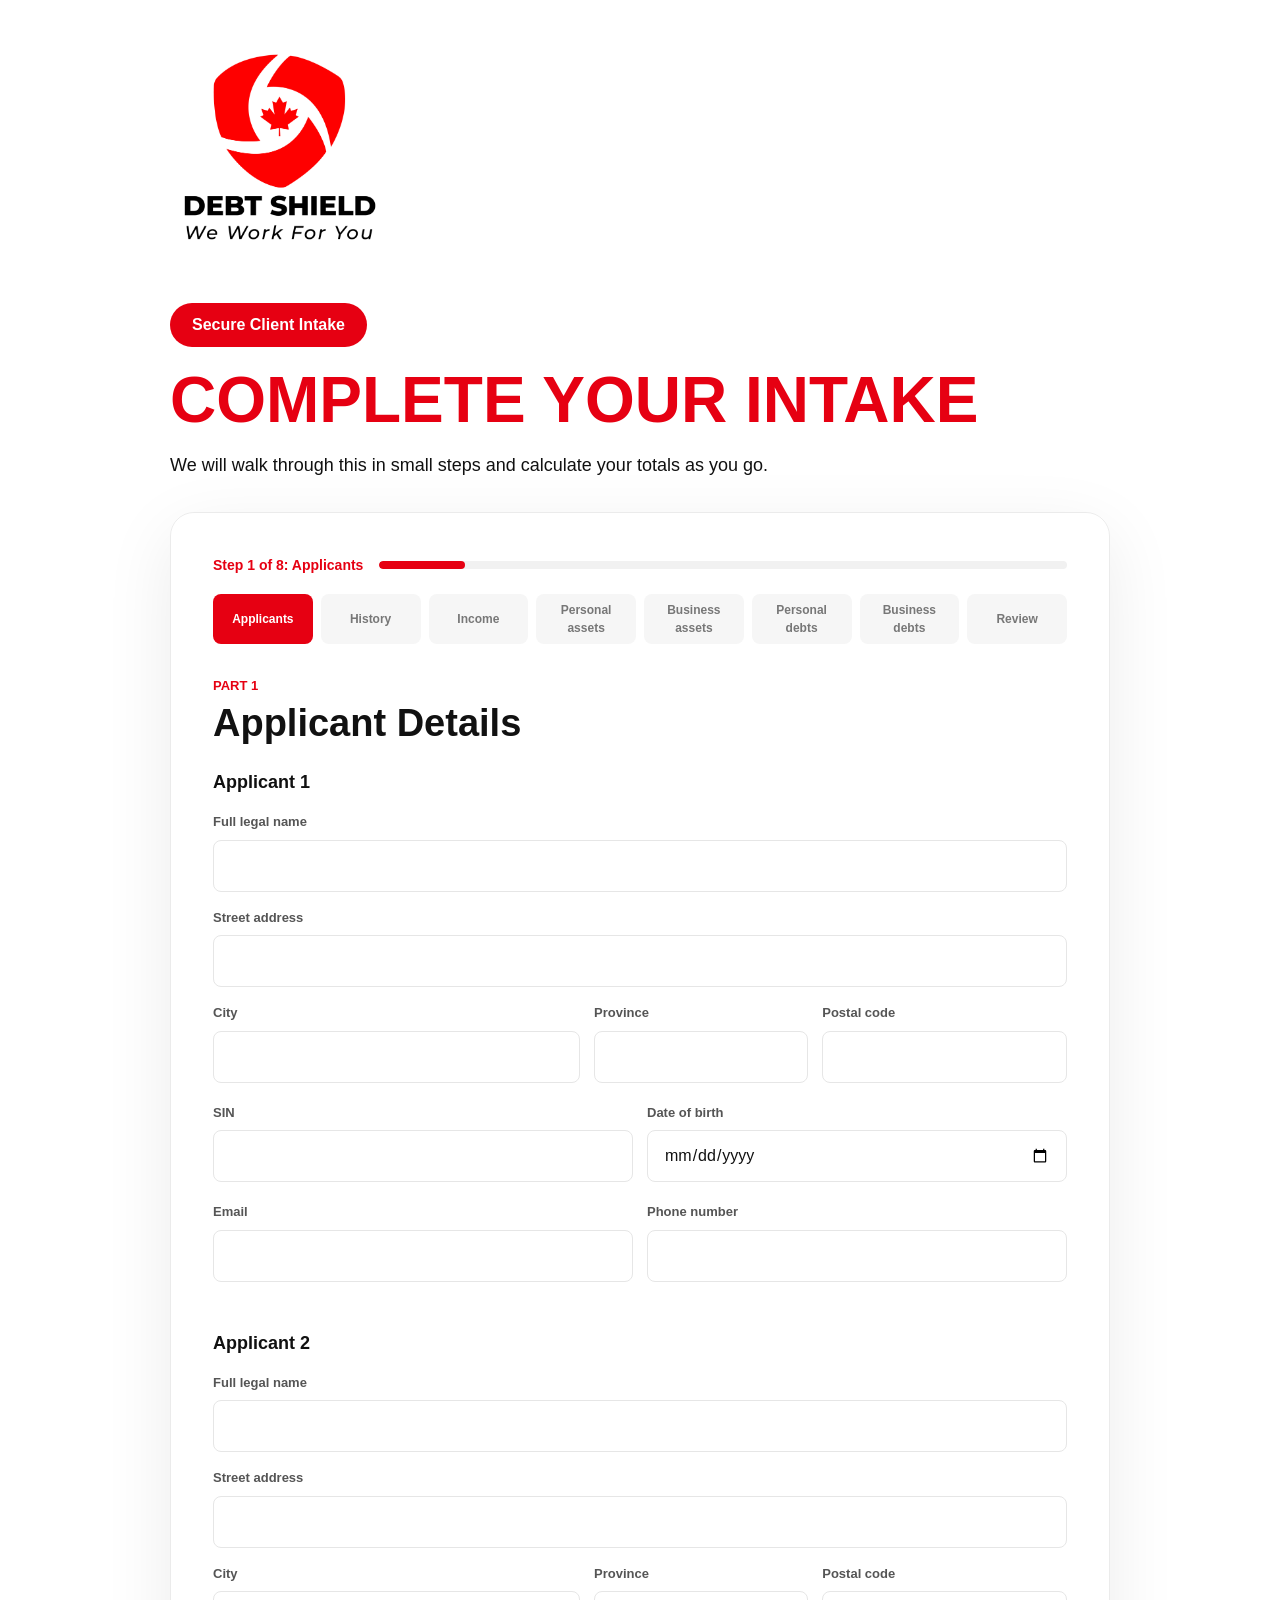
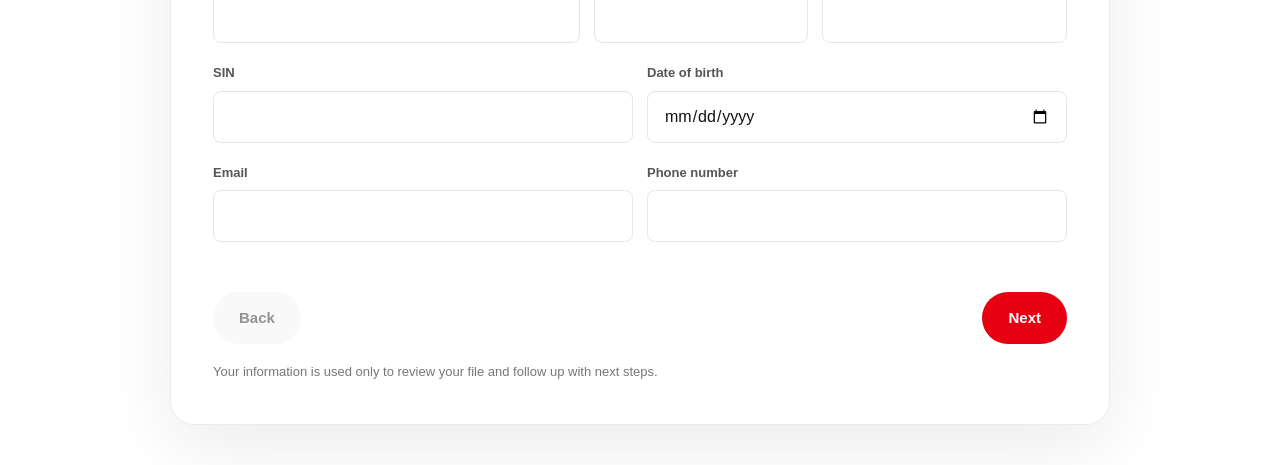
<file: index.html>
<!doctype html>
<html lang="en">
<head>
  <meta charset="utf-8" />
  <meta name="viewport" content="width=device-width, initial-scale=1" />
  <title>Debt Shield Intake</title>
  <meta http-equiv="refresh" content="0; url=./intake.html" />
  <link rel="canonical" href="./intake.html" />
  <script>
    window.location.replace(`./intake.html${window.location.search}${window.location.hash}`);
  </script>
</head>
<body>
  <p><a href="./intake.html">Continue to the Debt Shield intake form</a></p>
</body>
</html>
</file>
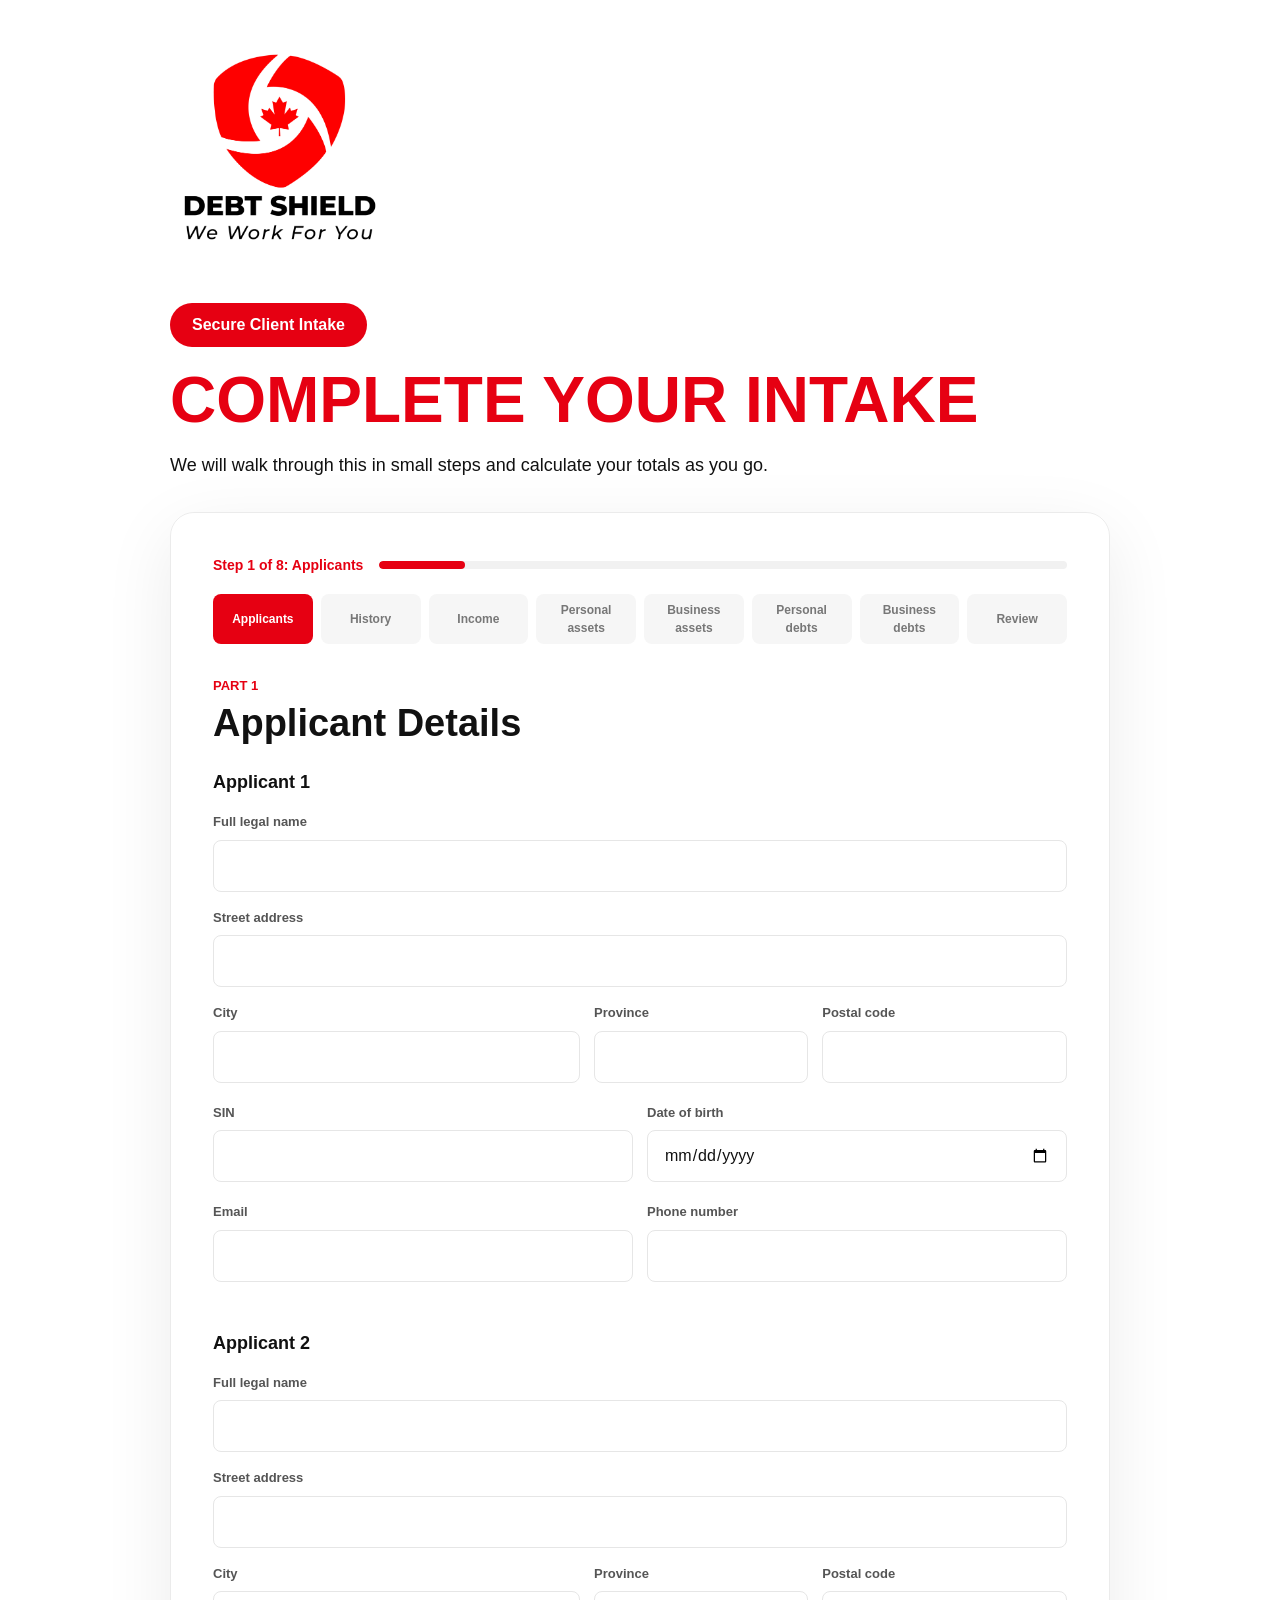
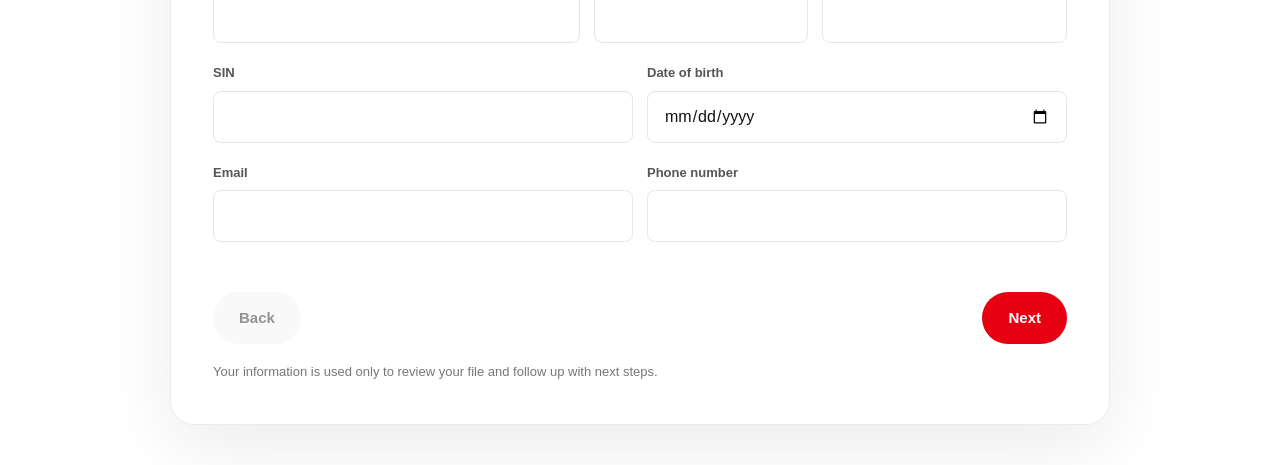
<file: intake.html>
<!doctype html>
<html lang="en">
<head>
  <meta charset="utf-8" />
  <meta name="viewport" content="width=device-width, initial-scale=1" />
  <meta name="intake-submit-endpoint" content="https://debtshield-intake-worker.debtshield-intake.workers.dev/intake" />
  <title>Debt Shield Intake</title>
  <link rel="icon" href="./images/favicon.png" type="image/png" />
  <link rel="apple-touch-icon" href="./images/webclip.svg" />

  <link rel="stylesheet" href="./css/normalize.css" />
  <link rel="stylesheet" href="./css/webflow.css" />
  <link rel="stylesheet" href="./css/debt-shield.webflow.css" />
  <link rel="stylesheet" href="./intake.css" />

  <script src="./vendor/pdf-lib.min.js" defer></script>
  <script src="./intake.js" defer></script>
</head>
<body>
  <main class="intake-page">
    <section class="intake-wrap">
      <header class="intake-brand">
        <a class="intake-logo-link" href="https://debtshieldcanada.com/" aria-label="Debt Shield Canada home">
          <img class="intake-logo" src="./images/debt-shield-logo-red.png" alt="Debt Shield" />
        </a>
      </header>

      <div class="intake-pill">Secure Client Intake</div>

      <h1 class="intake-title">Complete Your Intake</h1>

      <p class="intake-copy">
        We will walk through this in small steps and calculate your totals as you go.
      </p>

      <form class="intake-card" data-intake-form novalidate>
        <div class="journey-progress" aria-live="polite">
          <span data-step-count>Step 1 of 8</span>
          <div class="journey-progress-track" aria-hidden="true">
            <span data-progress-bar></span>
          </div>
        </div>

        <ol class="journey-step-list" aria-label="Intake progress">
          <li data-step-label>Applicants</li>
          <li data-step-label>History</li>
          <li data-step-label>Income</li>
          <li data-step-label>Personal assets</li>
          <li data-step-label>Business assets</li>
          <li data-step-label>Personal debts</li>
          <li data-step-label>Business debts</li>
          <li data-step-label>Review</li>
        </ol>

        <p class="intake-error" data-error hidden></p>
        <label class="intake-honeypot" aria-hidden="true">
          <span>Company</span>
          <input name="intake_company" autocomplete="off" tabindex="-1" />
        </label>

        <section class="journey-panel" data-step-panel data-step-title="Applicants">
          <div class="panel-heading">
            <p class="panel-kicker">Part 1</p>
            <h2>Applicant Details</h2>
          </div>

          <div class="applicant-grid">
            <fieldset class="applicant-block">
              <legend>Applicant 1</legend>

              <label class="field field-full">
                <span>Full legal name</span>
                <input class="intake-input" name="c1_full_name" autocomplete="name" required />
              </label>

              <label class="field field-full">
                <span>Street address</span>
                <input class="intake-input" name="c1_address_line1" autocomplete="street-address" />
              </label>

              <div class="field-row">
                <label class="field">
                  <span>City</span>
                  <input class="intake-input" name="c1_city" autocomplete="address-level2" />
                </label>

                <label class="field">
                  <span>Province</span>
                  <input class="intake-input" name="c1_province" autocomplete="address-level1" />
                </label>

                <label class="field">
                  <span>Postal code</span>
                  <input class="intake-input" name="c1_postal_code" autocomplete="postal-code" />
                </label>
              </div>

              <div class="field-row">
                <label class="field">
                  <span>SIN</span>
                  <input class="intake-input" name="c1_sin" inputmode="numeric" />
                </label>

                <label class="field">
                  <span>Date of birth</span>
                  <input class="intake-input" name="c1_dob" type="date" />
                </label>
              </div>

              <div class="field-row">
                <label class="field">
                  <span>Email</span>
                  <input class="intake-input" name="c1_email" type="email" autocomplete="email" required />
                </label>

                <label class="field">
                  <span>Phone number</span>
                  <input class="intake-input" name="c1_phone" autocomplete="tel" required />
                </label>
              </div>
            </fieldset>

            <fieldset class="applicant-block">
              <legend>Applicant 2</legend>

              <label class="field field-full">
                <span>Full legal name</span>
                <input class="intake-input" name="c2_full_name" autocomplete="name" />
              </label>

              <label class="field field-full">
                <span>Street address</span>
                <input class="intake-input" name="c2_address_line1" autocomplete="street-address" />
              </label>

              <div class="field-row">
                <label class="field">
                  <span>City</span>
                  <input class="intake-input" name="c2_city" autocomplete="address-level2" />
                </label>

                <label class="field">
                  <span>Province</span>
                  <input class="intake-input" name="c2_province" autocomplete="address-level1" />
                </label>

                <label class="field">
                  <span>Postal code</span>
                  <input class="intake-input" name="c2_postal_code" autocomplete="postal-code" />
                </label>
              </div>

              <div class="field-row">
                <label class="field">
                  <span>SIN</span>
                  <input class="intake-input" name="c2_sin" inputmode="numeric" />
                </label>

                <label class="field">
                  <span>Date of birth</span>
                  <input class="intake-input" name="c2_dob" type="date" />
                </label>
              </div>

              <div class="field-row">
                <label class="field">
                  <span>Email</span>
                  <input class="intake-input" name="c2_email" type="email" autocomplete="email" />
                </label>

                <label class="field">
                  <span>Phone number</span>
                  <input class="intake-input" name="c2_phone" autocomplete="tel" />
                </label>
              </div>
            </fieldset>
          </div>
        </section>

        <section class="journey-panel" data-step-panel data-step-title="Financial History" hidden>
          <div class="panel-heading">
            <p class="panel-kicker">Part 2</p>
            <h2>Financial History</h2>
          </div>

          <div class="question-list">
            <fieldset class="choice-row">
              <legend>Have you bought or sold a house in the last 5 years?</legend>
              <div class="choice-group" data-yes-no="q_house">
                <label><input type="radio" name="q_house" value="yes" required /> <span>Yes</span></label>
                <label><input type="radio" name="q_house" value="no" /> <span>No</span></label>
                <input type="hidden" name="q_house_yes" data-yes-no-hidden="q_house_yes" />
                <input type="hidden" name="q_house_no" data-yes-no-hidden="q_house_no" />
              </div>
            </fieldset>

            <fieldset class="choice-row">
              <legend>Have you disposed of any assets in the last 12 months?</legend>
              <div class="choice-group" data-yes-no="q_disposed">
                <label><input type="radio" name="q_disposed" value="yes" required /> <span>Yes</span></label>
                <label><input type="radio" name="q_disposed" value="no" /> <span>No</span></label>
                <input type="hidden" name="q_disposed_yes" data-yes-no-hidden="q_disposed_yes" />
                <input type="hidden" name="q_disposed_no" data-yes-no-hidden="q_disposed_no" />
              </div>
            </fieldset>

            <fieldset class="choice-row">
              <legend>Do you have life insurance with a cash surrender value?</legend>
              <div class="choice-group" data-yes-no="q_life_insurance">
                <label><input type="radio" name="q_life_insurance" value="yes" required /> <span>Yes</span></label>
                <label><input type="radio" name="q_life_insurance" value="no" /> <span>No</span></label>
                <input type="hidden" name="q_life_insurance_yes" data-yes-no-hidden="q_life_insurance_yes" />
                <input type="hidden" name="q_life_insurance_no" data-yes-no-hidden="q_life_insurance_no" />
              </div>
            </fieldset>

            <fieldset class="choice-row">
              <legend>Do you have an RRSP, and have you made contributions in the last 12 months?</legend>
              <div class="choice-group" data-yes-no="q_rrsp">
                <label><input type="radio" name="q_rrsp" value="yes" required /> <span>Yes</span></label>
                <label><input type="radio" name="q_rrsp" value="no" /> <span>No</span></label>
                <input type="hidden" name="q_rrsp_yes" data-yes-no-hidden="q_rrsp_yes" />
                <input type="hidden" name="q_rrsp_no" data-yes-no-hidden="q_rrsp_no" />
              </div>
            </fieldset>

            <fieldset class="choice-row">
              <legend>Do you have an RDSP, and have you made contributions in the last 12 months?</legend>
              <div class="choice-group" data-yes-no="q_rdsp">
                <label><input type="radio" name="q_rdsp" value="yes" required /> <span>Yes</span></label>
                <label><input type="radio" name="q_rdsp" value="no" /> <span>No</span></label>
                <input type="hidden" name="q_rdsp_yes" data-yes-no-hidden="q_rdsp_yes" />
                <input type="hidden" name="q_rdsp_no" data-yes-no-hidden="q_rdsp_no" />
              </div>
            </fieldset>

            <fieldset class="choice-row">
              <legend>Do you have an RESP?</legend>
              <div class="choice-group" data-yes-no="q_resp">
                <label><input type="radio" name="q_resp" value="yes" required /> <span>Yes</span></label>
                <label><input type="radio" name="q_resp" value="no" /> <span>No</span></label>
                <input type="hidden" name="q_resp_yes" data-yes-no-hidden="q_resp_yes" />
                <input type="hidden" name="q_resp_no" data-yes-no-hidden="q_resp_no" />
              </div>
            </fieldset>

            <fieldset class="choice-row">
              <legend>Do you have a TFSA?</legend>
              <div class="choice-group" data-yes-no="q_tfsa">
                <label><input type="radio" name="q_tfsa" value="yes" required /> <span>Yes</span></label>
                <label><input type="radio" name="q_tfsa" value="no" /> <span>No</span></label>
                <input type="hidden" name="q_tfsa_yes" data-yes-no-hidden="q_tfsa_yes" />
                <input type="hidden" name="q_tfsa_no" data-yes-no-hidden="q_tfsa_no" />
              </div>
            </fieldset>
          </div>
        </section>

        <section class="journey-panel" data-step-panel data-step-title="Household Income" hidden>
          <div class="panel-heading">
            <p class="panel-kicker">Part 3</p>
            <h2>Household Income</h2>
          </div>

          <div class="entry-table income-table" data-income-rows></div>

          <div class="totals-strip">
            <div>
              <span>Applicant 1 monthly income</span>
              <output data-money-output="inc_total_a1">$0.00</output>
              <input type="hidden" name="inc_total_a1" data-money-hidden="inc_total_a1" />
            </div>

            <div>
              <span>Applicant 2 monthly income</span>
              <output data-money-output="inc_total_a2">$0.00</output>
              <input type="hidden" name="inc_total_a2" data-money-hidden="inc_total_a2" />
            </div>
          </div>
        </section>

        <section class="journey-panel" data-step-panel data-step-title="Personal Assets" hidden>
          <div class="panel-heading">
            <p class="panel-kicker">Part 4</p>
            <h2>Personal Assets</h2>
            <p>Net is estimated value minus debt owing.</p>
          </div>

          <div class="entry-table asset-table" data-asset-rows="personal"></div>

          <div class="totals-strip totals-strip-three">
            <div>
              <span>Personal asset value</span>
              <output data-money-output="pa_subtotal_value">$0.00</output>
              <input type="hidden" name="pa_subtotal_value" data-money-hidden="pa_subtotal_value" />
            </div>

            <div>
              <span>Personal asset debt</span>
              <output data-money-output="pa_subtotal_debt">$0.00</output>
              <input type="hidden" name="pa_subtotal_debt" data-money-hidden="pa_subtotal_debt" />
            </div>

            <div>
              <span>Personal net assets</span>
              <output data-money-output="pa_subtotal_net">$0.00</output>
              <input type="hidden" name="pa_subtotal_net" data-money-hidden="pa_subtotal_net" />
            </div>
          </div>
        </section>

        <section class="journey-panel" data-step-panel data-step-title="Business Assets" hidden>
          <div class="panel-heading">
            <p class="panel-kicker">Part 4</p>
            <h2>Business Assets</h2>
            <p>Only complete this section if business assets apply.</p>
          </div>

          <div class="entry-table asset-table" data-asset-rows="business"></div>

          <div class="totals-strip totals-strip-three">
            <div>
              <span>Business asset value</span>
              <output data-money-output="ba_subtotal_value">$0.00</output>
              <input type="hidden" name="ba_subtotal_value" data-money-hidden="ba_subtotal_value" />
            </div>

            <div>
              <span>Business asset debt</span>
              <output data-money-output="ba_subtotal_debt">$0.00</output>
              <input type="hidden" name="ba_subtotal_debt" data-money-hidden="ba_subtotal_debt" />
            </div>

            <div>
              <span>Business net assets</span>
              <output data-money-output="ba_subtotal_net">$0.00</output>
              <input type="hidden" name="ba_subtotal_net" data-money-hidden="ba_subtotal_net" />
            </div>
          </div>
        </section>

        <section class="journey-panel" data-step-panel data-step-title="Personal Debts" hidden>
          <div class="panel-heading">
            <p class="panel-kicker">Part 5</p>
            <h2>Personal Liabilities</h2>
            <p>Examples include credit cards, tax debt, student loans, and personal loans.</p>
          </div>

          <div class="entry-table liability-table" data-liability-rows="pl"></div>

          <div class="liability-actions">
            <button class="secondary-button" type="button" data-add-liability="pl">Add another personal debt</button>
          </div>

          <div class="totals-strip">
            <div>
              <span>Total personal liabilities</span>
              <output data-money-output="pl_total">$0.00</output>
              <input type="hidden" name="pl_total" data-money-hidden="pl_total" />
            </div>
          </div>
        </section>

        <section class="journey-panel" data-step-panel data-step-title="Business Debts" hidden>
          <div class="panel-heading">
            <p class="panel-kicker">Part 6</p>
            <h2>Business Liabilities</h2>
            <p>Examples include CRA debt, business loans, credit cards, and loans from individuals.</p>
          </div>

          <div class="entry-table liability-table" data-liability-rows="bl"></div>

          <div class="liability-actions">
            <button class="secondary-button" type="button" data-add-liability="bl">Add another business debt</button>
          </div>

          <div class="totals-strip">
            <div>
              <span>Total business liabilities</span>
              <output data-money-output="bl_total">$0.00</output>
              <input type="hidden" name="bl_total" data-money-hidden="bl_total" />
            </div>
          </div>
        </section>

        <section class="journey-panel" data-step-panel data-step-title="Review" hidden>
          <div class="panel-heading">
            <p class="panel-kicker">Review</p>
            <h2>Your Intake Snapshot</h2>
          </div>

          <div class="summary-grid">
            <div>
              <span>Monthly household income</span>
              <output data-summary="householdIncome">$0.00</output>
            </div>

            <div>
              <span>Total asset value</span>
              <output data-money-output="as_total_value">$0.00</output>
              <input type="hidden" name="as_total_value" data-money-hidden="as_total_value" />
            </div>

            <div>
              <span>Total asset debt</span>
              <output data-money-output="as_total_debt">$0.00</output>
              <input type="hidden" name="as_total_debt" data-money-hidden="as_total_debt" />
            </div>

            <div>
              <span>Total net assets</span>
              <output data-money-output="as_total_net">$0.00</output>
              <input type="hidden" name="as_total_net" data-money-hidden="as_total_net" />
            </div>

            <div>
              <span>Total liabilities</span>
              <output data-summary="allLiabilities">$0.00</output>
            </div>

            <div>
              <span>Estimated position</span>
              <output data-summary="estimatedPosition">$0.00</output>
            </div>
          </div>

          <label class="field field-full">
            <span>Anything else Debt Shield should know?</span>
            <textarea class="intake-input" name="notes"></textarea>
          </label>

          <label class="consent-line">
            <input type="checkbox" name="client_confirmation" value="confirmed" required />
            <span>I confirm the information provided is accurate to the best of my knowledge.</span>
          </label>

          <a class="pdf-link" href="./Intake_Form.pdf" target="_blank" rel="noopener" data-prefill-pdf>View prefilled PDF form</a>
        </section>

        <div class="journey-actions">
          <button class="secondary-button" type="button" data-prev-step>Back</button>
          <button class="intake-button" type="button" data-next-step>Next</button>
          <button class="intake-button" type="submit" data-submit-step hidden>Submit Intake</button>
        </div>

        <p class="intake-privacy">
          Your information is used only to review your file and follow up with next steps.
        </p>
      </form>

      <div class="intake-success" data-success hidden>
        <h2>Thank you</h2>
        <p>
          Your intake has been received. Debt Shield will review your information and follow up with next steps.
        </p>
      </div>
    </section>
  </main>
</body>
</html>
</file>
<file: css/webflow.css>
@font-face {
  font-family: 'webflow-icons';
  src: url("[data-uri]") format('truetype');
  font-weight: normal;
  font-style: normal;
}
[class^="w-icon-"],
[class*=" w-icon-"] {
  /* use !important to prevent issues with browser extensions that change fonts */
  font-family: 'webflow-icons' !important;
  speak: none;
  font-style: normal;
  font-weight: normal;
  font-variant: normal;
  text-transform: none;
  line-height: 1;
  /* Better Font Rendering =========== */
  -webkit-font-smoothing: antialiased;
  -moz-osx-font-smoothing: grayscale;
}
.w-icon-slider-right:before {
  content: "\e600";
}
.w-icon-slider-left:before {
  content: "\e601";
}
.w-icon-nav-menu:before {
  content: "\e602";
}
.w-icon-arrow-down:before,
.w-icon-dropdown-toggle:before {
  content: "\e603";
}
.w-icon-file-upload-remove:before {
  content: "\e900";
}
.w-icon-file-upload-icon:before {
  content: "\e903";
}
* {
  -webkit-box-sizing: border-box;
  -moz-box-sizing: border-box;
  box-sizing: border-box;
}
html {
  height: 100%;
}
body {
  margin: 0;
  min-height: 100%;
  background-color: #fff;
  font-family: Arial, sans-serif;
  font-size: 14px;
  line-height: 20px;
  color: #333;
}
img {
  max-width: 100%;
  vertical-align: middle;
  display: inline-block;
}
html.w-mod-touch * {
  background-attachment: scroll !important;
}
.w-block {
  display: block;
}
.w-inline-block {
  max-width: 100%;
  display: inline-block;
}
.w-clearfix:before,
.w-clearfix:after {
  content: " ";
  display: table;
  grid-column-start: 1;
  grid-row-start: 1;
  grid-column-end: 2;
  grid-row-end: 2;
}
.w-clearfix:after {
  clear: both;
}
.w-hidden {
  display: none;
}
.w-button {
  display: inline-block;
  padding: 9px 15px;
  background-color: #3898EC;
  color: white;
  border: 0;
  line-height: inherit;
  text-decoration: none;
  cursor: pointer;
  border-radius: 0;
}
input.w-button {
  -webkit-appearance: button;
}
html[data-w-dynpage] [data-w-cloak] {
  color: transparent !important;
}
.w-code-block {
  margin: unset;
}
pre.w-code-block code {
  all: inherit;
}
.w-optimization {
  display: contents;
}
.w-webflow-badge,
.w-webflow-badge > img {
  box-sizing: unset;
  width: unset;
  height: unset;
  max-height: unset;
  max-width: unset;
  min-height: unset;
  min-width: unset;
  margin: unset;
  padding: unset;
  float: unset;
  clear: unset;
  border: unset;
  border-radius: unset;
  background: unset;
  background-image: unset;
  background-position: unset;
  background-size: unset;
  background-repeat: unset;
  background-origin: unset;
  background-clip: unset;
  background-attachment: unset;
  background-color: unset;
  box-shadow: unset;
  transform: unset;
  transition: unset;
  direction: unset;
  font-family: unset;
  font-weight: unset;
  color: unset;
  font-size: unset;
  line-height: unset;
  font-style: unset;
  font-variant: unset;
  text-align: unset;
  letter-spacing: unset;
  text-decoration: unset;
  text-indent: unset;
  text-transform: unset;
  list-style-type: unset;
  text-shadow: unset;
  vertical-align: unset;
  cursor: unset;
  white-space: unset;
  word-break: unset;
  word-spacing: unset;
  word-wrap: unset;
}
.w-webflow-badge {
  position: fixed !important;
  display: inline-block !important;
  visibility: visible !important;
  opacity: 1 !important;
  z-index: 2147483647 !important;
  top: auto !important;
  right: 12px !important;
  bottom: 12px !important;
  left: auto !important;
  color: #aaadb0 !important;
  background-color: #fff !important;
  border-radius: 3px !important;
  padding: 6px !important;
  font-size: 12px !important;
  line-height: 14px !important;
  text-decoration: none !important;
  transform: none !important;
  margin: 0 !important;
  width: auto !important;
  height: auto !important;
  overflow: unset !important;
  white-space: nowrap;
  box-shadow: 0 0 0 1px rgba(0, 0, 0, 0.1), 0px 1px 3px rgba(0, 0, 0, 0.1);
  cursor: pointer;
}
.w-webflow-badge > img {
  position: unset;
  display: inline-block !important;
  visibility: unset !important;
  opacity: 1 !important;
  vertical-align: middle !important;
}
h1,
h2,
h3,
h4,
h5,
h6 {
  font-weight: bold;
  margin-bottom: 10px;
}
h1 {
  font-size: 38px;
  line-height: 44px;
  margin-top: 20px;
}
h2 {
  font-size: 32px;
  line-height: 36px;
  margin-top: 20px;
}
h3 {
  font-size: 24px;
  line-height: 30px;
  margin-top: 20px;
}
h4 {
  font-size: 18px;
  line-height: 24px;
  margin-top: 10px;
}
h5 {
  font-size: 14px;
  line-height: 20px;
  margin-top: 10px;
}
h6 {
  font-size: 12px;
  line-height: 18px;
  margin-top: 10px;
}
p {
  margin-top: 0;
  margin-bottom: 10px;
}
blockquote {
  margin: 0 0 10px 0;
  padding: 10px 20px;
  border-left: 5px solid #E2E2E2;
  font-size: 18px;
  line-height: 22px;
}
figure {
  margin: 0;
  margin-bottom: 10px;
}
figcaption {
  margin-top: 5px;
  text-align: center;
}
ul,
ol {
  margin-top: 0px;
  margin-bottom: 10px;
  padding-left: 40px;
}
.w-list-unstyled {
  padding-left: 0;
  list-style: none;
}
.w-embed:before,
.w-embed:after {
  content: " ";
  display: table;
  grid-column-start: 1;
  grid-row-start: 1;
  grid-column-end: 2;
  grid-row-end: 2;
}
.w-embed:after {
  clear: both;
}
.w-video {
  width: 100%;
  position: relative;
  padding: 0;
}
.w-video iframe,
.w-video object,
.w-video embed {
  position: absolute;
  top: 0;
  left: 0;
  width: 100%;
  height: 100%;
  border: none;
}
fieldset {
  padding: 0;
  margin: 0;
  border: 0;
}
button,
[type='button'],
[type='reset'] {
  border: 0;
  cursor: pointer;
  -webkit-appearance: button;
}
.w-form {
  margin: 0 0 15px;
}
.w-form-done {
  display: none;
  padding: 20px;
  text-align: center;
  background-color: #dddddd;
}
.w-form-fail {
  display: none;
  margin-top: 10px;
  padding: 10px;
  background-color: #ffdede;
}
label {
  display: block;
  margin-bottom: 5px;
  font-weight: bold;
}
.w-input,
.w-select {
  display: block;
  width: 100%;
  height: 38px;
  padding: 8px 12px;
  margin-bottom: 10px;
  font-size: 14px;
  line-height: 1.42857143;
  color: #333333;
  vertical-align: middle;
  background-color: #ffffff;
  border: 1px solid #cccccc;
}
.w-input::placeholder,
.w-select::placeholder {
  color: #999;
}
.w-input:focus,
.w-select:focus {
  border-color: #3898EC;
  outline: 0;
}
.w-input[disabled],
.w-select[disabled],
.w-input[readonly],
.w-select[readonly],
fieldset[disabled] .w-input,
fieldset[disabled] .w-select {
  cursor: not-allowed;
}
.w-input[disabled]:not(.w-input-disabled),
.w-select[disabled]:not(.w-input-disabled),
.w-input[readonly],
.w-select[readonly],
fieldset[disabled]:not(.w-input-disabled) .w-input,
fieldset[disabled]:not(.w-input-disabled) .w-select {
  background-color: #eeeeee;
}
textarea.w-input,
textarea.w-select {
  height: auto;
}
.w-select {
  background-color: #f3f3f3;
}
.w-select[multiple] {
  height: auto;
}
.w-form-label {
  display: inline-block;
  cursor: pointer;
  font-weight: normal;
  margin-bottom: 0px;
}
.w-radio {
  display: block;
  margin-bottom: 5px;
  padding-left: 20px;
}
.w-radio:before,
.w-radio:after {
  content: " ";
  display: table;
  grid-column-start: 1;
  grid-row-start: 1;
  grid-column-end: 2;
  grid-row-end: 2;
}
.w-radio:after {
  clear: both;
}
.w-radio-input {
  margin: 4px 0 0;
  line-height: normal;
  float: left;
  margin-left: -20px;
}
.w-radio-input {
  margin-top: 3px;
}
.w-file-upload {
  display: block;
  margin-bottom: 10px;
}
.w-file-upload-input {
  width: 0.1px;
  height: 0.1px;
  opacity: 0;
  overflow: hidden;
  position: absolute;
  z-index: -100;
}
.w-file-upload-default,
.w-file-upload-uploading,
.w-file-upload-success {
  display: inline-block;
  color: #333333;
}
.w-file-upload-error {
  display: block;
  margin-top: 10px;
}
.w-file-upload-default.w-hidden,
.w-file-upload-uploading.w-hidden,
.w-file-upload-error.w-hidden,
.w-file-upload-success.w-hidden {
  display: none;
}
.w-file-upload-uploading-btn {
  display: flex;
  font-size: 14px;
  font-weight: normal;
  cursor: pointer;
  margin: 0;
  padding: 8px 12px;
  border: 1px solid #cccccc;
  background-color: #fafafa;
}
.w-file-upload-file {
  display: flex;
  flex-grow: 1;
  justify-content: space-between;
  margin: 0;
  padding: 8px 9px 8px 11px;
  border: 1px solid #cccccc;
  background-color: #fafafa;
}
.w-file-upload-file-name {
  font-size: 14px;
  font-weight: normal;
  display: block;
}
.w-file-remove-link {
  margin-top: 3px;
  margin-left: 10px;
  width: auto;
  height: auto;
  padding: 3px;
  display: block;
  cursor: pointer;
}
.w-icon-file-upload-remove {
  margin: auto;
  font-size: 10px;
}
.w-file-upload-error-msg {
  display: inline-block;
  color: #ea384c;
  padding: 2px 0;
}
.w-file-upload-info {
  display: inline-block;
  line-height: 38px;
  padding: 0 12px;
}
.w-file-upload-label {
  display: inline-block;
  font-size: 14px;
  font-weight: normal;
  cursor: pointer;
  margin: 0;
  padding: 8px 12px;
  border: 1px solid #cccccc;
  background-color: #fafafa;
}
.w-icon-file-upload-icon,
.w-icon-file-upload-uploading {
  display: inline-block;
  margin-right: 8px;
  width: 20px;
}
.w-icon-file-upload-uploading {
  height: 20px;
}
.w-container {
  margin-left: auto;
  margin-right: auto;
  max-width: 940px;
}
.w-container:before,
.w-container:after {
  content: " ";
  display: table;
  grid-column-start: 1;
  grid-row-start: 1;
  grid-column-end: 2;
  grid-row-end: 2;
}
.w-container:after {
  clear: both;
}
.w-container .w-row {
  margin-left: -10px;
  margin-right: -10px;
}
.w-row:before,
.w-row:after {
  content: " ";
  display: table;
  grid-column-start: 1;
  grid-row-start: 1;
  grid-column-end: 2;
  grid-row-end: 2;
}
.w-row:after {
  clear: both;
}
.w-row .w-row {
  margin-left: 0;
  margin-right: 0;
}
.w-col {
  position: relative;
  float: left;
  width: 100%;
  min-height: 1px;
  padding-left: 10px;
  padding-right: 10px;
}
.w-col .w-col {
  padding-left: 0;
  padding-right: 0;
}
.w-col-1 {
  width: 8.33333333%;
}
.w-col-2 {
  width: 16.66666667%;
}
.w-col-3 {
  width: 25%;
}
.w-col-4 {
  width: 33.33333333%;
}
.w-col-5 {
  width: 41.66666667%;
}
.w-col-6 {
  width: 50%;
}
.w-col-7 {
  width: 58.33333333%;
}
.w-col-8 {
  width: 66.66666667%;
}
.w-col-9 {
  width: 75%;
}
.w-col-10 {
  width: 83.33333333%;
}
.w-col-11 {
  width: 91.66666667%;
}
.w-col-12 {
  width: 100%;
}
.w-hidden-main {
  display: none !important;
}
@media screen and (max-width: 991px) {
  .w-container {
    max-width: 728px;
  }
  .w-hidden-main {
    display: inherit !important;
  }
  .w-hidden-medium {
    display: none !important;
  }
  .w-col-medium-1 {
    width: 8.33333333%;
  }
  .w-col-medium-2 {
    width: 16.66666667%;
  }
  .w-col-medium-3 {
    width: 25%;
  }
  .w-col-medium-4 {
    width: 33.33333333%;
  }
  .w-col-medium-5 {
    width: 41.66666667%;
  }
  .w-col-medium-6 {
    width: 50%;
  }
  .w-col-medium-7 {
    width: 58.33333333%;
  }
  .w-col-medium-8 {
    width: 66.66666667%;
  }
  .w-col-medium-9 {
    width: 75%;
  }
  .w-col-medium-10 {
    width: 83.33333333%;
  }
  .w-col-medium-11 {
    width: 91.66666667%;
  }
  .w-col-medium-12 {
    width: 100%;
  }
  .w-col-stack {
    width: 100%;
    left: auto;
    right: auto;
  }
}
@media screen and (max-width: 767px) {
  .w-hidden-main {
    display: inherit !important;
  }
  .w-hidden-medium {
    display: inherit !important;
  }
  .w-hidden-small {
    display: none !important;
  }
  .w-row,
  .w-container .w-row {
    margin-left: 0;
    margin-right: 0;
  }
  .w-col {
    width: 100%;
    left: auto;
    right: auto;
  }
  .w-col-small-1 {
    width: 8.33333333%;
  }
  .w-col-small-2 {
    width: 16.66666667%;
  }
  .w-col-small-3 {
    width: 25%;
  }
  .w-col-small-4 {
    width: 33.33333333%;
  }
  .w-col-small-5 {
    width: 41.66666667%;
  }
  .w-col-small-6 {
    width: 50%;
  }
  .w-col-small-7 {
    width: 58.33333333%;
  }
  .w-col-small-8 {
    width: 66.66666667%;
  }
  .w-col-small-9 {
    width: 75%;
  }
  .w-col-small-10 {
    width: 83.33333333%;
  }
  .w-col-small-11 {
    width: 91.66666667%;
  }
  .w-col-small-12 {
    width: 100%;
  }
}
@media screen and (max-width: 479px) {
  .w-container {
    max-width: none;
  }
  .w-hidden-main {
    display: inherit !important;
  }
  .w-hidden-medium {
    display: inherit !important;
  }
  .w-hidden-small {
    display: inherit !important;
  }
  .w-hidden-tiny {
    display: none !important;
  }
  .w-col {
    width: 100%;
  }
  .w-col-tiny-1 {
    width: 8.33333333%;
  }
  .w-col-tiny-2 {
    width: 16.66666667%;
  }
  .w-col-tiny-3 {
    width: 25%;
  }
  .w-col-tiny-4 {
    width: 33.33333333%;
  }
  .w-col-tiny-5 {
    width: 41.66666667%;
  }
  .w-col-tiny-6 {
    width: 50%;
  }
  .w-col-tiny-7 {
    width: 58.33333333%;
  }
  .w-col-tiny-8 {
    width: 66.66666667%;
  }
  .w-col-tiny-9 {
    width: 75%;
  }
  .w-col-tiny-10 {
    width: 83.33333333%;
  }
  .w-col-tiny-11 {
    width: 91.66666667%;
  }
  .w-col-tiny-12 {
    width: 100%;
  }
}
.w-widget {
  position: relative;
}
.w-widget-map {
  width: 100%;
  height: 400px;
}
.w-widget-map label {
  width: auto;
  display: inline;
}
.w-widget-map img {
  max-width: inherit;
}
.w-widget-map .gm-style-iw {
  text-align: center;
}
.w-widget-map .gm-style-iw > button {
  display: none !important;
}
.w-widget-twitter {
  overflow: hidden;
}
.w-widget-twitter-count-shim {
  display: inline-block;
  vertical-align: top;
  position: relative;
  width: 28px;
  height: 20px;
  text-align: center;
  background: white;
  border: #758696 solid 1px;
  border-radius: 3px;
}
.w-widget-twitter-count-shim * {
  pointer-events: none;
  user-select: none;
}
.w-widget-twitter-count-shim .w-widget-twitter-count-inner {
  position: relative;
  font-size: 15px;
  line-height: 12px;
  text-align: center;
  color: #999;
  font-family: serif;
}
.w-widget-twitter-count-shim .w-widget-twitter-count-clear {
  position: relative;
  display: block;
}
.w-widget-twitter-count-shim.w--large {
  width: 36px;
  height: 28px;
}
.w-widget-twitter-count-shim.w--large .w-widget-twitter-count-inner {
  font-size: 18px;
  line-height: 18px;
}
.w-widget-twitter-count-shim:not(.w--vertical) {
  margin-left: 5px;
  margin-right: 8px;
}
.w-widget-twitter-count-shim:not(.w--vertical).w--large {
  margin-left: 6px;
}
.w-widget-twitter-count-shim:not(.w--vertical):before,
.w-widget-twitter-count-shim:not(.w--vertical):after {
  top: 50%;
  left: 0;
  border: solid transparent;
  content: ' ';
  height: 0;
  width: 0;
  position: absolute;
  pointer-events: none;
}
.w-widget-twitter-count-shim:not(.w--vertical):before {
  border-color: rgba(117, 134, 150, 0);
  border-right-color: #5d6c7b;
  border-width: 4px;
  margin-left: -9px;
  margin-top: -4px;
}
.w-widget-twitter-count-shim:not(.w--vertical).w--large:before {
  border-width: 5px;
  margin-left: -10px;
  margin-top: -5px;
}
.w-widget-twitter-count-shim:not(.w--vertical):after {
  border-color: rgba(255, 255, 255, 0);
  border-right-color: white;
  border-width: 4px;
  margin-left: -8px;
  margin-top: -4px;
}
.w-widget-twitter-count-shim:not(.w--vertical).w--large:after {
  border-width: 5px;
  margin-left: -9px;
  margin-top: -5px;
}
.w-widget-twitter-count-shim.w--vertical {
  width: 61px;
  height: 33px;
  margin-bottom: 8px;
}
.w-widget-twitter-count-shim.w--vertical:before,
.w-widget-twitter-count-shim.w--vertical:after {
  top: 100%;
  left: 50%;
  border: solid transparent;
  content: ' ';
  height: 0;
  width: 0;
  position: absolute;
  pointer-events: none;
}
.w-widget-twitter-count-shim.w--vertical:before {
  border-color: rgba(117, 134, 150, 0);
  border-top-color: #5d6c7b;
  border-width: 5px;
  margin-left: -5px;
}
.w-widget-twitter-count-shim.w--vertical:after {
  border-color: rgba(255, 255, 255, 0);
  border-top-color: white;
  border-width: 4px;
  margin-left: -4px;
}
.w-widget-twitter-count-shim.w--vertical .w-widget-twitter-count-inner {
  font-size: 18px;
  line-height: 22px;
}
.w-widget-twitter-count-shim.w--vertical.w--large {
  width: 76px;
}
.w-background-video {
  position: relative;
  overflow: hidden;
  height: 500px;
  color: white;
}
.w-background-video > video {
  background-size: cover;
  background-position: 50% 50%;
  position: absolute;
  margin: auto;
  width: 100%;
  height: 100%;
  right: -100%;
  bottom: -100%;
  top: -100%;
  left: -100%;
  object-fit: cover;
  z-index: -100;
}
.w-background-video > video::-webkit-media-controls-start-playback-button {
  display: none !important;
  -webkit-appearance: none;
}
.w-background-video--control {
  position: absolute;
  bottom: 1em;
  right: 1em;
  background-color: transparent;
  padding: 0;
}
.w-background-video--control > [hidden] {
  display: none !important;
}
.w-slider {
  position: relative;
  height: 300px;
  text-align: center;
  background: #dddddd;
  clear: both;
  -webkit-tap-highlight-color: rgba(0, 0, 0, 0);
  tap-highlight-color: rgba(0, 0, 0, 0);
}
.w-slider-mask {
  position: relative;
  display: block;
  overflow: hidden;
  z-index: 1;
  left: 0;
  right: 0;
  height: 100%;
  white-space: nowrap;
}
.w-slide {
  position: relative;
  display: inline-block;
  vertical-align: top;
  width: 100%;
  height: 100%;
  white-space: normal;
  text-align: left;
}
.w-slider-nav {
  position: absolute;
  z-index: 2;
  top: auto;
  right: 0;
  bottom: 0;
  left: 0;
  margin: auto;
  padding-top: 10px;
  height: 40px;
  text-align: center;
  -webkit-tap-highlight-color: rgba(0, 0, 0, 0);
  tap-highlight-color: rgba(0, 0, 0, 0);
}
.w-slider-nav.w-round > div {
  border-radius: 100%;
}
.w-slider-nav.w-num > div {
  width: auto;
  height: auto;
  padding: 0.2em 0.5em;
  font-size: inherit;
  line-height: inherit;
}
.w-slider-nav.w-shadow > div {
  box-shadow: 0 0 3px rgba(51, 51, 51, 0.4);
}
.w-slider-nav-invert {
  color: #fff;
}
.w-slider-nav-invert > div {
  background-color: rgba(34, 34, 34, 0.4);
}
.w-slider-nav-invert > div.w-active {
  background-color: #222;
}
.w-slider-dot {
  position: relative;
  display: inline-block;
  width: 1em;
  height: 1em;
  background-color: rgba(255, 255, 255, 0.4);
  cursor: pointer;
  margin: 0 3px 0.5em;
  transition: background-color 100ms, color 100ms;
}
.w-slider-dot.w-active {
  background-color: #fff;
}
.w-slider-dot:focus {
  outline: none;
  box-shadow: 0px 0px 0px 2px #fff;
}
.w-slider-dot:focus.w-active {
  box-shadow: none;
}
.w-slider-arrow-left,
.w-slider-arrow-right {
  position: absolute;
  width: 80px;
  top: 0;
  right: 0;
  bottom: 0;
  left: 0;
  margin: auto;
  cursor: pointer;
  overflow: hidden;
  color: white;
  font-size: 40px;
  -webkit-tap-highlight-color: rgba(0, 0, 0, 0);
  tap-highlight-color: rgba(0, 0, 0, 0);
  user-select: none;
}
.w-slider-arrow-left [class^='w-icon-'],
.w-slider-arrow-right [class^='w-icon-'],
.w-slider-arrow-left [class*=' w-icon-'],
.w-slider-arrow-right [class*=' w-icon-'] {
  position: absolute;
}
.w-slider-arrow-left:focus,
.w-slider-arrow-right:focus {
  outline: 0;
}
.w-slider-arrow-left {
  z-index: 3;
  right: auto;
}
.w-slider-arrow-right {
  z-index: 4;
  left: auto;
}
.w-icon-slider-left,
.w-icon-slider-right {
  top: 0;
  right: 0;
  bottom: 0;
  left: 0;
  margin: auto;
  width: 1em;
  height: 1em;
}
.w-slider-aria-label {
  border: 0;
  clip: rect(0 0 0 0);
  height: 1px;
  margin: -1px;
  overflow: hidden;
  padding: 0;
  position: absolute;
  width: 1px;
}
.w-slider-force-show {
  display: block !important;
}
.w-dropdown {
  display: inline-block;
  position: relative;
  text-align: left;
  margin-left: auto;
  margin-right: auto;
  z-index: 900;
}
.w-dropdown-btn,
.w-dropdown-toggle,
.w-dropdown-link {
  position: relative;
  vertical-align: top;
  text-decoration: none;
  color: #222222;
  padding: 20px;
  text-align: left;
  margin-left: auto;
  margin-right: auto;
  white-space: nowrap;
}
.w-dropdown-toggle {
  user-select: none;
  display: inline-block;
  cursor: pointer;
  padding-right: 40px;
}
.w-dropdown-toggle:focus {
  outline: 0;
}
.w-icon-dropdown-toggle {
  position: absolute;
  top: 0;
  right: 0;
  bottom: 0;
  margin: auto;
  margin-right: 20px;
  width: 1em;
  height: 1em;
}
.w-dropdown-list {
  position: absolute;
  background: #dddddd;
  display: none;
  min-width: 100%;
}
.w-dropdown-list.w--open {
  display: block;
}
.w-dropdown-link {
  padding: 10px 20px;
  display: block;
  color: #222222;
}
.w-dropdown-link.w--current {
  color: #0082f3;
}
.w-dropdown-link:focus {
  outline: 0;
}
@media screen and (max-width: 767px) {
  .w-nav-brand {
    padding-left: 10px;
  }
}
/**
 * ## Note
 * Safari (on both iOS and OS X) does not handle viewport units (vh, vw) well.
 * For example percentage units do not work on descendants of elements that
 * have any dimensions expressed in viewport units. It also doesn’t handle them at
 * all in `calc()`.
 */
/**
 * Wrapper around all lightbox elements
 *
 * 1. Since the lightbox can receive focus, IE also gives it an outline.
 * 2. Fixes flickering on Chrome when a transition is in progress
 *    underneath the lightbox.
 */
.w-lightbox-backdrop {
  cursor: auto;
  font-style: normal;
  letter-spacing: normal;
  list-style: disc;
  text-indent: 0;
  text-shadow: none;
  text-transform: none;
  visibility: visible;
  white-space: normal;
  word-break: normal;
  word-spacing: normal;
  word-wrap: normal;
  position: fixed;
  top: 0;
  right: 0;
  bottom: 0;
  left: 0;
  color: #fff;
  font-family: "Helvetica Neue", Helvetica, Ubuntu, "Segoe UI", Verdana, sans-serif;
  font-size: 17px;
  line-height: 1.2;
  font-weight: 300;
  text-align: center;
  background: rgba(0, 0, 0, 0.9);
  z-index: 2000;
  outline: 0;
  /* 1 */
  opacity: 0;
  -webkit-user-select: none;
  -moz-user-select: none;
  -webkit-tap-highlight-color: transparent;
  -webkit-transform: translate(0, 0);
  /* 2 */
}
/**
 * Neat trick to bind the rubberband effect to our canvas instead of the whole
 * document on iOS. It also prevents a bug that causes the document underneath to scroll.
 */
.w-lightbox-backdrop,
.w-lightbox-container {
  height: 100%;
  overflow: auto;
  -webkit-overflow-scrolling: touch;
}
.w-lightbox-content {
  position: relative;
  height: 100vh;
  overflow: hidden;
}
.w-lightbox-view {
  position: absolute;
  width: 100vw;
  height: 100vh;
  opacity: 0;
}
.w-lightbox-view:before {
  content: "";
  height: 100vh;
}
/* .w-lightbox-content */
.w-lightbox-group,
.w-lightbox-group .w-lightbox-view,
.w-lightbox-group .w-lightbox-view:before {
  height: 86vh;
}
.w-lightbox-frame,
.w-lightbox-view:before {
  display: inline-block;
  vertical-align: middle;
}
/*
 * 1. Remove default margin set by user-agent on the <figure> element.
 */
.w-lightbox-figure {
  position: relative;
  margin: 0;
  /* 1 */
}
.w-lightbox-group .w-lightbox-figure {
  cursor: pointer;
}
/**
 * IE adds image dimensions as width and height attributes on the IMG tag,
 * but we need both width and height to be set to auto to enable scaling.
 */
.w-lightbox-img {
  width: auto;
  height: auto;
  max-width: none;
}
/**
 * 1. Reset if style is set by user on "All Images"
 */
.w-lightbox-image {
  display: block;
  float: none;
  /* 1 */
  max-width: 100vw;
  max-height: 100vh;
}
.w-lightbox-group .w-lightbox-image {
  max-height: 86vh;
}
.w-lightbox-caption {
  position: absolute;
  right: 0;
  bottom: 0;
  left: 0;
  padding: 0.5em 1em;
  background: rgba(0, 0, 0, 0.4);
  text-align: left;
  text-overflow: ellipsis;
  white-space: nowrap;
  overflow: hidden;
}
.w-lightbox-embed {
  position: absolute;
  top: 0;
  right: 0;
  bottom: 0;
  left: 0;
  width: 100%;
  height: 100%;
}
.w-lightbox-control {
  position: absolute;
  top: 0;
  width: 4em;
  background-size: 24px;
  background-repeat: no-repeat;
  background-position: center;
  cursor: pointer;
  -webkit-transition: all 0.3s;
  transition: all 0.3s;
}
.w-lightbox-left {
  display: none;
  bottom: 0;
  left: 0;
  /* <svg xmlns="http://www.w3.org/2000/svg" viewBox="-20 0 24 40" width="24" height="40"><g transform="rotate(45)"><path d="m0 0h5v23h23v5h-28z" opacity=".4"/><path d="m1 1h3v23h23v3h-26z" fill="#fff"/></g></svg> */
  background-image: url("[data-uri]");
}
.w-lightbox-right {
  display: none;
  right: 0;
  bottom: 0;
  /* <svg xmlns="http://www.w3.org/2000/svg" viewBox="-4 0 24 40" width="24" height="40"><g transform="rotate(45)"><path d="m0-0h28v28h-5v-23h-23z" opacity=".4"/><path d="m1 1h26v26h-3v-23h-23z" fill="#fff"/></g></svg> */
  background-image: url("[data-uri]");
}
/*
 * Without specifying the with and height inside the SVG, all versions of IE render the icon too small.
 * The bug does not seem to manifest itself if the elements are tall enough such as the above arrows.
 * (http://stackoverflow.com/questions/16092114/background-size-differs-in-internet-explorer)
 */
.w-lightbox-close {
  right: 0;
  height: 2.6em;
  /* <svg xmlns="http://www.w3.org/2000/svg" viewBox="-4 0 18 17" width="18" height="17"><g transform="rotate(45)"><path d="m0 0h7v-7h5v7h7v5h-7v7h-5v-7h-7z" opacity=".4"/><path d="m1 1h7v-7h3v7h7v3h-7v7h-3v-7h-7z" fill="#fff"/></g></svg> */
  background-image: url("[data-uri]");
  background-size: 18px;
}
/**
 * 1. All IE versions add extra space at the bottom without this.
 */
.w-lightbox-strip {
  position: absolute;
  bottom: 0;
  left: 0;
  right: 0;
  padding: 0 1vh;
  line-height: 0;
  /* 1 */
  white-space: nowrap;
  overflow-x: auto;
  overflow-y: hidden;
}
/*
 * 1. We use content-box to avoid having to do `width: calc(10vh + 2vw)`
 *    which doesn’t work in Safari anyway.
 * 2. Chrome renders images pixelated when switching to GPU. Making sure
 *    the parent is also rendered on the GPU (by setting translate3d for
 *    example) fixes this behavior.
 */
.w-lightbox-item {
  display: inline-block;
  width: 10vh;
  padding: 2vh 1vh;
  box-sizing: content-box;
  /* 1 */
  cursor: pointer;
  -webkit-transform: translate3d(0, 0, 0);
  /* 2 */
}
.w-lightbox-active {
  opacity: 0.3;
}
.w-lightbox-thumbnail {
  position: relative;
  height: 10vh;
  background: #222;
  overflow: hidden;
}
.w-lightbox-thumbnail-image {
  position: absolute;
  top: 0;
  left: 0;
}
.w-lightbox-thumbnail .w-lightbox-tall {
  top: 50%;
  width: 100%;
  -webkit-transform: translate(0, -50%);
  transform: translate(0, -50%);
}
.w-lightbox-thumbnail .w-lightbox-wide {
  left: 50%;
  height: 100%;
  -webkit-transform: translate(-50%, 0);
  transform: translate(-50%, 0);
}
/*
 * Spinner
 *
 * Absolute pixel values are used to avoid rounding errors that would cause
 * the white spinning element to be misaligned with the track.
 */
.w-lightbox-spinner {
  position: absolute;
  top: 50%;
  left: 50%;
  box-sizing: border-box;
  width: 40px;
  height: 40px;
  margin-top: -20px;
  margin-left: -20px;
  border: 5px solid rgba(0, 0, 0, 0.4);
  border-radius: 50%;
  -webkit-animation: spin 0.8s infinite linear;
  animation: spin 0.8s infinite linear;
}
.w-lightbox-spinner:after {
  content: "";
  position: absolute;
  top: -4px;
  right: -4px;
  bottom: -4px;
  left: -4px;
  border: 3px solid transparent;
  border-bottom-color: #fff;
  border-radius: 50%;
}
/*
 * Utility classes
 */
.w-lightbox-hide {
  display: none;
}
.w-lightbox-noscroll {
  overflow: hidden;
}
@media (min-width: 768px) {
  .w-lightbox-content {
    height: 96vh;
    margin-top: 2vh;
  }
  .w-lightbox-view,
  .w-lightbox-view:before {
    height: 96vh;
  }
  /* .w-lightbox-content */
  .w-lightbox-group,
  .w-lightbox-group .w-lightbox-view,
  .w-lightbox-group .w-lightbox-view:before {
    height: 84vh;
  }
  .w-lightbox-image {
    max-width: 96vw;
    max-height: 96vh;
  }
  .w-lightbox-group .w-lightbox-image {
    max-width: 82.3vw;
    max-height: 84vh;
  }
  .w-lightbox-left,
  .w-lightbox-right {
    display: block;
    opacity: 0.5;
  }
  .w-lightbox-close {
    opacity: 0.8;
  }
  .w-lightbox-control:hover {
    opacity: 1;
  }
}
.w-lightbox-inactive,
.w-lightbox-inactive:hover {
  opacity: 0;
}
.w-richtext:before,
.w-richtext:after {
  content: " ";
  display: table;
  grid-column-start: 1;
  grid-row-start: 1;
  grid-column-end: 2;
  grid-row-end: 2;
}
.w-richtext:after {
  clear: both;
}
.w-richtext[contenteditable="true"]:before,
.w-richtext[contenteditable="true"]:after {
  white-space: initial;
}
.w-richtext ol,
.w-richtext ul {
  overflow: hidden;
}
.w-richtext .w-richtext-figure-selected.w-richtext-figure-type-video div:after,
.w-richtext .w-richtext-figure-selected[data-rt-type="video"] div:after {
  outline: 2px solid #2895f7;
}
.w-richtext .w-richtext-figure-selected.w-richtext-figure-type-image div,
.w-richtext .w-richtext-figure-selected[data-rt-type="image"] div {
  outline: 2px solid #2895f7;
}
.w-richtext figure.w-richtext-figure-type-video > div:after,
.w-richtext figure[data-rt-type="video"] > div:after {
  content: '';
  position: absolute;
  display: none;
  left: 0;
  top: 0;
  right: 0;
  bottom: 0;
}
.w-richtext figure {
  position: relative;
  max-width: 60%;
}
.w-richtext figure > div:before {
  cursor: default!important;
}
.w-richtext figure img {
  width: 100%;
}
.w-richtext figure figcaption.w-richtext-figcaption-placeholder {
  opacity: 0.6;
}
.w-richtext figure div {
  /* fix incorrectly sized selection border in the data manager */
  font-size: 0px;
  color: transparent;
}
.w-richtext figure.w-richtext-figure-type-image,
.w-richtext figure[data-rt-type="image"] {
  display: table;
}
.w-richtext figure.w-richtext-figure-type-image > div,
.w-richtext figure[data-rt-type="image"] > div {
  display: inline-block;
}
.w-richtext figure.w-richtext-figure-type-image > figcaption,
.w-richtext figure[data-rt-type="image"] > figcaption {
  display: table-caption;
  caption-side: bottom;
}
.w-richtext figure.w-richtext-figure-type-video,
.w-richtext figure[data-rt-type="video"] {
  width: 60%;
  height: 0;
}
.w-richtext figure.w-richtext-figure-type-video iframe,
.w-richtext figure[data-rt-type="video"] iframe {
  position: absolute;
  top: 0;
  left: 0;
  width: 100%;
  height: 100%;
}
.w-richtext figure.w-richtext-figure-type-video > div,
.w-richtext figure[data-rt-type="video"] > div {
  width: 100%;
}
.w-richtext figure.w-richtext-align-center {
  margin-right: auto;
  margin-left: auto;
  clear: both;
}
.w-richtext figure.w-richtext-align-center.w-richtext-figure-type-image > div,
.w-richtext figure.w-richtext-align-center[data-rt-type="image"] > div {
  max-width: 100%;
}
.w-richtext figure.w-richtext-align-normal {
  clear: both;
}
.w-richtext figure.w-richtext-align-fullwidth {
  width: 100%;
  max-width: 100%;
  text-align: center;
  clear: both;
  display: block;
  margin-right: auto;
  margin-left: auto;
}
.w-richtext figure.w-richtext-align-fullwidth > div {
  display: inline-block;
  /* padding-bottom is used for aspect ratios in video figures
      we want the div to inherit that so hover/selection borders in the designer-canvas
      fit right*/
  padding-bottom: inherit;
}
.w-richtext figure.w-richtext-align-fullwidth > figcaption {
  display: block;
}
.w-richtext figure.w-richtext-align-floatleft {
  float: left;
  margin-right: 15px;
  clear: none;
}
.w-richtext figure.w-richtext-align-floatright {
  float: right;
  margin-left: 15px;
  clear: none;
}
.w-nav {
  position: relative;
  background: #dddddd;
  z-index: 1000;
}
.w-nav:before,
.w-nav:after {
  content: " ";
  display: table;
  grid-column-start: 1;
  grid-row-start: 1;
  grid-column-end: 2;
  grid-row-end: 2;
}
.w-nav:after {
  clear: both;
}
.w-nav-brand {
  position: relative;
  float: left;
  text-decoration: none;
  color: #333333;
}
.w-nav-link {
  position: relative;
  display: inline-block;
  vertical-align: top;
  text-decoration: none;
  color: #222222;
  padding: 20px;
  text-align: left;
  margin-left: auto;
  margin-right: auto;
}
.w-nav-link.w--current {
  color: #0082f3;
}
.w-nav-menu {
  position: relative;
  float: right;
}
[data-nav-menu-open] {
  display: block !important;
  position: absolute;
  top: 100%;
  left: 0;
  right: 0;
  background: #C8C8C8;
  text-align: center;
  overflow: visible;
  min-width: 200px;
}
.w--nav-link-open {
  display: block;
  position: relative;
}
.w-nav-overlay {
  position: absolute;
  overflow: hidden;
  display: none;
  top: 100%;
  left: 0;
  right: 0;
  width: 100%;
}
.w-nav-overlay [data-nav-menu-open] {
  top: 0;
}
.w-nav[data-animation='over-left'] .w-nav-overlay {
  width: auto;
}
.w-nav[data-animation='over-left'] .w-nav-overlay,
.w-nav[data-animation='over-left'] [data-nav-menu-open] {
  right: auto;
  z-index: 1;
  top: 0;
}
.w-nav[data-animation='over-right'] .w-nav-overlay {
  width: auto;
}
.w-nav[data-animation='over-right'] .w-nav-overlay,
.w-nav[data-animation='over-right'] [data-nav-menu-open] {
  left: auto;
  z-index: 1;
  top: 0;
}
.w-nav-button {
  position: relative;
  float: right;
  padding: 18px;
  font-size: 24px;
  display: none;
  cursor: pointer;
  -webkit-tap-highlight-color: rgba(0, 0, 0, 0);
  tap-highlight-color: rgba(0, 0, 0, 0);
  user-select: none;
}
.w-nav-button:focus {
  outline: 0;
}
.w-nav-button.w--open {
  background-color: #C8C8C8;
  color: white;
}
.w-nav[data-collapse='all'] .w-nav-menu {
  display: none;
}
.w-nav[data-collapse='all'] .w-nav-button {
  display: block;
}
.w--nav-dropdown-open {
  display: block;
}
.w--nav-dropdown-toggle-open {
  display: block;
}
.w--nav-dropdown-list-open {
  position: static;
}
@media screen and (max-width: 991px) {
  .w-nav[data-collapse='medium'] .w-nav-menu {
    display: none;
  }
  .w-nav[data-collapse='medium'] .w-nav-button {
    display: block;
  }
}
@media screen and (max-width: 767px) {
  .w-nav[data-collapse='small'] .w-nav-menu {
    display: none;
  }
  .w-nav[data-collapse='small'] .w-nav-button {
    display: block;
  }
  .w-nav-brand {
    padding-left: 10px;
  }
}
@media screen and (max-width: 479px) {
  .w-nav[data-collapse='tiny'] .w-nav-menu {
    display: none;
  }
  .w-nav[data-collapse='tiny'] .w-nav-button {
    display: block;
  }
}
.w-tabs {
  position: relative;
}
.w-tabs:before,
.w-tabs:after {
  content: " ";
  display: table;
  grid-column-start: 1;
  grid-row-start: 1;
  grid-column-end: 2;
  grid-row-end: 2;
}
.w-tabs:after {
  clear: both;
}
.w-tab-menu {
  position: relative;
}
.w-tab-link {
  position: relative;
  display: inline-block;
  vertical-align: top;
  text-decoration: none;
  padding: 9px 30px;
  text-align: left;
  cursor: pointer;
  color: #222222;
  background-color: #dddddd;
}
.w-tab-link.w--current {
  background-color: #C8C8C8;
}
.w-tab-link:focus {
  outline: 0;
}
.w-tab-content {
  position: relative;
  display: block;
  overflow: hidden;
}
.w-tab-pane {
  position: relative;
  display: none;
}
.w--tab-active {
  display: block;
}
@media screen and (max-width: 479px) {
  .w-tab-link {
    display: block;
  }
}
.w-ix-emptyfix:after {
  content: "";
}
@keyframes spin {
  0% {
    transform: rotate(0deg);
  }
  100% {
    transform: rotate(360deg);
  }
}
.w-dyn-empty {
  padding: 10px;
  background-color: #dddddd;
}
.w-dyn-hide {
  display: none !important;
}
.w-dyn-bind-empty {
  display: none !important;
}
.w-condition-invisible {
  display: none !important;
}
.wf-layout-layout {
  display: grid;
}
</file>
<file: css/debt-shield.webflow.css>
:root {
  --link-color--link-primary: var(--base-color-brand--blue);
  --background-color--background-primary: var(--base-color-neutral--black);
  --text-color--text-alternate: var(--base-color-neutral--white);
  --text-color--text-primary: var(--base-color-neutral--black);
  --text-color--text-secondary: #dc000a;
  --background-color--background-success: var(--base-color-system--success-green);
  --text-color--text-success: var(--base-color-system--success-green-dark);
  --border-color--border-primary: var(--base-color-neutral--neutral-lightest);
  --background-color--background-alternate: var(--base-color-neutral--white);
  --background-color--background-secondary: var(--base-color-brand--blue);
  --background-color--background-tertiary: var(--base-color-brand--pink);
  --background-color--background-error: var(--base-color-system--error-red);
  --text-color--text-error: var(--base-color-system--error-red-dark);
  --link-color--link-alternate: var(--base-color-neutral--white);
  --background-color--background-warning: var(--base-color-system--warning-yellow);
  --text-color--text-warning: var(--base-color-system--warning-yellow-dark);
  --base-color-neutral--white: #fff;
  --relume-library-lite--rl-black: black;
  --relume-library-lite--rl-white: white;
  --link-color--link-secondary: var(--base-color-neutral--black);
  --base-color-neutral--black: #000;
  --base-color-brand--blue-light: #d9e5ff;
  --base-color-brand--blue: #2d62ff;
  --base-color-brand--blue-dark: #080331;
  --base-color-brand--pink-light: #ffaefe;
  --base-color-brand--pink: #dd23bb;
  --base-color-brand--pink-dark: #3c043b;
  --base-color-neutral--neutral-lightest: #eee;
  --base-color-neutral--neutral-lighter: #ccc;
  --base-color-neutral--neutral-light: #aaa;
  --base-color-neutral--neutral: #666;
  --base-color-neutral--neutral-dark: #444;
  --base-color-neutral--neutral-darker: #222;
  --base-color-neutral--neutral-darkest: #111;
  --base-color-system--success-green: #cef5ca;
  --base-color-system--success-green-dark: #114e0b;
  --base-color-system--warning-yellow: #fcf8d8;
  --base-color-system--warning-yellow-dark: #5e5515;
  --base-color-system--error-red: #f8e4e4;
  --base-color-system--error-red-dark: #3b0b0b;
  --base-color-system--focus-state: #2d62ff;
  --border-color--border-secondary: var(--base-color-brand--blue);
  --border-color--border-alternate: var(--base-color-neutral--neutral-darker);
}

.w-layout-blockcontainer {
  max-width: 940px;
  margin-left: auto;
  margin-right: auto;
  display: block;
}

.w-layout-grid {
  grid-row-gap: 16px;
  grid-column-gap: 16px;
  grid-template-rows: auto auto;
  grid-template-columns: 1fr 1fr;
  grid-auto-columns: 1fr;
  display: grid;
}

.w-checkbox {
  margin-bottom: 5px;
  padding-left: 20px;
  display: block;
}

.w-checkbox:before {
  content: " ";
  grid-area: 1 / 1 / 2 / 2;
  display: table;
}

.w-checkbox:after {
  content: " ";
  clear: both;
  grid-area: 1 / 1 / 2 / 2;
  display: table;
}

.w-checkbox-input {
  float: left;
  margin: 4px 0 0 -20px;
  line-height: normal;
}

.w-checkbox-input--inputType-custom {
  border: 1px solid #ccc;
  border-radius: 2px;
  width: 12px;
  height: 12px;
}

.w-checkbox-input--inputType-custom.w--redirected-checked {
  background-color: #3898ec;
  background-image: url('https://d3e54v103j8qbb.cloudfront.net/static/custom-checkbox-checkmark.589d534424.svg');
  background-position: 50%;
  background-repeat: no-repeat;
  background-size: cover;
  border-color: #3898ec;
}

.w-checkbox-input--inputType-custom.w--redirected-focus {
  box-shadow: 0 0 3px 1px #3898ec;
}

.w-form-formradioinput--inputType-custom {
  border: 1px solid #ccc;
  border-radius: 50%;
  width: 12px;
  height: 12px;
}

.w-form-formradioinput--inputType-custom.w--redirected-focus {
  box-shadow: 0 0 3px 1px #3898ec;
}

.w-form-formradioinput--inputType-custom.w--redirected-checked {
  border-width: 4px;
  border-color: #3898ec;
}

@media screen and (max-width: 991px) {
  .w-layout-blockcontainer {
    max-width: 728px;
  }
}

@media screen and (max-width: 767px) {
  .w-layout-blockcontainer {
    max-width: none;
  }
}

body {
  color: #000;
  font-family: Poppins, sans-serif;
  font-size: 1rem;
  line-height: 1.5;
}

h1 {
  margin-top: 0;
  margin-bottom: 0;
  font-size: 4rem;
  font-weight: 700;
  line-height: 1.1;
}

h2 {
  margin-top: 0;
  margin-bottom: 0;
  font-size: 2.5rem;
  font-weight: 700;
  line-height: 1.2;
}

h3 {
  margin-top: 0;
  margin-bottom: 0;
  font-size: 2rem;
  font-weight: 700;
  line-height: 1.2;
}

h4 {
  margin-top: 0;
  margin-bottom: 0;
  font-size: 1.5rem;
  font-weight: 700;
  line-height: 1.4;
}

h5 {
  margin-top: 0;
  margin-bottom: 0;
  font-size: 1.25rem;
  font-weight: 700;
  line-height: 1.5;
}

h6 {
  margin-top: 0;
  margin-bottom: 0;
  font-size: 1rem;
  font-weight: 700;
  line-height: 1.5;
}

p {
  margin-bottom: 0;
}

a {
  color: var(--link-color--link-primary);
}

ul, ol {
  margin-top: 0;
  margin-bottom: 0;
  padding-left: 1.5rem;
}

li {
  margin-bottom: .25rem;
}

img {
  max-width: 100%;
  display: inline-block;
}

label {
  margin-bottom: .25rem;
  font-weight: 500;
}

blockquote {
  border-left: .25rem solid #e2e2e2;
  margin-bottom: 0;
  padding: 0 1.25rem;
  font-size: 1.25rem;
  line-height: 1.5;
}

figure {
  margin-top: 2rem;
  margin-bottom: 2rem;
}

figcaption {
  text-align: center;
  margin-top: .25rem;
}

.utility-page_component {
  justify-content: center;
  align-items: center;
  width: 100vw;
  max-width: 100%;
  height: 100vh;
  max-height: 100%;
  padding-left: 1.25rem;
  padding-right: 1.25rem;
  display: flex;
}

.utility-page_wrapper {
  grid-column-gap: 1rem;
  grid-row-gap: 1rem;
  text-align: center;
  flex-direction: column;
  justify-content: flex-start;
  align-items: stretch;
  max-width: 20rem;
  display: flex;
}

.utility-page_form {
  grid-column-gap: 1rem;
  grid-row-gap: 1rem;
  flex-direction: column;
  justify-content: flex-start;
  align-items: stretch;
  display: flex;
}

.utility-page_image {
  margin-left: auto;
  margin-right: auto;
}

.global-styles {
  display: block;
  position: fixed;
  inset: 0% auto auto 0%;
}

.margin-custom2 {
  margin: 2.5rem;
}

.padding-xlarge {
  padding: 4rem;
}

.margin-xlarge {
  margin: 4rem;
}

.margin-xsmall {
  margin: .5rem;
}

.padding-xhuge {
  padding: 8rem;
}

.margin-custom1 {
  margin: 1.5rem;
}

.padding-0 {
  padding: 0;
}

.padding-xxhuge {
  padding: 12rem;
}

.padding-huge {
  padding: 6rem;
}

.margin-large {
  margin: 3rem;
}

.padding-xxlarge {
  padding: 5rem;
}

.margin-xxsmall {
  margin: .25rem;
}

.padding-custom3 {
  padding: 3.5rem;
}

.padding-large {
  padding: 3rem;
}

.margin-tiny {
  margin: .125rem;
}

.padding-small {
  padding: 1rem;
}

.padding-custom2 {
  padding: 2.5rem;
}

.margin-custom3 {
  margin: 3.5rem;
}

.padding-custom1 {
  padding: 1.5rem;
}

.margin-huge {
  margin: 6rem;
}

.padding-medium {
  padding: 2rem;
}

.padding-xsmall {
  padding: .5rem;
}

.margin-xxlarge {
  margin: 5rem;
}

.padding-xxsmall {
  padding: .25rem;
}

.margin-xhuge {
  margin: 8rem;
}

.padding-tiny {
  padding: .125rem;
}

.margin-small {
  margin: 1rem;
}

.margin-medium {
  margin: 2rem;
}

.margin-xxhuge {
  margin: 12rem;
}

.margin-0 {
  margin: 0;
}

.margin-horizontal {
  margin-top: 0;
  margin-bottom: 0;
}

.padding-top {
  padding-bottom: 0;
  padding-left: 0;
  padding-right: 0;
}

.margin-vertical {
  margin-left: 0;
  margin-right: 0;
}

.margin-bottom {
  margin-top: 0;
  margin-left: 0;
  margin-right: 0;
}

.padding-left {
  padding-top: 0;
  padding-bottom: 0;
  padding-right: 0;
}

.padding-vertical {
  padding-left: 0;
  padding-right: 0;
}

.padding-horizontal {
  padding-top: 0;
  padding-bottom: 0;
}

.margin-right {
  margin-top: 0;
  margin-bottom: 0;
  margin-left: 0;
}

.margin-top {
  margin-bottom: 0;
  margin-left: 0;
  margin-right: 0;
}

.margin-left {
  margin-top: 0;
  margin-bottom: 0;
  margin-right: 0;
}

.padding-right {
  padding-top: 0;
  padding-bottom: 0;
  padding-left: 0;
}

.padding-bottom {
  padding-top: 0;
  padding-left: 0;
  padding-right: 0;
}

.form_checkbox {
  flex-direction: row;
  align-items: center;
  margin-bottom: .5rem;
  padding-left: 0;
  display: flex;
}

.form_checkbox-icon {
  border-radius: .125rem;
  width: .875rem;
  height: .875rem;
  margin: 0 .5rem 0 0;
}

.form_checkbox-icon.w--redirected-checked {
  background-size: 90%;
  border-radius: .125rem;
  width: .875rem;
  height: .875rem;
  margin: 0 .5rem 0 0;
}

.form_checkbox-icon.w--redirected-focus {
  border-radius: .125rem;
  width: .875rem;
  height: .875rem;
  margin: 0 .5rem 0 0;
  box-shadow: 0 0 .25rem 0 #3898ec;
}

.fs-styleguide_background {
  border: .0625rem solid #0000001a;
  flex-direction: column;
  justify-content: center;
  align-items: stretch;
  width: 100%;
  display: flex;
}

.fs-styleguide_spacing {
  grid-column-gap: .5rem;
  grid-row-gap: .5rem;
  background-image: linear-gradient(to top, #2d40ea1a, #fff0);
  grid-template-rows: auto auto;
  grid-template-columns: 1fr;
  grid-auto-columns: 1fr;
  place-content: start;
  place-items: start stretch;
  display: grid;
  position: relative;
}

.icon-1x1-small {
  flex: none;
  width: 1rem;
  height: 1rem;
}

.overflow-auto {
  overflow: auto;
}

.spacing-clean {
  margin: 0;
  padding: 0;
}

.icon-1x1-large {
  width: 2.5rem;
  height: 2.5rem;
}

.z-index-2 {
  z-index: 2;
  position: relative;
}

.fs-styleguide_background-space {
  width: .0625rem;
  height: .0625rem;
  margin: 5rem;
}

.text-weight-semibold {
  font-weight: 600;
}

.text-style-strikethrough {
  text-decoration: line-through;
}

.fs-styleguide_item {
  grid-column-gap: 1.125rem;
  grid-row-gap: 1.125rem;
  border-bottom: .0625rem solid #0000001a;
  grid-template-rows: auto;
  grid-template-columns: 1fr;
  grid-auto-columns: 1fr;
  place-content: start;
  place-items: start;
  padding-bottom: 3rem;
  display: grid;
  position: relative;
}

.fs-styleguide_item.is-stretch {
  justify-items: stretch;
}

.max-width-full {
  width: 100%;
  max-width: none;
}

.fs-styleguide_item-header {
  border-bottom: .0625rem solid #0000001a;
  width: 100%;
  padding-bottom: 2rem;
}

.background-color-primary {
  background-color: var(--background-color--background-primary);
  color: var(--text-color--text-alternate);
}

.z-index-1 {
  z-index: 1;
  position: relative;
}

.text-color-primary {
  color: var(--text-color--text-primary);
}

.text-color-secondary {
  color: var(--text-color--text-secondary);
}

.fs-styleguide_2-col {
  grid-column-gap: 4rem;
  grid-row-gap: 4rem;
  grid-template-rows: auto;
  grid-template-columns: 1fr 1fr;
  grid-auto-columns: 1fr;
  width: 100%;
  display: grid;
}

.fs-styleguide_2-col.is-align-start {
  align-items: start;
}

.form_message-success {
  background-color: var(--background-color--background-success);
  color: var(--text-color--text-success);
  padding: 1.25rem;
}

.fs-styleguide_row {
  grid-column-gap: .75rem;
  grid-row-gap: .75rem;
  flex-direction: row;
  grid-template-rows: auto;
  grid-template-columns: auto;
  grid-auto-columns: auto;
  grid-auto-flow: column;
  justify-content: flex-start;
  align-items: center;
  display: flex;
}

.heading-style-h3 {
  font-size: 2rem;
  font-weight: 700;
  line-height: 1.2;
}

.heading-style-h3.list-of {
  font-weight: 500;
}

.text-rich-text h1, .text-rich-text h2, .text-rich-text h3, .text-rich-text h4 {
  margin-top: 1.5rem;
  margin-bottom: 1rem;
}

.text-rich-text h5, .text-rich-text h6 {
  margin-top: 1.25rem;
  margin-bottom: 1rem;
}

.text-rich-text p {
  margin-bottom: 1rem;
}

.text-rich-text ul, .text-rich-text ol {
  margin-bottom: 1.5rem;
}

.text-rich-text blockquote {
  margin-top: 2rem;
  margin-bottom: 2rem;
}

.pointer-events-auto {
  pointer-events: auto;
}

.container-small {
  width: 100%;
  max-width: 48rem;
  margin-left: auto;
  margin-right: auto;
}

.icon-height-small {
  height: 1rem;
}

.icon-1x1-medium {
  width: 2rem;
  height: 2rem;
}

.heading-style-h1 {
  font-size: 4rem;
  font-weight: 700;
  line-height: 1.1;
}

.padding-global {
  padding-left: 5%;
  padding-right: 5%;
}

.text-weight-normal {
  font-weight: 400;
}

.padding-section-small {
  padding-top: 3rem;
  padding-bottom: 3rem;
}

.max-width-small {
  width: 100%;
  max-width: 20rem;
}

.text-color-alternate {
  color: var(--text-color--text-alternate);
}

.text-style-italic {
  font-style: italic;
}

.pointer-events-none {
  pointer-events: none;
}

.text-weight-medium {
  font-weight: 500;
}

.overflow-hidden {
  overflow: hidden;
}

.fs-styleguide_section-header {
  grid-column-gap: 1rem;
  grid-row-gap: 1rem;
  border-bottom: .0625rem solid var(--border-color--border-primary);
  grid-template-rows: auto;
  grid-template-columns: 1fr;
  grid-auto-columns: 1fr;
  width: 100%;
  padding-bottom: 3rem;
  line-height: 1.4;
  display: grid;
}

.text-size-tiny {
  font-size: .75rem;
}

.max-width-xxlarge {
  width: 100%;
  max-width: 80rem;
}

.fs-styleguide_1-col {
  grid-column-gap: 3rem;
  grid-row-gap: 3rem;
  grid-template-rows: auto;
  grid-template-columns: 1fr;
  grid-auto-columns: 1fr;
  width: 100%;
  display: grid;
}

.overflow-visible {
  overflow: visible;
}

.fs-styleguide_empty-box {
  z-index: -1;
  background-color: #2d40ea0d;
  border: .0625rem dashed #2d40ea;
  min-width: 3rem;
  height: 3rem;
  position: relative;
}

.text-weight-light {
  font-weight: 300;
}

.fs-styleguide_heading-medium {
  font-size: 4rem;
}

.max-width-xsmall {
  width: 100%;
  max-width: 16rem;
}

.fs-styleguide_4-col {
  grid-column-gap: 4rem;
  grid-row-gap: 4rem;
  grid-template-rows: auto;
  grid-template-columns: 1fr 1fr 1fr 1fr;
  grid-auto-columns: 1fr;
  width: 100%;
  display: grid;
}

.text-size-regular {
  font-size: 1rem;
}

.text-weight-xbold {
  font-weight: 800;
}

.text-align-right {
  text-align: right;
}

.text-weight-bold {
  font-weight: 700;
}

.max-width-medium {
  width: 100%;
  max-width: 32rem;
}

.fs-styleguide_item-wrapper {
  grid-column-gap: 3rem;
  grid-row-gap: 3rem;
  flex-direction: column;
  justify-content: flex-start;
  align-items: flex-start;
  width: 100%;
  display: flex;
}

.max-width-large {
  width: 100%;
  max-width: 48rem;
}

.fs-styleguide_header-block {
  grid-column-gap: 2rem;
  grid-row-gap: 2rem;
  grid-template-rows: auto;
  grid-template-columns: 1fr;
  grid-auto-columns: 1fr;
  place-items: center start;
  display: grid;
}

.background-color-alternate {
  background-color: var(--background-color--background-alternate);
}

.text-style-muted {
  opacity: .6;
}

.text-size-small {
  font-size: .875rem;
}

.heading-style-h4 {
  font-size: 1.5rem;
  font-weight: 700;
  line-height: 1.4;
}

.heading-style-h4.text-weight-medium {
  font-weight: 500;
}

.heading-style-h4.text-weight-normal {
  font-weight: 400;
}

.heading-style-h4.text-weight-semibold {
  font-weight: 600;
}

.max-width-xlarge {
  width: 100%;
  max-width: 64rem;
}

.form_radio-icon {
  width: .875rem;
  height: .875rem;
  margin-top: 0;
  margin-left: 0;
  margin-right: .5rem;
}

.form_radio-icon.w--redirected-checked {
  border-width: .25rem;
  width: .875rem;
  height: .875rem;
}

.form_radio-icon.w--redirected-focus {
  width: .875rem;
  height: .875rem;
  box-shadow: 0 0 .25rem 0 #3898ec;
}

.text-style-nowrap {
  white-space: nowrap;
}

.text-align-left {
  text-align: left;
}

.background-color-secondary {
  background-color: var(--background-color--background-secondary);
}

.form_input {
  border: .0625rem solid var(--border-color--border-primary);
  background-color: #0000;
  min-height: 3rem;
  margin-bottom: .75rem;
  padding: .5rem 1rem;
  font-size: 1rem;
}

.form_input::placeholder, .form_input.is-select-input {
  color: var(--text-color--text-secondary);
}

.form_input.is-text-area {
  min-height: 8rem;
  padding-top: .75rem;
  font-size: 1rem;
}

.heading-style-h6 {
  font-size: 1rem;
  font-weight: 700;
  line-height: 1.5;
}

.padding-section-large {
  padding-top: 10.3125rem;
  padding-bottom: 14rem;
}

.fs-styleguide_3-col {
  grid-column-gap: 4rem;
  grid-row-gap: 4rem;
  grid-template-rows: auto;
  grid-template-columns: 1fr 1fr 1fr;
  grid-auto-columns: 1fr;
  align-items: stretch;
  width: 100%;
  display: grid;
}

.fs-styleguide_3-col.is-align-start {
  align-items: start;
}

.text-style-link {
  color: var(--link-color--link-primary);
  text-decoration: underline;
}

.text-size-large {
  font-size: 1.5rem;
}

.fs-styleguide_header {
  background-color: var(--background-color--background-primary);
  color: var(--text-color--text-alternate);
  background-image: radial-gradient(circle at 100% 100%, #dd23bb40, #0000 40%), radial-gradient(circle at 0 100%, #2d62ff4d, #0000 60%);
}

.heading-style-h2 {
  font-size: 3rem;
  font-weight: 700;
  line-height: 1.2;
}

.fs-styleguide_label {
  background-color: var(--background-color--background-secondary);
  color: var(--text-color--text-alternate);
  border-radius: .25rem;
  flex-direction: row;
  justify-content: flex-start;
  align-items: center;
  padding: .25rem .75rem .3rem;
  font-weight: 600;
  display: flex;
}

.fs-styleguide_label.is-tag {
  background-color: var(--background-color--background-tertiary);
}

.heading-style-h5 {
  font-size: 1.25rem;
  font-weight: 700;
  line-height: 1.5;
}

.container-large {
  flex-flow: column;
  justify-content: center;
  align-items: center;
  width: 100%;
  max-width: 107.5rem;
  margin-left: auto;
  margin-right: auto;
}

.container-large.flex-container-c {
  display: flex;
}

.icon-height-medium {
  height: 2rem;
}

.text-style-allcaps {
  text-transform: uppercase;
}

.overflow-scroll {
  overflow: scroll;
}

.form_message-error {
  background-color: var(--background-color--background-error);
  color: var(--text-color--text-error);
  margin-top: .75rem;
  padding: .75rem;
}

.icon-height-large {
  height: 3rem;
}

.text-align-center {
  text-align: center;
}

.form_component {
  margin-bottom: 0;
}

.max-width-xxsmall {
  width: 100%;
  max-width: 12rem;
}

.layer {
  justify-content: center;
  align-items: center;
  position: absolute;
  inset: 0%;
}

.text-style-quote {
  border-left: .25rem solid #e2e2e2;
  margin-bottom: 0;
  padding: 0 1.25rem;
  font-size: 1.25rem;
  line-height: 1.5;
}

.align-center {
  margin-left: auto;
  margin-right: auto;
}

.button {
  background-color: var(--background-color--background-primary);
  color: var(--text-color--text-secondary);
  text-align: center;
  white-space: nowrap;
  border-radius: 3.125rem;
  padding: 1.25rem 2.5rem;
  font-size: 1.5rem;
  font-weight: 600;
  line-height: 2.25rem;
}

.button.is-text {
  color: #000;
  background-color: #0000;
  border: .125rem solid #0000;
}

.button.is-small {
  padding: 1.25rem 1.5rem;
}

.button.is-small:hover {
  border-color: #fff;
}

.button.is-small._50 {
  width: 50%;
}

.button.is-large {
  padding: 1rem 2rem;
}

.button.is-secondary {
  border: .125rem solid var(--text-color--text-secondary);
  color: var(--text-color--text-secondary);
  background-color: #0000;
  padding-left: 2.125rem;
  padding-right: 2.125rem;
  transition: color .3s, background-color .3s;
}

.button.is-secondary:hover {
  background-color: var(--text-color--text-secondary);
  color: var(--text-color--text-alternate);
}

.button.is-icon {
  grid-column-gap: 1rem;
  grid-row-gap: 1rem;
  flex-direction: row;
  justify-content: center;
  align-items: center;
  text-decoration: none;
  display: flex;
}

.button.is-brand {
  background-color: var(--background-color--background-secondary);
}

.button.is-red {
  background-color: var(--text-color--text-secondary);
  color: var(--text-color--text-alternate);
  border: .125rem solid #dc000a;
  padding: 1.25rem 2.5rem;
  transition: border .3s, color .3s, background-color .3s;
}

.button.is-red:hover {
  background-color: var(--text-color--text-alternate);
  color: var(--text-color--text-secondary);
}

.button.is-red.is-button-white {
  background-color: var(--text-color--text-alternate);
  color: var(--text-color--text-secondary);
  border-color: #fff;
}

.button.is-red.is-button-white:hover {
  background-color: var(--text-color--text-secondary);
  color: var(--text-color--text-alternate);
  border-color: #fff;
}

.button.is-red-copy {
  background-color: var(--text-color--text-secondary);
  color: var(--text-color--text-alternate);
  border: .125rem solid #dc000a;
  padding: 1.5625rem 2.3125rem;
  transition: border .3s, color .3s, background-color .3s;
}

.button.is-red-copy:hover {
  background-color: var(--text-color--text-alternate);
  color: var(--text-color--text-secondary);
}

.button.is-small {
  background-color: var(--text-color--text-secondary);
  color: var(--text-color--text-alternate);
  border: .125rem solid #dc000a;
  padding: 1.125rem 1.375rem;
  font-size: 1.625rem;
  line-height: 2.4375rem;
  transition: border .3s, color .3s, background-color .3s;
}

.button.is-small:hover {
  background-color: var(--text-color--text-alternate);
  color: var(--text-color--text-secondary);
}

.button.is-text--tiny {
  color: var(--text-color--text-secondary);
  background-color: #0000;
  border: .125rem solid #0000;
  padding: 1.1875rem;
  font-size: 1.25rem;
  line-height: 1.875rem;
}

.button.is-red-with-large-btn {
  border: .125rem solid var(--text-color--text-secondary);
  background-color: var(--text-color--text-secondary);
  color: var(--text-color--text-alternate);
  width: 65%;
  padding-top: 1.875rem;
  padding-bottom: 1.875rem;
  font-size: 1.875rem;
  transition: color .3s, background-color .3s;
}

.button.is-red-with-large-btn:hover {
  background-color: var(--link-color--link-alternate);
  color: var(--text-color--text-secondary);
}

.fs-styleguide_classes {
  grid-column-gap: .0625rem;
  grid-row-gap: .0625rem;
  grid-template-rows: auto;
  grid-template-columns: 1fr;
  grid-auto-columns: 1fr;
  display: grid;
}

.text-size-medium {
  font-size: 1.25rem;
}

.fs-styleguide_section {
  grid-column-gap: 6rem;
  grid-row-gap: 6rem;
  grid-template-rows: auto;
  grid-template-columns: 1fr;
  grid-auto-columns: 1fr;
  place-items: start;
  display: grid;
}

.fs-styleguide_section.is-vertical {
  grid-column-gap: 4rem;
  grid-row-gap: 4rem;
  grid-template-columns: 1fr;
}

.button-group {
  grid-column-gap: 1rem;
  grid-row-gap: 1rem;
  flex-flow: wrap;
  justify-content: flex-start;
  align-items: center;
  display: flex;
}

.hide {
  display: none;
}

.padding-section-medium {
  padding-top: 6.8125rem;
  padding-bottom: 6.8125rem;
}

.container-medium {
  width: 100%;
  max-width: 64rem;
  margin-left: auto;
  margin-right: auto;
}

.form_radio {
  flex-direction: row;
  align-items: center;
  margin-bottom: .5rem;
  padding-left: 0;
  display: flex;
}

.fs-styleguide_spacing-all {
  display: none;
}

.spacer-huge {
  width: 100%;
  padding-top: 6rem;
}

.spacer-medium {
  width: 100%;
  padding-top: 2rem;
}

.spacer-medium.hide-destop {
  display: none;
}

.fs-styleguide_spacer-box {
  background-color: #2d40ea1a;
  border: .0625rem dashed #2d40ea;
  width: 100%;
  position: relative;
}

.spacer-xsmall {
  width: 100%;
  padding-top: .5rem;
}

.spacer-xsmall.hide-destop {
  display: none;
}

.spacer-small {
  width: 100%;
  padding-top: 1rem;
}

.spacer-small.hide-destop {
  display: none;
}

.spacer-xhuge {
  width: 100%;
  padding-top: 8rem;
}

.spacer-tiny {
  width: 100%;
  padding-top: .125rem;
}

.spacer-xxsmall {
  width: 100%;
  padding-top: .25rem;
}

.spacer-xxhuge {
  width: 100%;
  padding-top: 12rem;
}

.spacer-xlarge {
  width: 100%;
  padding-top: 4rem;
}

.spacer-xlarge.hide-des-tab {
  display: none;
}

.spacer-large {
  width: 100%;
  padding-top: 3rem;
}

.spacer-xxlarge {
  width: 100%;
  padding-top: 5rem;
}

.fs-styleguide_message {
  background-color: var(--background-color--background-warning);
  color: var(--text-color--text-warning);
  border-radius: .25rem;
  padding: .25rem .5rem;
  font-size: .875rem;
}

.nav_component {
  background-color: #000;
  width: 100%;
  padding-top: 1rem;
  padding-bottom: 1rem;
  position: relative;
  inset: 0% 0% auto;
}

.nav_container {
  flex-direction: row;
  justify-content: space-between;
  align-items: center;
  width: 100%;
  max-width: 80rem;
  margin-left: auto;
  margin-right: auto;
  display: flex;
}

.nav_logo {
  width: 10rem;
}

.nav_menu_link {
  color: #fff;
  padding: 1rem;
}

.nav_button {
  padding: 1rem;
}

.aspect-ratio-square {
  aspect-ratio: 1;
  object-fit: cover;
}

.aspect-ratio-portrait {
  aspect-ratio: 2 / 3;
  object-fit: cover;
}

.aspect-ratio-landscape {
  aspect-ratio: 3 / 2;
  object-fit: cover;
}

.aspect-ratio-widescreen {
  aspect-ratio: 16 / 9;
  object-fit: cover;
}

.background-color-tertiary {
  background-color: var(--background-color--background-tertiary);
}

.fs-styleguide_hero-label {
  color: var(--text-color--text-primary);
  text-transform: uppercase;
  background-color: #eee;
  border-radius: .25rem;
  padding: .25rem .375rem;
  font-size: .75rem;
  font-weight: 500;
  text-decoration: none;
}

.hero_content {
  grid-column-gap: 0rem;
  grid-row-gap: 0rem;
  cursor: auto;
  flex-flow: column;
  grid-template-rows: auto auto auto;
  grid-template-columns: 1fr;
  grid-auto-columns: 1fr;
  place-content: start center;
  place-items: flex-start start;
  max-width: 70rem;
  display: flex;
  position: relative;
}

.hero_image {
  border-radius: 1rem;
  margin-top: 0;
}

.hero_heading {
  font-size: 4rem;
}

.section_hero {
  color: #fff;
  flex-direction: column;
  justify-content: center;
  display: flex;
}

.hero_grid {
  grid-column-gap: .8rem;
  grid-row-gap: .8rem;
  grid-template-rows: auto;
  grid-template-columns: 1.25fr 1fr;
  grid-auto-columns: 1fr;
  align-items: stretch;
  display: grid;
}

.nav_fixed {
  position: absolute;
  inset: 0% 0% auto;
}

.fs-styleguide_heading-header {
  font-size: 6rem;
}

.main_heading-60px {
  color: var(--text-color--text-secondary);
  font-family: Poppins, sans-serif;
  font-size: 3.75rem;
  font-weight: 700;
  line-height: 1.2;
}

.main-heading-span-46px {
  color: var(--text-color--text-secondary);
  font-family: Poppins, sans-serif;
  font-size: 2.875rem;
  font-weight: 600;
  line-height: 150%;
}

.body {
  font-family: Poppins, sans-serif;
}

.heading-80px {
  font-size: 5rem;
  font-weight: 700;
  line-height: 130%;
}

.heading-60px {
  font-size: 3.75rem;
  line-height: 1.3;
}

.text-20px {
  color: var(--text-color--text-primary);
  font-size: 1.6rem;
}

.text-20px.text-color-alternate {
  color: var(--text-color--text-alternate);
}

.text-20px.medium-white {
  color: var(--text-color--text-alternate);
  font-weight: 500;
  text-decoration: none;
}

.div-block {
  max-width: 95%;
}

.body-2 {
  font-family: Poppins, sans-serif;
}

.text-16px {
  background-color: var(--text-color--text-secondary);
  border-radius: 2.5rem;
  padding: .5625rem 1.0625rem;
  font-weight: 500;
}

.div-block-14 {
  grid-column-gap: .625rem;
  grid-row-gap: .625rem;
  flex-direction: column;
  justify-content: center;
  align-items: center;
  width: 100%;
  height: 100%;
  display: flex;
}

.nav-menu {
  grid-column-gap: .75rem;
  grid-row-gap: .75rem;
  justify-content: space-between;
  align-items: center;
  margin-bottom: .625rem;
  display: flex;
}

.icon-embed-custom-33 {
  color: #000;
  flex-direction: column;
  justify-content: center;
  align-items: center;
  width: 13.4375rem;
  height: 2.1875rem;
  display: flex;
}

.div-block-11 {
  display: flex;
}

.brand--logo-wrap {
  grid-column-gap: .5rem;
  grid-row-gap: .5rem;
  display: flex;
}

.icon-embed-custom-3 {
  flex-direction: column;
  justify-content: center;
  align-items: center;
  width: .625rem;
  height: .625rem;
  display: flex;
}

.navbar {
  background-color: #ddd0;
  justify-content: space-between;
  align-items: center;
  padding: 3.1875rem 5%;
}

.nav-link {
  grid-column-gap: 0rem;
  grid-row-gap: 0rem;
  color: #dc000acc;
  text-transform: capitalize;
  white-space: nowrap;
  flex-flow: column;
  align-items: center;
  padding-top: 0;
  padding-bottom: 0;
  font-size: 1.5rem;
  font-weight: 500;
  line-height: 2rem;
  text-decoration: none;
  transition: all .3s;
  display: flex;
  position: relative;
  overflow: hidden;
}

.nav-link:hover {
  text-decoration: none;
}

.nav-link.w--current {
  color: #dc000a;
  border-bottom: .125rem #dc000a;
  font-weight: 700;
  text-decoration: none;
  position: relative;
}

.nav-link.black {
  color: #0009;
}

.nav-link.black.w--current {
  color: #000;
  border-bottom-color: #000;
}

.nav-link.dropdown {
  padding-left: 0;
  padding-right: 20px;
}

.nav-link.dropdown:hover {
  text-decoration: underline;
}

.hero-button-wrapper-1 {
  padding-left: 1.5rem;
}

.button-2 {
  color: #fff;
  text-align: center;
  background-color: #000;
  border-radius: 1.5rem;
  padding: .625rem 1rem;
  font-weight: 400;
  line-height: 1.5rem;
}

.button-2.is-secondary {
  color: #000;
  background-color: #fff;
  border: .0625rem solid #000;
  transition: color .35s, background-color .35s;
}

.button-2.is-secondary:hover {
  color: #fff;
  background-color: #000;
}

.nav-circle-wrap {
  background-color: #d80006;
  border-radius: .15rem;
  width: .3rem;
  height: .3rem;
  box-shadow: 0 0 .25rem #d80006;
}

.icon-embed-custom-34 {
  color: #d80006;
  flex-direction: column;
  justify-content: center;
  align-items: center;
  width: 3.25rem;
  height: 2.375rem;
  display: flex;
}

.nav-container {
  grid-column-gap: 3.4375rem;
  grid-row-gap: 3.4375rem;
  grid-template-rows: auto;
  grid-template-columns: auto 1fr .75fr;
  grid-auto-columns: 1fr;
  justify-content: space-between;
  place-items: end stretch;
  width: 100%;
  display: grid;
}

.nav-ham {
  background-color: #fff;
  width: 1.5625rem;
  min-width: 1.5625rem;
  max-width: 1.5625rem;
  height: .125rem;
  min-height: .125rem;
  max-height: .125rem;
}

.div-block-12 {
  grid-column-gap: 3rem;
  grid-row-gap: 3rem;
  background-color: #fff;
  border: .1875rem solid #dc000a;
  border-radius: 12.5rem;
  justify-content: center;
  align-items: center;
  margin-bottom: 0;
  padding: 1rem 2.5rem;
  display: flex;
}

.text-16px-f {
  color: #0006;
  cursor: none;
  font-weight: 400;
}

.text-16px-field {
  color: #000;
  text-transform: capitalize;
  cursor: auto;
  border-radius: 3.125rem;
  margin-bottom: 1.25rem;
  padding: 1.5625rem;
  font-size: 1rem;
  font-weight: 400;
}

.text-16px-field:focus {
  background-color: #fff;
  border: .0625rem solid #7da9df;
}

.text-16px-field::placeholder {
  color: #0006;
  font-style: italic;
  font-weight: 300;
}

.text-16px-field.text-removeitly-margin {
  margin-bottom: 0;
  font-style: normal;
}

.text-16px-field.calc {
  height: auto;
  margin-bottom: 0;
  padding-top: 1.1rem;
  padding-bottom: 1.1rem;
  font-size: 1.2rem;
  font-style: normal;
}

.text-16px-field.calc::placeholder {
  font-weight: 500;
}

.textarea {
  color: #000;
  border-radius: 1.5rem;
  height: auto;
  min-height: 8.75rem;
  padding: .9375rem 1.5625rem;
  font-style: italic;
  font-weight: 300;
  overflow: clip;
}

.button-form {
  color: var(--text-color--text-secondary);
  text-transform: capitalize;
  background-color: #fff;
  border: .125rem solid #fff;
  border-radius: 3.75rem;
  padding-top: .5625rem;
  padding-bottom: .5625rem;
  font-size: 1.125rem;
  font-weight: 700;
  line-height: 1.6875rem;
  transition: border-width .3s, color .3s, background-color .3s;
}

.button-form:hover {
  border: .125rem solid var(--text-color--text-alternate);
  background-color: var(--text-color--text-secondary);
  -webkit-backdrop-filter: blur(1.0625rem);
  backdrop-filter: blur(1.0625rem);
  color: var(--text-color--text-alternate);
  padding: .5625rem .9375rem;
}

.div-block-15 {
  grid-column-gap: .9375rem;
  grid-row-gap: 0rem;
  display: flex;
}

.form {
  flex-flow: column;
  display: flex;
}

.form-wrap {
  z-index: 1;
  background-color: var(--text-color--text-secondary);
  border-radius: 2.5rem;
  width: 30rem;
  padding: 2.1875rem 2.75rem;
  position: relative;
}

.text-24px {
  font-size: 1.5rem;
  font-weight: 700;
}

.div-block-16, .line-white {
  background-color: #fff;
  width: 31%;
  height: .125rem;
}

.hero-relative-wrap {
  z-index: 1;
  width: 70%;
  margin-left: auto;
  position: relative;
}

.image {
  width: 1.5625rem;
  height: 1.5625rem;
  position: absolute;
  inset: 14% auto auto -23%;
}

.image-2 {
  width: 1.25rem;
  height: 1.25rem;
  position: absolute;
  top: auto;
  bottom: 10%;
  left: -33%;
}

.image-3 {
  width: 1.875rem;
  height: 1.875rem;
  position: absolute;
  inset: auto -20% 23% auto;
}

.image-4 {
  width: auto;
  height: .875rem;
  position: absolute;
  inset: auto -24% -8% auto;
}

.icon-embed-custom {
  flex-direction: column;
  justify-content: center;
  align-items: center;
  width: 8.75rem;
  height: 8.5625rem;
  display: flex;
}

.icon-embed-custom.is-img-hide {
  display: none;
}

.nav-content-buttons {
  grid-column-gap: 1.6875rem;
  grid-row-gap: 1.6875rem;
  justify-content: flex-end;
  align-items: center;
  width: 100%;
  display: flex;
}

.nav-content-buttons.hide-tablet {
  margin-bottom: .625rem;
}

.nav-content-buttons.hide-destop {
  display: none;
}

.icon-embed-custom-35 {
  flex-direction: column;
  justify-content: center;
  align-items: center;
  width: 1.875rem;
  height: 1.875rem;
  display: flex;
}

.link-block {
  grid-column-gap: .625rem;
  grid-row-gap: .625rem;
  color: var(--text-color--text-secondary);
  white-space: nowrap;
  justify-content: center;
  align-items: center;
  text-decoration: none;
  display: flex;
}

.link-block.text-color-alternate {
  color: var(--text-color--text-alternate);
}

.link-block.text-color-alternate:hover {
  text-decoration: underline;
}

.image-5 {
  width: 22.9375rem;
  height: 22.9375rem;
  position: absolute;
  top: auto;
  bottom: -26%;
  right: 58%;
  overflow: visible;
}

.grid-full-height {
  grid-column-gap: 0rem;
  grid-row-gap: 0rem;
  grid-template-rows: min-content auto min-content;
  grid-template-columns: 1fr;
  grid-auto-columns: 1fr;
  min-height: 100svh;
  display: grid;
}

.grid-full-height.is-hero-liner-red {
  background-image: linear-gradient(115deg, #ff461e, #dc000a);
  border-bottom-right-radius: 3.125rem;
  border-bottom-left-radius: 3.125rem;
  grid-template-rows: min-content auto;
  min-height: auto;
  position: relative;
  box-shadow: 0 8px 1.25rem #0000003d;
}

.grid-full-height.is-why-us-remove-height {
  grid-template-rows: min-content auto;
  min-height: auto;
}

.grid-full-height.is-hero-height-cms-blog {
  min-height: auto;
}

.nav-link-phone {
  grid-column-gap: .5rem;
  grid-row-gap: .5rem;
  letter-spacing: .06rem;
  text-transform: uppercase;
  align-items: center;
  padding: .375rem 0;
  font-size: 1.5rem;
  font-weight: 500;
  line-height: 2.25rem;
  text-decoration: none;
}

.nav-link-phone:hover {
  text-decoration: none;
}

.section.is-grey-bg {
  background-color: #d9d9d966;
}

.section.is-grey-bg.is-padding-221 {
  margin-top: 13.8125rem;
}

.section.is-gradient-red {
  background-image: linear-gradient(#ff461e, #dc000a);
  border-radius: 3.125rem;
}

.section.is-red-fill-red {
  background-color: #dc000a;
  border-radius: 3.125rem;
  margin-bottom: 8.75rem;
}

.section.red {
  background-color: #ff461e;
}

.section.f0f0f0 {
  background-color: #f0f0f0;
}

.abourt-grid {
  grid-column-gap: 6.875rem;
  grid-row-gap: 6.875rem;
  grid-template-rows: auto;
  grid-template-columns: auto 1fr;
}

.about-content-wrap {
  grid-column-gap: 2.5rem;
  grid-row-gap: 2.5rem;
  flex-flow: row;
  justify-content: flex-start;
  align-items: center;
  display: flex;
}

.image-6 {
  display: block;
}

.image-7 {
  border-radius: 1.875rem;
  width: 21.9375rem;
  height: auto;
}

.image-8 {
  border-radius: 1.875rem;
  width: 28.4375rem;
  height: auto;
}

.div-block-17 {
  grid-column-gap: 2.5rem;
  grid-row-gap: 2.5rem;
  flex-flow: column;
  flex: none;
  display: flex;
}

.text-30px {
  text-align: center;
  font-size: 1.875rem;
  font-weight: 500;
}

.text-30px.is-white-bold {
  color: var(--text-color--text-alternate);
  font-weight: 700;
}

.text-30px.is-white-bold--center-a {
  color: var(--text-color--text-alternate);
  text-align: center;
  font-weight: 700;
}

.text-30px.text-weight-normal {
  font-weight: 400;
}

.text-30px.text-weight-normal.text-align-right {
  text-align: left;
}

.text-30px.is-normal-height {
  font-weight: 400;
  line-height: 1.4;
}

.text-30px.is-normal-height.text-align-left {
  text-align: left;
}

.text-30px.text-weight-bold {
  font-weight: 700;
}

.text-30px.text-weight-normal--s {
  white-space: normal;
  font-weight: 400;
}

.text-30px.text-weight-bold--size-tb-large {
  font-weight: 700;
}

.div-block-18 {
  grid-column-gap: 1.25rem;
  grid-row-gap: 1.25rem;
  justify-content: flex-start;
  align-items: center;
  display: flex;
}

.line-about-red {
  background-color: #dc000a;
  width: 9.375rem;
  height: .1875rem;
}

.line-about-red.white {
  background-color: var(--text-color--text-alternate);
}

.about-sub-wrap {
  grid-column-gap: 1.25rem;
  grid-row-gap: 1.25rem;
  justify-content: flex-start;
  align-items: center;
  display: flex;
}

.text-26px {
  color: #000;
  max-width: none;
  font-size: 1.625rem;
}

.text-26px.white-semibold {
  color: var(--text-color--text-alternate);
  font-weight: 600;
}

.text-26px.white-semibold.text-nowrap {
  white-space: nowrap;
}

.text-26px.is-red-medium {
  color: #dc000a;
  font-weight: 500;
}

.text-26px.text-weight-medium--white {
  color: #fff;
}

.text-26px-span {
  font-size: 1.625rem;
  font-weight: 500;
}

.image-9 {
  border-radius: 1.875rem;
  width: 21.9375rem;
  height: auto;
}

.grid {
  grid-column-gap: 3.0625rem;
  grid-row-gap: 5.125rem;
  grid-template-columns: 1fr 1fr 1fr 1fr 1fr;
}

.logo-grid {
  grid-column-gap: 2.625rem;
  grid-row-gap: 5.125rem;
  grid-template-columns: 1fr 1fr 1fr 1fr 1fr;
}

.logo-wrap {
  grid-column-gap: 1rem;
  grid-row-gap: 1rem;
  text-align: center;
  flex-flow: column;
  align-items: center;
  display: flex;
}

.image-10 {
  width: 10rem;
  height: 10rem;
}

.text-16-px {
  color: var(--text-color--text-alternate);
  font-weight: 500;
}

.text-16-px.text-light-black-60 {
  color: #0009;
}

.text-16-px.is-regular-black {
  color: #000;
  font-weight: 400;
}

.text-16-px.relular-white {
  color: #fffc;
  text-transform: capitalize;
  font-weight: 400;
}

.div-block-19 {
  max-width: 69%;
}

.div-block-20 {
  max-width: 91%;
}

.div-block-21 {
  max-width: 90%;
}

.div-block-22 {
  max-width: 94%;
}

.padding-section-160px {
  padding-top: 10rem;
  padding-bottom: 10rem;
}

.testimonial-top-content {
  justify-content: center;
  align-items: center;
  display: flex;
}

.text-40px {
  font-size: 2.5rem;
}

.text-40px.text-weight-bold--line-h {
  line-height: 1.4;
}

.slider {
  background-color: #ddd0;
  width: 100%;
}

.icon, .icon-2 {
  color: #aeaeae;
  font-size: 2.9rem;
}

.review-box--component {
  grid-column-gap: 2rem;
  grid-row-gap: 2rem;
  grid-template-rows: auto;
  grid-template-columns: 1fr 1fr 1fr;
  grid-auto-columns: 1fr;
  display: grid;
}

.review-content {
  justify-content: space-between;
  align-items: center;
  display: flex;
}

.image-11 {
  width: 2.56063rem;
  height: 2.61188rem;
}

.right-arrow {
  display: block;
  bottom: 4%;
  right: -5%;
}

.left-arrow {
  display: block;
  bottom: 4%;
  left: -5%;
}

.image-12 {
  width: 4.375rem;
  height: 4.375rem;
}

.div-block-24 {
  grid-column-gap: .75rem;
  grid-row-gap: .75rem;
  display: flex;
}

.div-block-25 {
  grid-column-gap: .125rem;
  grid-row-gap: .125rem;
  flex-flow: column;
  justify-content: center;
  display: flex;
}

.div-block-26, .top-cliewnt-img {
  grid-column-gap: 1.25rem;
  grid-row-gap: 1.25rem;
  display: flex;
}

.main-review-component {
  grid-column-gap: 1.25rem;
  grid-row-gap: 1.25rem;
  background-color: #f8f8f8;
  border: .025rem solid #0003;
  border-radius: 1.875rem;
  flex-flow: column;
  align-items: stretch;
  margin-left: 0;
  padding: 1.875rem 1.875rem 2rem;
  display: flex;
  box-shadow: 0 5px .625rem #00000024;
}

.image-13 {
  height: 1.625rem;
}

.slide-nav {
  font-size: 1.3rem;
}

.slide {
  width: 32%;
  height: auto;
  margin-right: 2%;
}

.mask {
  height: auto;
  margin-right: 0;
  padding: .625rem .9375rem 1.5625rem;
}

.padding-section-107px {
  padding-top: 6.6875rem;
  padding-bottom: 8.75rem;
}

.top-content-wrap {
  flex-flow: column;
  justify-content: flex-start;
  align-items: center;
  display: flex;
}

.grid-2 {
  grid-template-rows: auto;
}

.image-14 {
  z-index: 1;
  width: 45.375rem;
  height: auto;
  position: relative;
}

.process-step {
  grid-column-gap: 6.25rem;
  grid-row-gap: 6.25rem;
  grid-template-rows: auto;
  grid-template-columns: 1fr 1fr;
  position: relative;
}

.text-200px {
  color: #6b6b6b0f;
  letter-spacing: 1.25rem;
  white-space: nowrap;
  font-size: 12.5rem;
  font-weight: 800;
}

.text-60px {
  color: var(--text-color--text-secondary);
  font-size: 3.75rem;
}

.text-60px.text-color-alternate {
  color: var(--text-color--text-alternate);
}

.text-60px.white-bold {
  color: var(--text-color--text-alternate);
  font-weight: 700;
}

.div-block-27 {
  max-width: 96%;
}

.image-15 {
  z-index: 0;
  height: 8.375rem;
  position: absolute;
  inset: auto auto -5% -6%;
}

.process-step-relative {
  position: relative;
}

.flex-process-step-gap {
  grid-column-gap: 6.25rem;
  grid-row-gap: 6.25rem;
  flex-flow: column;
  display: flex;
}

.image-16 {
  height: 8.375rem;
  position: absolute;
  inset: auto 3% -4.5% auto;
}

.image-15-copy {
  height: 8.375rem;
  position: absolute;
  inset: auto auto -5% -6%;
}

.padding-section-171 {
  padding-top: 10.6875rem;
  padding-bottom: 8.25rem;
}

.discreibe-content-wrap {
  flex-flow: column;
  justify-content: flex-start;
  align-items: center;
  display: flex;
}

.div-block-28 {
  text-align: center;
  max-width: 86%;
}

.discrebe-bottom-wrap {
  z-index: 5;
  flex-flow: column;
  justify-content: flex-start;
  align-items: center;
  display: flex;
  position: relative;
}

.image-17 {
  width: 71rem;
}

.lightbox-link {
  z-index: 2;
  position: relative;
}

.div-block-29 {
  justify-content: center;
  align-items: center;
  display: flex;
  position: absolute;
  inset: 0%;
}

.div-block-30 {
  padding: 1.25rem;
}

.image-18 {
  width: 6.25rem;
  height: 6.25rem;
}

.light-box-circle {
  padding: 1.25rem;
}

.circle-absolute {
  z-index: 0;
  justify-content: center;
  align-items: center;
  display: flex;
  position: absolute;
  inset: 0%;
}

.light-box-wrap {
  z-index: 2147483647;
  transition: transform .3s;
  position: relative;
}

.light-box-wrap:hover {
  transform: scale(1.02);
}

.div-block-31 {
  z-index: 0;
  background-color: var(--text-color--text-secondary);
  border-radius: 2.5rem 2.5rem 0 0;
  width: 100%;
  height: 18.75rem;
  position: absolute;
  bottom: .1rem;
}

.div-block-32 {
  width: 100%;
  position: relative;
}

.red-wrap-relative {
  z-index: 0;
  width: 100%;
  position: relative;
}

.debt-relief-calculator-grid {
  grid-template-rows: auto;
}

.image-19 {
  width: 51.4375rem;
  height: auto;
}

.debt-relief-calculator-relative {
  justify-content: center;
  align-items: center;
  display: flex;
  position: relative;
}

.image-20 {
  width: 54rem;
  height: auto;
}

.image-21 {
  height: .7375rem;
  position: absolute;
  inset: auto 0% 10% auto;
}

.main-debt-relief-calculator-wrap {
  justify-content: flex-end;
  align-items: center;
  display: flex;
}

.text-34px {
  color: #fff;
  font-size: 2.125rem;
  font-weight: 700;
}

.text-22px {
  color: #fff;
  font-size: 1.375rem;
  font-weight: 500;
}

.text-22px.capital-text {
  text-transform: uppercase;
}

.text-22px.capital-text-90-op {
  color: #ffffffe6;
  text-transform: uppercase;
}

.div-block-33 {
  background-image: linear-gradient(325deg, #0000001a, #ffffff1a), linear-gradient(184deg, #ff461e, #dc000a);
  border-radius: 2.5rem;
  padding: 3rem 3.6875rem;
}

.text-14px {
  color: var(--text-color--text-alternate);
  font-size: .875rem;
  font-weight: 500;
}

.text-14px.king {
  font-size: 1rem;
}

.icon-embed-custom-36 {
  color: #fff;
  flex-direction: column;
  justify-content: center;
  align-items: center;
  width: .875rem;
  height: .875rem;
  margin-bottom: .5rem;
  display: flex;
}

.div-block-34 {
  grid-column-gap: .25rem;
  grid-row-gap: .25rem;
  justify-content: center;
  align-items: center;
  display: flex;
}

.div-block-35 {
  text-align: center;
  flex-flow: column;
  align-items: center;
  display: flex;
}

.div-block-36 {
  justify-content: center;
  align-items: flex-start;
  max-width: none;
  display: flex;
}

.text-field {
  margin-bottom: 0;
  padding: 1.5625rem;
}

.div-block-37 {
  flex-flow: column;
  width: auto;
}

.div-block-38 {
  grid-column-gap: 0rem;
  grid-row-gap: 0rem;
  border: .125rem #fff;
  border-radius: 0;
  grid-template-rows: auto;
  grid-template-columns: 1fr 1fr;
  grid-auto-columns: 1fr;
  justify-content: center;
  align-items: center;
  padding-left: 1.25rem;
  padding-right: 1.25rem;
  display: grid;
}

.text-18px {
  color: #fff;
  text-transform: capitalize;
  font-weight: 600;
}

.div-block-39 {
  justify-content: center;
  align-items: flex-start;
  display: flex;
}

.calculator {
  color: #fff;
  background-image: linear-gradient(184deg, #ff461e, #dc000a);
  border: .0625rem solid #fff3;
  border-radius: 2.5rem;
  flex-flow: column;
  justify-content: flex-start;
  align-items: stretch;
  width: 43rem;
  max-width: 100%;
  height: auto;
  padding: 3.6875rem 3.0625rem;
  display: flex;
  box-shadow: 0 0 1.25rem #dc000a29;
}

.padding-section-191 {
  padding-top: 11.9375rem;
  padding-bottom: 6.875rem;
}

.div-block-40 {
  text-align: center;
}

.hero-relative-wrap-copy {
  justify-content: center;
  align-items: center;
  display: flex;
  position: relative;
}

.hero-relative-wrap-copy:hover {
  justify-content: center;
  align-items: flex-start;
}

.form-wrap-grey {
  z-index: 4;
  color: var(--text-color--text-secondary);
  background-color: #dc000a;
  border: .0625rem solid #0000001a;
  border-radius: 3.125rem;
  width: auto;
  padding: 3.4375rem 2.05rem 3.4375rem 2.5125rem;
  position: relative;
}

.textarea--gray {
  color: #0006;
  border-radius: 1.25rem;
  height: auto;
  min-height: 6.25rem;
  padding: .9375rem 1.5625rem;
  font-size: 1.375rem;
  font-style: italic;
  font-weight: 300;
  overflow: clip;
}

.textarea--gray.text-16px-field {
  color: #000;
  font-style: normal;
}

.textarea--gray.text-16px-field::placeholder {
  font-style: italic;
}

.field-label {
  margin-bottom: 0;
}

.text-18--px {
  color: var(--text-color--text-primary);
  margin-bottom: 0;
  font-size: 1.125rem;
}

.text-18--px.text-color-alternate {
  color: var(--text-color--text-alternate);
}

.div-block-41 {
  margin-top: .375rem;
  margin-bottom: 1.1rem;
}

.padding-section-33px {
  padding-top: 2.0625rem;
  padding-bottom: 5.8875rem;
}

.section-footer {
  background-image: linear-gradient(359deg, #dc000a, #ff461e);
  border-radius: 3.125rem 3.125rem 0 0;
}

.grid-footer {
  grid-template-rows: auto;
  grid-template-columns: 1.25fr 1fr 1fr;
}

.footer-content {
  grid-column-gap: 1.875rem;
  grid-row-gap: 1.875rem;
  flex-flow: column;
  display: flex;
}

.icon-embed-custom-37 {
  flex-direction: column;
  justify-content: center;
  align-items: center;
  width: 8.75rem;
  height: 8.5625rem;
  display: block;
}

.button-multi-wrap {
  grid-column-gap: 1.25rem;
  grid-row-gap: 1.25rem;
  display: flex;
}

.button-multi-wrap.hide-destop {
  display: none;
}

.button-multi-wrap.hide-destop-copy {
  display: block;
}

.div-block-42 {
  max-width: 88%;
}

.button--term-wrap {
  color: var(--text-color--text-secondary);
  text-align: center;
  white-space: nowrap;
  background-color: #fff;
  border: .0625rem solid #fff;
  border-radius: 3.125rem;
  padding: .5rem 1.25rem;
  font-size: 1.25rem;
  font-weight: 600;
  line-height: 2.25rem;
  transition: border-width .3s, color .3s, background-color .399s;
}

.button--term-wrap:hover {
  background-color: var(--text-color--text-secondary);
  color: var(--text-color--text-alternate);
  border: .0625rem solid #fff;
  padding: .5rem 1.25rem;
}

.button--term-wrap.is-text {
  color: #000;
  background-color: #0000;
  border: .125rem solid #0000;
}

.button--term-wrap.is-small {
  padding: 1.25rem 1.5rem;
}

.button--term-wrap.is-large {
  padding: 1rem 2rem;
}

.button--term-wrap.is-secondary {
  border: .125rem solid var(--text-color--text-secondary);
  color: var(--text-color--text-secondary);
  background-color: #0000;
  padding-left: 2.1875rem;
  padding-right: 2.1875rem;
  transition: color .3s, background-color .3s;
}

.button--term-wrap.is-secondary:hover {
  background-color: var(--text-color--text-secondary);
  color: var(--text-color--text-alternate);
}

.button--term-wrap.is-icon {
  grid-column-gap: 1rem;
  grid-row-gap: 1rem;
  flex-direction: row;
  justify-content: center;
  align-items: center;
  text-decoration: none;
  display: flex;
}

.button--term-wrap.is-brand {
  background-color: var(--background-color--background-secondary);
}

.button--term-wrap.is-red {
  background-color: var(--text-color--text-secondary);
  color: var(--text-color--text-alternate);
  border: .125rem solid #dc000a;
  padding: 1.5625rem 2.3125rem;
  transition: border .3s, color .3s, background-color .3s;
}

.button--term-wrap.is-red:hover {
  background-color: var(--text-color--text-alternate);
  color: var(--text-color--text-secondary);
}

.button--term-wrap.is-red-copy {
  background-color: var(--text-color--text-secondary);
  color: var(--text-color--text-alternate);
  border: .125rem solid #dc000a;
  padding: 1.5625rem 2.3125rem;
  transition: border .3s, color .3s, background-color .3s;
}

.button--term-wrap.is-red-copy:hover {
  background-color: var(--text-color--text-alternate);
  color: var(--text-color--text-secondary);
}

.button--term-wrap.is-small {
  background-color: var(--text-color--text-secondary);
  color: var(--text-color--text-alternate);
  border: .125rem solid #dc000a;
  padding: 1.125rem 1.375rem;
  font-size: 1.625rem;
  line-height: 2.4375rem;
  transition: border .3s, color .3s, background-color .3s;
}

.button--term-wrap.is-small:hover {
  background-color: var(--text-color--text-alternate);
  color: var(--text-color--text-secondary);
}

.button--term-wrap.is-text--tiny {
  color: var(--text-color--text-secondary);
  background-color: #0000;
  border: .125rem solid #0000;
  padding: 1.1875rem;
  font-size: 1.25rem;
  line-height: 1.875rem;
}

.footer-nav-links {
  padding-top: 10%;
}

.footer-links {
  grid-column-gap: .75rem;
  grid-row-gap: .75rem;
  flex-flow: column;
  align-items: flex-start;
  display: flex;
}

.text-20-span-bold {
  font-weight: 700;
}

.span-semibold {
  font-weight: 600;
}

.padding-section-99 {
  padding-top: 6.1875rem;
  padding-bottom: 7rem;
}

.faq-component-wra {
  color: var(--text-color--text-alternate);
}

.image-2-copy {
  width: 1.875rem;
  height: 1.875rem;
  position: absolute;
  top: auto;
  bottom: 10%;
  left: -33%;
}

.rl-button-secondary {
  border: .0625rem solid var(--relume-library-lite--rl-black);
  background-color: var(--relume-library-lite--rl-white);
  color: var(--relume-library-lite--rl-black);
  text-align: center;
  padding: .75rem 1.5rem;
  font-family: system-ui, -apple-system, BlinkMacSystemFont, Segoe UI, Roboto, Oxygen, Ubuntu, Cantarell, Fira Sans, Droid Sans, Helvetica Neue, sans-serif;
  font-size: 1rem;
}

.rl_faq1_spacing-block-5 {
  width: 100%;
  padding-bottom: 2rem;
}

.rl-text-style-medium {
  color: var(--relume-library-lite--rl-black);
  margin-top: 0;
  margin-bottom: 0;
  font-family: system-ui, -apple-system, BlinkMacSystemFont, Segoe UI, Roboto, Oxygen, Ubuntu, Cantarell, Fira Sans, Droid Sans, Helvetica Neue, sans-serif;
  font-size: 1.125rem;
  font-weight: 400;
  line-height: 1.5;
}

.rl_faq1_spacing-block-4 {
  width: 100%;
  padding-bottom: 1rem;
}

.rl-heading-style-h4 {
  color: var(--relume-library-lite--rl-black);
  margin-top: 0;
  margin-bottom: 0;
  font-family: system-ui, -apple-system, BlinkMacSystemFont, Segoe UI, Roboto, Oxygen, Ubuntu, Cantarell, Fira Sans, Droid Sans, Helvetica Neue, sans-serif;
  font-size: 2rem;
  font-weight: 700;
  line-height: 1.3;
}

.rl_faq1_cta-wrapper {
  text-align: center;
  width: 100%;
  max-width: 35rem;
}

.rl_faq1_spacing-block-3 {
  width: 100%;
  padding-bottom: 5rem;
}

.rl-text-style-regular {
  color: var(--relume-library-lite--rl-black);
  margin-top: 0;
  margin-bottom: 0;
  font-family: system-ui, -apple-system, BlinkMacSystemFont, Segoe UI, Roboto, Oxygen, Ubuntu, Cantarell, Fira Sans, Droid Sans, Helvetica Neue, sans-serif;
  font-size: 1rem;
  font-weight: 400;
  line-height: 1.5;
}

.rl_faq1_answer-wrapper {
  margin-bottom: 1.5rem;
}

.rl_faq1_answer {
  overflow: hidden;
}

.rl_faq1_icon {
  flex-direction: column;
  justify-content: center;
  align-items: center;
  width: 2rem;
  height: 2rem;
  display: flex;
}

.rl_faq1_icon-wrapper {
  align-self: flex-start;
  position: relative;
}

.rl_faq1_question-text {
  color: var(--relume-library-lite--rl-black);
  margin-top: 0;
  margin-bottom: 0;
  font-family: system-ui, -apple-system, BlinkMacSystemFont, Segoe UI, Roboto, Oxygen, Ubuntu, Cantarell, Fira Sans, Droid Sans, Helvetica Neue, sans-serif;
  font-size: 1.125rem;
  font-weight: 700;
  line-height: 1.5;
}

.rl_faq1_question {
  grid-column-gap: 1.5rem;
  grid-row-gap: 1.5rem;
  border-top: .0625rem none var(--relume-library-lite--rl-black);
  cursor: pointer;
  justify-content: space-between;
  align-items: center;
  margin-bottom: 0;
  padding-top: 0;
  padding-bottom: 1.875rem;
  display: flex;
}

.rl_faq1_accordion {
  flex-direction: column;
  justify-content: flex-start;
  align-items: stretch;
}

.rl_faq1_list {
  border-bottom-style: solid;
  border-bottom-width: .125rem;
}

.rl_faq1_spacing-block-2 {
  width: 100%;
  padding-bottom: 5rem;
}

.rl_faq1_spacing-block-1 {
  width: 100%;
  padding-bottom: 1.5rem;
}

.rl-heading-style-h2 {
  color: var(--relume-library-lite--rl-black);
  margin-top: 0;
  margin-bottom: 0;
  font-family: system-ui, -apple-system, BlinkMacSystemFont, Segoe UI, Roboto, Oxygen, Ubuntu, Cantarell, Fira Sans, Droid Sans, Helvetica Neue, sans-serif;
  font-size: 3rem;
  font-weight: 700;
  line-height: 1.2;
}

.rl_faq1_heading-wrapper {
  text-align: center;
  width: 100%;
  max-width: 48rem;
}

.rl_faq1_component {
  flex-direction: column;
  align-items: center;
  max-width: 70.625rem;
  display: flex;
}

.rl-container-small {
  width: 100%;
  max-width: 48rem;
  margin-left: auto;
  margin-right: auto;
}

.rl-padding-global {
  padding-left: 5%;
  padding-right: 5%;
}

.rl_section_faq1 {
  background-color: var(--relume-library-lite--rl-white);
}

.div-block-43 {
  grid-column-gap: 3.8125rem;
  grid-row-gap: 3.8125rem;
  flex-flow: column;
  justify-content: flex-start;
  align-items: center;
  display: flex;
}

.icon-embsed-xsmall {
  flex-direction: column;
  justify-content: center;
  align-items: center;
  width: 1.5rem;
  height: 1.5rem;
  display: none;
}

.icon-embsed-xsmall.is-sep {
  display: none;
}

.icon-embed-xsmall-copy {
  flex-direction: column;
  justify-content: center;
  align-items: center;
  width: 1.5rem;
  height: 1.5rem;
  display: flex;
}

.icon-embed-xsmall-copy.is-sep {
  display: none;
}

.icon-embsed-xsmall--plus {
  flex-direction: column;
  justify-content: center;
  align-items: center;
  width: 1.5rem;
  height: 1.5rem;
  display: flex;
}

.icon-embsed-xsmall--plus.is-sep {
  display: none;
}

.padding-section-109 {
  padding-top: 6.8125rem;
  padding-bottom: 6.1875rem;
}

.testimonial-top-content-copy {
  grid-column-gap: .4375rem;
  grid-row-gap: .4375rem;
  flex-flow: column;
  justify-content: center;
  align-items: center;
  display: flex;
}

.button-form--2 {
  color: var(--base-color-neutral--white);
  text-align: center;
  text-transform: capitalize;
  background-color: #fff0;
  border: 1px solid #fff;
  border-radius: 0 3.75rem 3.75rem 0;
  padding: .9rem 0;
  font-size: 1rem;
  font-weight: 700;
  line-height: 1.6875rem;
  transition: color .3s, background-color .3s;
}

.button-form--2:hover {
  color: var(--text-color--text-alternate);
  background-color: #fff0;
  border: .125rem solid #fff;
  padding-top: .84375rem;
  padding-bottom: .84375rem;
}

.button-form--2.checked {
  color: var(--text-color--text-secondary);
  background-color: #fff;
}

.radio-parent {
  border: .125rem solid var(--text-color--text-alternate);
  color: var(--text-color--text-alternate);
  text-align: center;
  text-transform: capitalize;
  cursor: pointer;
  background-color: #fff0;
  border-radius: 3.75rem 0 0 3.75rem;
  padding: 1.1rem;
  font-size: 1.2rem;
  font-weight: 700;
  line-height: 1.6875rem;
}

.radio-parent.checked {
  color: var(--text-color--text-secondary);
  background-color: #fff;
}

.radio-parent.right {
  border-radius: 0 3.75rem 3.75rem 0;
}

.div-block-44 {
  background-color: var(--text-color--text-secondary);
  width: 100%;
  height: .125rem;
  position: absolute;
  inset: auto auto 0% 0%;
}

.div-block-44.black-bg {
  background-color: #0009;
}

.footer-link {
  grid-column-gap: 0rem;
  grid-row-gap: 0rem;
  color: var(--text-color--text-alternate);
  text-transform: capitalize;
  flex-flow: column;
  justify-content: flex-start;
  align-items: flex-start;
  padding-top: 0;
  padding-bottom: 0;
  font-size: 1.25rem;
  font-weight: 500;
  line-height: 1.6rem;
  text-decoration: none;
  transition: all .3s;
  display: block;
  overflow: visible;
}

.footer-link:hover, .footer-link.w--current {
  text-decoration: underline;
}

.div-block-4g {
  background-color: var(--text-color--text-alternate);
  width: 100%;
  height: .0625rem;
}

.footer-dash {
  background-color: var(--text-color--text-alternate);
  width: 100%;
  height: .0625rem;
  display: none;
}

.div-block-45 {
  z-index: -1;
  background-color: #e1e1e14d;
  border-radius: 100%;
  width: 22.9375rem;
  max-width: 100%;
  height: 22.9375rem;
  position: absolute;
  bottom: -26%;
  right: 58%;
}

.div-block-53, .div-block-54 {
  flex-flow: column;
  justify-content: flex-start;
  align-items: center;
  display: flex;
}

.slide-2 {
  margin-left: 2.5rem;
}

.icon-embed-custom-37--home {
  flex-direction: column;
  justify-content: center;
  align-items: center;
  width: 8.75rem;
  height: 8.5625rem;
  display: none;
}

.padding-global-2 {
  padding-left: 5%;
  padding-right: 5%;
}

.debt-edu-hero-2 {
  justify-content: center;
  align-items: stretch;
  max-width: 107.5rem;
  margin-left: auto;
  margin-right: auto;
  padding: 8.4375rem 5% 12.625rem;
  display: flex;
}

.her-debt-content-2 {
  grid-column-gap: 0rem;
  grid-row-gap: 0rem;
  color: #fff;
  flex-flow: column;
  justify-content: center;
  align-items: center;
  display: flex;
}

.hero-section-why-us.is-grey-bg {
  background-color: #d9d9d966;
}

.hero-section-why-us.is-grey-bg.is-padding-221 {
  margin-top: 13.8125rem;
}

.hero-section-why-us.is-gradient-red {
  background-image: linear-gradient(#ff461e, #dc000a);
  border-radius: 3.125rem;
}

.hero-section-why-us.is-red-fill-red {
  background-color: #dc000a;
  border-radius: 3.125rem;
  margin-bottom: 8.75rem;
}

.hero-section-why-us.red {
  background-color: #ff461e;
}

.icon-embed-custom-37-copy {
  flex-direction: column;
  justify-content: center;
  align-items: center;
  width: 8.75rem;
  height: 8.5625rem;
  display: block;
}

.icon-embed-custom-38 {
  flex-direction: column;
  justify-content: center;
  align-items: center;
  width: 8.75rem;
  height: 8.5625rem;
  display: flex;
}

.debt-box-xms2 {
  border-radius: 0 0 3.125rem 3.125rem;
  padding: 2.5rem 3.75rem 4.125rem;
}

.search {
  margin-bottom: 0;
  position: relative;
}

.search-button {
  display: none;
}

.padding-global-3 {
  padding-left: 5%;
  padding-right: 5%;
}

.container-large-2 {
  width: 100%;
  max-width: 107.5rem;
  margin-left: auto;
  margin-right: auto;
}

.tabs-menu {
  grid-column-gap: 1.875rem;
  grid-row-gap: 1.875rem;
  background-color: #fff;
  flex-flow: row;
  justify-content: center;
  align-items: flex-start;
  margin-bottom: 10rem;
  padding-top: 2.5rem;
  padding-bottom: 3.25rem;
  display: flex;
}

.tab-link-tab-1 {
  color: #fff;
  white-space: nowrap;
  background-color: #dc000a;
  border-radius: 3.125rem;
  padding: 1.3125rem 2.875rem;
  font-size: 1.25rem;
  font-weight: 500;
}

.tab-link-tab-1.w--current {
  color: #fff;
  background-color: #dc000a;
  border-radius: 3.125rem;
  padding: 1.25rem 2.875rem;
}

.icon-embed-small {
  color: #0009;
  flex-direction: column;
  justify-content: center;
  align-items: center;
  width: 1.875rem;
  min-width: .117188rem;
  height: 1.875rem;
  min-height: .117188rem;
  display: flex;
  position: absolute;
  inset: 29% auto auto 4.5%;
}

.div-block-64 {
  width: 52.75rem;
  height: auto;
}

.search-wrap {
  background-color: #fff;
  border-bottom: .0625rem solid #0000004d;
  flex-flow: column;
  justify-content: center;
  align-items: center;
  padding-top: 3.3125rem;
  padding-bottom: 3.3125rem;
  display: flex;
}

.catagrey {
  flex-flow: column;
  justify-content: center;
  align-items: center;
  padding: 0;
}

.catagry-search-component {
  border-bottom-width: .025rem;
  border-bottom-color: #0003;
}

.debt-education-2-cms-gfrid {
  grid-column-gap: 0rem;
  grid-row-gap: 0rem;
  grid-template-rows: auto;
  grid-template-columns: 1fr;
  margin-right: 0;
}

.tabs {
  grid-column-gap: 0rem;
  grid-row-gap: 10rem;
  flex-flow: row;
  grid-template-rows: auto auto;
  grid-template-columns: 1fr;
  grid-auto-columns: 1fr;
}

.tabs.f0f0f0 {
  background-color: #f0f0f0;
}

.tabs.f0f0f0.padding-166px {
  padding-bottom: 10.375rem;
}

.div-block-65 {
  background-color: #fff;
  justify-content: center;
  align-items: flex-start;
  padding-top: 3.125rem;
  padding-bottom: 2.5rem;
  display: flex;
}

.bebt-edu-2-content {
  background-color: #fff;
  border-radius: 3.125rem;
}

.search-input {
  color: #0009;
  background-color: #f0f0f0;
  border: .025rem solid #0003;
  border-radius: 4.375rem;
  margin-bottom: 0;
  padding: 2.375rem 2.5rem 2.1875rem 4.875rem;
  font-family: Poppins, sans-serif;
  font-size: 1.375rem;
  font-weight: 300;
  line-height: 2.125rem;
}

.image-22 {
  border: .0625rem solid #0000001a;
  border-top-left-radius: 3.125rem;
  border-top-right-radius: 3.125rem;
  width: 100%;
}

.text-36px {
  color: #dc000a;
  font-size: 2.25rem;
  font-weight: 700;
  text-decoration: none;
}

.container-large--1727px {
  width: 100%;
  max-width: 107.938rem;
  margin-left: auto;
  margin-right: auto;
}

.padding-section-191-copy {
  padding-top: 0;
  padding-bottom: 7.1875rem;
}

.padding-section-160px-129px {
  padding-top: 7.5rem;
  padding-bottom: 8.0625rem;
}

.padding-section-151px {
  padding-top: 9.6875rem;
  padding-bottom: 5rem;
}

.why-us-prag-wrap {
  grid-column-gap: 3.75rem;
  grid-row-gap: 3.75rem;
  flex-flow: column;
  display: flex;
}

.why-us-component {
  grid-column-gap: 0rem;
  grid-row-gap: 0rem;
  flex-flow: column;
  grid-template-rows: auto auto auto;
  justify-content: center;
  align-items: center;
  display: flex;
}

.div-block-66, .div-block-67 {
  text-align: center;
}

.image-23 {
  border-radius: 3.125rem;
  width: 93.375rem;
}

.container-large--1550px {
  width: 100%;
  max-width: 96.875rem;
  margin-left: auto;
  margin-right: auto;
}

.track-record-3-wrap {
  grid-column-gap: 2rem;
  grid-row-gap: 2rem;
  grid-template-rows: auto;
  grid-template-columns: 1fr 1fr 1fr 1fr;
}

.padding-section-148px {
  padding-top: 9.25rem;
  padding-bottom: 9.25rem;
}

.div-block-68 {
  justify-content: center;
  align-items: center;
  display: flex;
}

.icon-embed-large {
  flex-direction: column;
  justify-content: center;
  align-items: center;
  width: 5rem;
  height: 5rem;
  display: flex;
}

.track-record-box {
  background-color: #dc000a;
  border-radius: 3.125rem;
  flex-flow: column;
  justify-content: flex-start;
  align-items: center;
  padding: 2.5rem 2.5625rem 3.375rem 2.625rem;
  display: flex;
}

.why-us-3-grid {
  grid-column-gap: 6%;
  grid-row-gap: 6%;
  grid-template-rows: auto;
  justify-items: stretch;
}

.image-24 {
  border-radius: .625rem 12.5rem .625rem .625rem;
  width: 43.625rem;
  height: auto;
  box-shadow: 0 0 1.875rem #00000014;
}

.div-block-69 {
  grid-column-gap: 2.3125rem;
  grid-row-gap: 2.3125rem;
  flex-flow: column;
}

.div-block-70 {
  flex-flow: column;
  justify-content: center;
  align-items: flex-start;
  display: flex;
}

.spacer-large-2 {
  padding-top: 3rem;
}

.text-46px {
  color: #fff;
  font-size: 2.875rem;
  font-weight: 700;
}

.detpn-top-content {
  grid-column-gap: .4375rem;
  grid-row-gap: .4375rem;
  flex-flow: column;
  justify-content: center;
  align-items: center;
  display: flex;
}

.padding-section-148px-copy {
  padding-top: 9.25rem;
  padding-bottom: 9.25rem;
}

.collection-item {
  grid-column-gap: .4375rem;
  grid-row-gap: .4375rem;
  grid-template-rows: auto auto;
  grid-template-columns: 1fr 1fr;
  grid-auto-columns: 1fr;
  width: auto;
  height: auto;
  padding-left: 0;
  padding-right: 0;
}

.collection-list-wrapper {
  grid-column-gap: 3.25rem;
  grid-row-gap: 3.25rem;
  grid-template-rows: auto auto;
  grid-template-columns: 1fr 1fr;
  grid-auto-columns: 1fr;
  width: auto;
  height: auto;
}

.collection-list {
  grid-column-gap: 2.375rem;
  grid-row-gap: 6.75rem;
  flex-flow: row;
  grid-template-rows: auto;
  grid-template-columns: 1fr 1fr;
  grid-auto-columns: 1fr;
  width: 100%;
  height: auto;
  margin-left: 0;
  margin-right: 0;
  display: grid;
}

.catarry-buttons-wrap {
  grid-column-gap: 1.875rem;
  grid-row-gap: 1.875rem;
  flex-flow: column;
  display: flex;
}

.button-link-wrap {
  grid-column-gap: 1.875rem;
  grid-row-gap: 1.875rem;
  grid-template-rows: auto auto;
  grid-template-columns: 1fr 1fr 1fr 1fr 1fr 1fr 1fr;
  grid-auto-columns: 1fr;
  justify-content: center;
  align-items: flex-start;
  display: flex;
}

.catery {
  border: .125rem solid var(--text-color--text-secondary);
  color: var(--text-color--text-alternate);
  white-space: nowrap;
  cursor: pointer;
  background-color: #dc000a;
  border-radius: 3.125rem;
  flex-flow: wrap;
  justify-content: center;
  align-items: center;
  padding: 1.1875rem 2.875rem 1.1875rem 2.9375rem;
  font-size: 1.25rem;
  font-weight: 500;
  text-decoration: none;
  box-shadow: 0 4px 1rem #00000014;
}

.catery.w--current {
  color: var(--text-color--text-secondary);
  background-color: #fff;
  width: 12.8482%;
}

.catery.is-active {
  color: var(--text-color--text-secondary);
  background-color: #dc000a00;
}

.padding-section-166-120px {
  padding-top: 7.5rem;
  padding-bottom: 8.75rem;
}

.image-25 {
  width: 8.75rem;
  height: auto;
}

.icon-embed-custom-39 {
  flex-direction: column;
  justify-content: center;
  align-items: center;
  width: 8.75rem;
  height: 8.5625rem;
  display: flex;
}

.red-img-nav {
  flex-direction: column;
  justify-content: center;
  align-items: center;
  width: 8.75rem;
  height: 8.5625rem;
  display: none;
}

.div-block-72 {
  grid-column-gap: 0px;
  grid-row-gap: 0px;
  background-color: var(--text-color--text-alternate);
  border-radius: 3.125rem;
  flex-flow: column;
  grid-template-rows: auto auto;
  grid-template-columns: 1fr 1fr;
  grid-auto-columns: 1fr;
  justify-content: space-between;
  height: 100%;
  text-decoration: none;
  box-shadow: 0 3px 10px -1px #0003;
}

.collection-list-2 {
  grid-column-gap: 2.375rem;
  grid-row-gap: 6.75rem;
  grid-template-rows: auto auto;
  grid-template-columns: 1fr 1fr;
  grid-auto-columns: 1fr;
  padding-bottom: 1.6875rem;
  padding-left: .9375rem;
  padding-right: .9375rem;
  display: grid;
}

.collection-item-2 {
  flex-flow: column;
  justify-content: space-between;
  align-items: stretch;
}

.link-block-2 {
  color: #babcc099;
  width: auto;
  text-decoration: underline;
}

.link-block-2:hover {
  color: var(--text-color--text-alternate);
  text-decoration: underline;
}

.text-16px-copy {
  background-color: var(--text-color--text-secondary);
  border-radius: 2.5rem;
  padding: .5625rem 1.0625rem;
  font-weight: 500;
}

.div-block-44jj {
  background-color: var(--text-color--text-secondary);
  width: 100%;
  height: .125rem;
  position: static;
  inset: auto auto 0% 0%;
}

.div-block-44jj.black-bg {
  background-color: #0009;
}

.div-block-44jj--black {
  color: #0009;
  background-color: #25242499;
  width: 100%;
  height: .125rem;
  position: static;
  inset: auto auto 0% 0%;
}

.div-block-44jj--black.black-bg {
  background-color: #0009;
}

.div-block-44-abo {
  background-color: var(--text-color--text-secondary);
  width: 100%;
  height: .125rem;
  position: absolute;
  inset: auto auto 0% 0%;
}

.div-block-44-abo.black-bg {
  background-color: #0009;
}

.section-hero-cms {
  border-bottom-right-radius: 3.125rem;
  border-bottom-left-radius: 3.125rem;
  justify-content: center;
  align-items: center;
  padding-left: 0%;
  padding-right: 0%;
  display: flex;
  position: relative;
}

.div-block-73 {
  text-align: center;
  max-width: 71%;
}

.hero-cms-contant-wrap {
  text-align: center;
  max-width: 71%;
  position: relative;
}

.cms-contant-2 {
  flex-flow: column;
  justify-content: center;
  align-items: center;
  display: flex;
}

.cms-list0contant {
  display: flex;
}

.text-32px {
  white-space: nowrap;
  vertical-align: baseline;
  font-size: 2rem;
  font-weight: 600;
  line-height: 1.4;
}

.cms-lisi-component {
  grid-column-gap: .75rem;
  grid-row-gap: .75rem;
  flex-flow: column;
  display: flex;
}

.div-block-75 {
  text-align: center;
}

.div-block-76 {
  grid-column-gap: 0rem;
  grid-row-gap: 0rem;
  flex-flow: column;
  justify-content: center;
  align-items: center;
  display: flex;
}

.div-block-77 {
  text-align: center;
  max-width: 30%;
}

.debt-discribe-cms-component {
  display: block;
}

.cms-contant-3 {
  grid-column-gap: 3rem;
  grid-row-gap: 3rem;
  flex-flow: column;
  justify-content: center;
  align-items: center;
  display: flex;
}

.div-block-78 {
  flex-flow: column;
  justify-content: center;
  align-items: center;
  display: flex;
}

.padding-section-92 {
  padding-top: 5.75rem;
  padding-bottom: 5.875rem;
}

.cms-red-large-btn-wra {
  padding-top: 3.75rem;
  padding-bottom: 3.75rem;
}

.div-block-79 {
  text-align: center;
  justify-content: center;
  align-items: center;
}

.cms-red-large-btn-wra-copy {
  padding-top: 6.5rem;
  padding-bottom: 8.1875rem;
}

.div-block-85 {
  width: auto;
}

.div-block-87 {
  height: 100%;
}

.text-28px {
  color: var(--text-color--text-primary);
  font-size: 1.75rem;
  font-weight: 600;
}

.div-block-72-copy {
  background-color: #fff0;
  border-radius: 3.125rem;
  flex-flow: column;
  justify-content: space-between;
  text-decoration: none;
}

.div-block-72-copy.w--current {
  background-color: #fff0;
}

.image-26 {
  filter: brightness(70%);
  object-fit: cover;
  border-bottom-right-radius: 3.125rem;
  border-bottom-left-radius: 3.125rem;
  width: 100%;
  max-width: 1920%;
  height: 100%;
  padding-top: 0;
  position: absolute;
  inset: 0%;
}

.container-large--1665 {
  flex-flow: column;
  justify-content: center;
  align-items: center;
  width: 100%;
  max-width: 104.063rem;
  margin-left: auto;
  margin-right: auto;
}

.container-large--1665.flex-container-c {
  display: flex;
}

.button-form--grey-larg {
  color: #fff;
  text-transform: capitalize;
  background-color: #000;
  border: .125rem solid #000;
  border-radius: 3.75rem;
  margin-top: 1.5625rem;
  padding-top: .9375rem;
  padding-bottom: .9375rem;
  font-size: 1rem;
  font-weight: 700;
  line-height: 1.6875rem;
  transition: border-color .3s, color .3s, background-color .3s;
}

.button-form--grey-larg:hover {
  border: .125rem solid var(--link-color--link-secondary);
  background-color: var(--text-color--text-secondary);
  -webkit-backdrop-filter: blur(1.0625rem);
  backdrop-filter: blur(1.0625rem);
  color: var(--link-color--link-secondary);
  padding: .9375rem;
}

.rich-text-block {
  text-align: center;
  flex-flow: column;
  justify-content: flex-start;
  align-items: center;
  font-size: 1.875rem;
  display: flex;
}

.collection-list-3 {
  grid-column-gap: 1.875rem;
  grid-row-gap: 1.875rem;
  flex-flow: row;
  justify-content: center;
  align-items: center;
  display: flex;
}

.category-list-3-2, .category-list-2 {
  grid-column-gap: 1.875rem;
  grid-row-gap: 1.875rem;
  flex-flow: row;
  display: flex;
}

.collection-list-2-copy {
  grid-column-gap: 2.375rem;
  grid-row-gap: 6.75rem;
  grid-template-rows: auto auto;
  grid-template-columns: 1fr 1fr;
  grid-auto-columns: 1fr;
  display: grid;
}

.catagory-list-2 {
  grid-column-gap: 1.875rem;
  grid-row-gap: 1.875rem;
  flex-flow: row;
  justify-content: center;
  align-items: center;
  display: flex;
}

.catagory-list-1 {
  grid-column-gap: 0rem;
  grid-row-gap: 0rem;
  flex-flow: row;
  justify-content: center;
  align-items: center;
  display: flex;
}

.tabs-menu-2 {
  grid-column-gap: 1.625rem;
  grid-row-gap: 1.625rem;
  background-color: #fff;
  flex-flow: wrap;
  grid-template-rows: auto auto;
  grid-template-columns: auto auto auto auto auto auto auto;
  grid-auto-columns: 1fr;
  justify-content: center;
  place-items: center;
  height: auto;
  margin-bottom: 10rem;
  margin-right: auto;
  padding-bottom: 3.25rem;
  display: flex;
}

.tabs-2 {
  flex-flow: column;
  justify-content: flex-start;
  align-items: center;
}

.padding-section-115 {
  padding-top: 7.1875rem;
  padding-bottom: 8.125rem;
}

.div-block-89 {
  background-color: #fff;
}

.line-about-white {
  background-color: #fff;
  width: 9.375rem;
  height: .1875rem;
}

.line-about-white.white {
  background-color: var(--text-color--text-alternate);
}

.div-block-90 {
  width: 93%;
}

.div-block-91 {
  max-width: none;
  padding-left: 1.25rem;
  padding-right: 1.25rem;
}

.div-block-92 {
  justify-content: center;
}

.search-parent {
  height: auto;
  position: relative;
}

.filters-wrapper {
  grid-column-gap: 2rem;
  grid-row-gap: 2rem;
  border: .25rem #f1eeff;
  border-bottom: .0625rem solid #0000004d;
  flex-flow: column;
  width: 100%;
  padding: 3.3125rem 1rem 1rem;
  display: flex;
}

.filters-horizontal {
  text-align: center;
  justify-content: center;
  margin-bottom: 0;
}

.form-block {
  margin-bottom: 1rem;
}

.form-block.search-max {
  max-width: 52.75rem;
  margin-bottom: 0;
  margin-left: auto;
  margin-right: auto;
}

.text-field-2 {
  border: .125rem solid #f1eeff;
  margin-bottom: 0;
}

.text-field-2:focus {
  border-color: #7757ff;
}

.text-field-2.search-lg {
  border-color: #240c2e;
  height: 3.125rem;
}

.text-field-2.search-lg:focus {
  border-color: #7757ff;
}

.text-field-2.search-input::placeholder {
  color: #000000a3;
}

.mb-small {
  margin-bottom: 1rem;
}

.icon-embed-small-2 {
  flex-direction: column;
  justify-content: center;
  align-items: center;
  width: 1.875rem;
  height: 1.875rem;
  display: flex;
  position: absolute;
  inset: 32% auto auto 2rem;
}

.image-div-red-debt {
  z-index: 1;
  pointer-events: none;
  position: absolute;
  inset: 0%;
}

.image-27 {
  opacity: .05;
  pointer-events: none;
  object-fit: cover;
  object-position: 50% 55%;
  width: 100%;
  height: 100%;
}

.catagory-content-wrap {
  justify-content: center;
  align-items: flex-start;
  padding-top: 3.125rem;
  padding-bottom: 2.5rem;
  display: flex;
}

.catagory-btn-wrap {
  grid-column-gap: 1.75rem;
  grid-row-gap: 1.75rem;
  flex-flow: wrap;
  grid-template-rows: auto auto;
  grid-template-columns: 1fr 1fr 1fr 1fr 1fr 1fr 1fr;
  grid-auto-columns: 1fr;
  justify-content: center;
  align-items: center;
  padding-left: 5%;
  padding-right: 5%;
  display: flex;
}

._3-search-category-main-wrap {
  background-color: #fff;
  border: .025rem solid #0000001f;
  border-radius: 1.875rem;
  padding-bottom: 3.25rem;
  box-shadow: 0 0 3.125rem #0000001a;
}

.collection-list-wrapper-2 {
  grid-column-gap: 1rem;
  grid-row-gap: 1rem;
  grid-template-rows: auto;
  grid-template-columns: 1fr;
  grid-auto-columns: 1fr;
  display: grid;
}

.collection-list-4 {
  grid-column-gap: 1rem;
  grid-row-gap: 1rem;
  grid-template-rows: auto;
  grid-template-columns: 1fr 1fr 1fr;
  grid-auto-columns: 1fr;
  display: grid;
}

.collection-list-5 {
  grid-column-gap: 2rem;
  grid-row-gap: 2rem;
  grid-template-rows: auto;
  grid-template-columns: 1fr 1fr 1fr;
  grid-auto-columns: 1fr;
  display: grid;
}

.image-22-3 {
  border: .0625rem solid #0000001a;
  border-radius: 3.125rem;
  width: auto;
  height: auto;
}

.div-block-95 {
  width: 50%;
  margin-left: auto;
  margin-right: auto;
  position: relative;
}

.collection-item-3 {
  grid-column-gap: 16px;
  grid-row-gap: 16px;
  grid-template-rows: auto auto;
  grid-template-columns: 1fr 1fr;
  grid-auto-columns: 1fr;
}

.collection-list-6 {
  grid-column-gap: 16px;
  grid-row-gap: 16px;
  grid-template-rows: auto auto;
  grid-template-columns: 1fr 1fr 1fr;
  grid-auto-columns: 1fr;
  display: grid;
}

.text-block {
  color: var(--base-color-neutral--black);
  font-size: 1.25rem;
}

.link {
  color: gray;
  margin-left: auto;
  margin-right: auto;
  font-size: 1.3rem;
  text-decoration: underline;
}

.radio-button {
  display: none;
}

.empty {
  text-align: center;
  justify-content: center;
  align-items: center;
  padding: 8rem 2rem;
  display: flex;
}

.image-22-2 {
  border: .0625rem solid #0000001a;
  border-radius: 3.125rem;
  width: 100%;
}

.div-block-72-copy {
  grid-column-gap: 0px;
  grid-row-gap: 0px;
  background-color: #fff0;
  border-radius: 3.125rem 3.125rem 0 0;
  flex-flow: column;
  grid-template-rows: auto auto;
  grid-template-columns: 1fr 1fr;
  grid-auto-columns: 1fr;
  justify-content: space-between;
  height: 100%;
  text-decoration: none;
}

.debt-box-xms2-copy {
  border-radius: 0 0 3.125rem 3.125rem;
  padding: 1.875rem 0 0;
}

.radio-button-2 {
  margin-left: 47px;
  display: none;
}

.labels {
  font-weight: 700;
}

.submit {
  color: #fff;
  text-transform: capitalize;
  background-color: #3898ec00;
  padding-top: 0;
  padding-bottom: 0;
  font-size: 1.2rem;
  font-weight: 600;
  text-decoration: underline;
}

.submit:hover {
  transform: scale(1.05);
}

.options {
  color: #000;
  background-color: #fff;
  border-radius: 1rem;
  justify-content: flex-start;
  align-items: center;
  width: 20%;
  padding: 1rem;
  font-size: 1.7rem;
  display: flex;
}

.options._80 {
  color: #fff;
  background-color: #000;
  width: 27%;
}

.options._95 {
  color: #fff;
  background-color: #000;
  width: 40%;
}

.div-block-96 {
  grid-column-gap: 2rem;
  grid-row-gap: 2rem;
  color: #fff;
  text-align: center;
  flex-flow: column;
  padding-top: 2rem;
  display: flex;
}

.animation-trigger {
  pointer-events: none;
  width: 0%;
  height: 0%;
}

.div-block-97 {
  grid-column-gap: .5rem;
  grid-row-gap: .5rem;
  flex-flow: column;
  justify-content: flex-start;
  align-items: flex-start;
  display: flex;
}

.debt-relief {
  font-size: 2.5rem;
  font-weight: 700;
  line-height: 1.2;
}

.debt-relief.small {
  font-size: 1.5rem;
  font-weight: 400;
}

.dept-headings {
  font-size: 2.5rem;
  font-weight: 700;
}

.dept-headings.text-weight-bold--line-h {
  line-height: 1.4;
}

.div-block-98 {
  justify-content: center;
  align-items: center;
  display: flex;
}

.list {
  text-align: left;
}

.text-block-2 {
  font-size: 1.6rem;
}

.list-item {
  margin-bottom: .75rem;
}

.collection-list-2-copy, .collection-list-2-copy-copy {
  grid-column-gap: 2.375rem;
  grid-row-gap: 6.75rem;
  grid-template-rows: auto auto;
  grid-template-columns: 1fr 1fr;
  grid-auto-columns: 1fr;
  padding-bottom: 1.6875rem;
  padding-left: .9375rem;
  padding-right: .9375rem;
  display: grid;
}

.dropdown-toggle {
  padding-top: 0;
  padding-bottom: 0;
  padding-left: 0;
}

.icon-3 {
  margin-right: 0;
}

.dropdown-list {
  background-color: #64464600;
}

.dropdown-list.w--open {
  z-index: 10;
  grid-column-gap: 1rem;
  grid-row-gap: 1rem;
  background-color: #fff;
  flex-flow: column;
  margin-top: .5rem;
  display: flex;
  box-shadow: 0 0 10px #0003;
}

.text-block-3 {
  white-space: nowrap;
  font-family: Montserrat, sans-serif;
  font-size: 1.2rem;
  font-weight: 600;
}

.icon-4 {
  pointer-events: none;
  color: #fff;
  justify-content: center;
  align-items: center;
  width: 5rem;
  height: 5rem;
  font-size: 2rem;
  display: flex;
  position: absolute;
  inset: -2.6rem auto auto 0%;
}

.dropdown-3 {
  padding-top: .7rem;
  padding-bottom: .7rem;
}

.drop-links {
  grid-column-gap: 1rem;
  grid-row-gap: 1rem;
  background-color: #fff;
  flex-flow: column;
  padding: 10px;
  display: flex;
  position: relative;
}

.drop-links.w--open {
  z-index: 10;
  grid-column-gap: 1rem;
  grid-row-gap: 1rem;
  background-color: #fff;
  flex-flow: column;
  padding: 10px;
  display: flex;
  box-shadow: 0 0 10px #0003;
}

.image-28 {
  filter: brightness(70%);
  object-fit: cover;
  border-bottom-right-radius: 3.125rem;
  border-bottom-left-radius: 3.125rem;
  width: 100%;
  max-width: 1920%;
  height: 100%;
  padding-top: 0;
  position: absolute;
  inset: 0%;
}

.spacer-large-3 {
  width: 100%;
  padding-top: 3rem;
}

.text-60px-2 {
  color: #dc000a;
  font-size: 3.75rem;
}

.text-60px-2.white-bold {
  color: #fff;
  font-weight: 700;
}

.text-60px-2.text-color-alternate {
  color: #fff;
}

.div-block-99 {
  grid-column-gap: 3rem;
  grid-row-gap: 3rem;
  flex-flow: column;
  display: flex;
}

.text-p {
  font-size: 1.5rem;
}

.list-2 {
  grid-column-gap: .8rem;
  grid-row-gap: .8rem;
  flex-flow: column;
  display: flex;
}

.div-block-100 {
  grid-column-gap: 2rem;
  grid-row-gap: 2rem;
  flex-flow: column;
  grid-template-rows: auto auto;
  grid-template-columns: 1fr 1fr;
  grid-auto-columns: 1fr;
  display: grid;
}

.div-block-101 {
  grid-column-gap: 1rem;
  grid-row-gap: 1rem;
  flex-flow: column;
  display: flex;
}

.list-3 {
  grid-column-gap: .3rem;
  grid-row-gap: .3rem;
  flex-flow: column;
  padding-left: 3rem;
  list-style-type: square;
  display: flex;
}

@media screen and (min-width: 1920px) {
  .image-25 {
    width: 15rem;
  }

  .div-block-72, .div-block-72-copy {
    grid-auto-columns: 1fr;
  }
}

@media screen and (max-width: 991px) {
  .padding-xlarge {
    padding: 3rem;
  }

  .margin-xlarge {
    margin: 3rem;
  }

  .padding-xhuge {
    padding: 6rem;
  }

  .padding-xxhuge {
    padding: 8rem;
  }

  .padding-huge {
    padding: 5rem;
  }

  .margin-large {
    margin: 2.5rem;
  }

  .padding-xxlarge {
    padding: 4rem;
  }

  .padding-large {
    padding: 2.5rem;
  }

  .margin-huge {
    margin: 5rem;
  }

  .padding-medium {
    padding: 1.5rem;
  }

  .margin-xxlarge {
    margin: 4rem;
  }

  .margin-xhuge {
    margin: 6rem;
  }

  .margin-medium {
    margin: 1.5rem;
  }

  .margin-xxhuge {
    margin: 8rem;
  }

  .margin-horizontal {
    margin-top: 0;
    margin-bottom: 0;
  }

  .padding-top {
    padding-bottom: 0;
    padding-left: 0;
    padding-right: 0;
  }

  .margin-vertical {
    margin-left: 0;
    margin-right: 0;
  }

  .margin-bottom {
    margin-top: 0;
    margin-left: 0;
    margin-right: 0;
  }

  .padding-left {
    padding-top: 0;
    padding-bottom: 0;
    padding-right: 0;
  }

  .padding-vertical {
    padding-left: 0;
    padding-right: 0;
  }

  .padding-horizontal {
    padding-top: 0;
    padding-bottom: 0;
  }

  .margin-right {
    margin-top: 0;
    margin-bottom: 0;
    margin-left: 0;
  }

  .margin-top {
    margin-bottom: 0;
    margin-left: 0;
    margin-right: 0;
  }

  .margin-left {
    margin-top: 0;
    margin-bottom: 0;
    margin-right: 0;
  }

  .padding-right {
    padding-top: 0;
    padding-bottom: 0;
    padding-left: 0;
  }

  .padding-bottom {
    padding-top: 0;
    padding-left: 0;
    padding-right: 0;
  }

  .hide-tablet {
    display: none;
  }

  .fs-styleguide_2-col {
    grid-column-gap: 2rem;
    grid-row-gap: 2rem;
    grid-template-columns: 1fr;
  }

  .max-width-full-tablet {
    width: 100%;
    max-width: none;
  }

  .fs-styleguide_1-col {
    grid-column-gap: 2rem;
    grid-row-gap: 2rem;
  }

  .fs-styleguide_heading-medium {
    font-size: 3rem;
  }

  .fs-styleguide_4-col {
    grid-template-columns: 1fr;
  }

  .padding-section-large {
    padding-top: 6rem;
    padding-bottom: 6rem;
  }

  .fs-styleguide_3-col {
    grid-template-columns: 1fr;
  }

  .main-wrapper {
    overflow: hidden;
  }

  .button.is-small {
    display: block;
  }

  .button.is-secondary {
    font-size: 1.8rem;
    display: block;
  }

  .button.is-red.is-white {
    border-color: var(--text-color--text-secondary);
    background-color: var(--text-color--text-secondary);
    color: var(--link-color--link-alternate);
  }

  .button.is-red.is-white:hover {
    border-color: var(--text-color--text-secondary);
    background-color: var(--link-color--link-alternate);
    color: var(--text-color--text-secondary);
  }

  .button.is-red-with-large-btn {
    font-size: 2.3rem;
  }

  .fs-styleguide_section {
    grid-column-gap: 2.5rem;
    grid-template-columns: 1fr;
  }

  .padding-section-medium {
    padding-top: 4rem;
    padding-bottom: 4rem;
  }

  .spacer-huge {
    padding-top: 5rem;
  }

  .spacer-medium {
    padding-top: 1.5rem;
  }

  .spacer-medium.hide-destop, .spacer-small.hide-destop {
    display: block;
  }

  .spacer-xhuge {
    padding-top: 6rem;
  }

  .spacer-xxhuge {
    padding-top: 8rem;
  }

  .spacer-xlarge {
    padding-top: 3rem;
  }

  .spacer-large {
    padding-top: 2.5rem;
  }

  .spacer-xxlarge {
    padding-top: 4rem;
  }

  .nav_button {
    color: #fff;
  }

  .hero_content {
    max-width: none;
  }

  .section_hero {
    padding-top: 0;
  }

  .hero_grid {
    grid-column-gap: 4rem;
    grid-row-gap: 4rem;
    grid-template-columns: 1fr;
    margin-top: 2.5rem;
  }

  .fs-styleguide_heading-header, .main_heading-60px {
    font-size: 4rem;
  }

  .main-heading-span-46px {
    font-size: 3.1rem;
  }

  .heading-80px {
    font-size: 5rem;
  }

  .text-20px {
    font-size: 1.7rem;
  }

  .hero-button-wrap {
    width: 100%;
  }

  .div-block-14 {
    width: 2.7rem;
    height: auto;
    margin-left: auto;
    margin-right: auto;
  }

  .menu-text {
    color: #fff;
    font-size: .875rem;
    font-weight: 400;
    line-height: 1.25rem;
  }

  .nav-menu {
    grid-column-gap: 0rem;
    grid-row-gap: 0rem;
    background-color: #fff;
    border-bottom-right-radius: 1rem;
    border-bottom-left-radius: 1rem;
    width: 100%;
    padding: 2% 3% 5%;
    overflow: hidden;
    box-shadow: 0 2px .3125rem .375rem #0003;
  }

  .nav-menu.gradint-nav {
    background-color: #fff0;
    background-image: linear-gradient(#0000 33%, #fff 47%);
  }

  .nav-menu.red {
    background-color: #ea261c80;
  }

  .menu-button {
    grid-column-gap: .125rem;
    grid-row-gap: .125rem;
    background-color: var(--text-color--text-secondary);
    border-radius: 1.5rem;
    justify-content: center;
    align-items: center;
    width: 50px;
    height: 50px;
    padding: 0;
    font-size: 1.8rem;
    display: flex;
  }

  .menu-button.w--open {
    background-color: #d21f1f00;
  }

  .menu-button.menu-white-bg {
    background-color: var(--link-color--link-alternate);
  }

  .menu-button.white {
    background-color: var(--base-color-neutral--white);
  }

  .menu-child-wrap {
    grid-column-gap: .5rem;
    grid-row-gap: .5rem;
    justify-content: center;
    align-items: center;
    display: flex;
  }

  .div-block-11 {
    grid-column-gap: 2.8125rem;
    grid-row-gap: 2.8125rem;
    grid-template-rows: auto min-content;
    grid-template-columns: 1fr;
    grid-auto-columns: 1fr;
    align-content: stretch;
    place-items: center;
    min-height: 100svh;
    display: grid;
  }

  .icon-embed-custom-3 {
    color: #fff;
    width: 2.3rem;
    height: 2.1rem;
    padding-top: 0;
  }

  .icon-embed-custom-3.icon-menu-red-bg {
    color: #dc000a;
  }

  .navbar {
    border: .125rem #fff;
    border-radius: 3.125rem;
    padding: 1.25rem 5%;
  }

  .nav-link {
    color: #dc000a;
    border-radius: 1.75rem;
    padding: 1.875rem;
    font-size: 1.8rem;
    font-weight: 700;
    transition: border-radius .3s, color .3s, background-color .3s;
  }

  .nav-link:hover {
    background-color: var(--text-color--text-secondary);
    color: var(--link-color--link-alternate);
    border-radius: 1.75rem;
    padding: 1.875rem;
    text-decoration: none;
  }

  .nav-link.w--current {
    color: var(--base-color-neutral--white);
    background-color: #dc000a;
    border-bottom-style: none;
    text-decoration: none;
  }

  .nav-link.black.w--current, .nav-link.black.w--current:hover {
    color: #fff;
  }

  .nav-link.dropdown {
    z-index: 2;
    padding-left: 30px;
    padding-right: 40px;
  }

  .hero-button-wrapper-1 {
    justify-content: space-between;
    align-items: stretch;
    width: 20%;
    padding-left: 0;
    display: block;
  }

  .button-2.is-secondary.block {
    display: block;
  }

  .nav-container {
    justify-content: space-between;
    align-items: center;
    display: flex;
  }

  .nav-ham {
    color: #dc000a;
    background-color: #fff;
    border-radius: .1875rem;
    width: 100%;
    min-width: auto;
    max-width: none;
    height: .3rem;
    min-height: .3rem;
    max-height: .3rem;
  }

  .nav-ham.top {
    background-color: #fff;
    width: 70%;
    min-width: 1.7rem;
    margin-right: auto;
    transform: none;
  }

  .nav-ham.top.red {
    background-color: #dc000a;
  }

  .nav-ham.bottom {
    width: 70%;
    min-width: auto;
    max-height: .3rem;
    margin-left: auto;
  }

  .nav-ham.bottom.text-color-secondary, .nav-ham.middle.red {
    background-color: #dc000a;
  }

  .div-block-12 {
    grid-column-gap: 2.0625rem;
    grid-row-gap: 2.0625rem;
    -webkit-backdrop-filter: blur(1.25rem);
    backdrop-filter: blur(1.25rem);
    background-color: #fff;
    border: .125rem solid #dc000a;
    border-radius: 3.125rem;
    flex-flow: column;
    justify-content: center;
    align-items: center;
    width: 100%;
    height: 100%;
    padding-top: 10rem;
    padding-bottom: 10rem;
    display: flex;
  }

  .text-16px-field.text-removeitly-margin {
    padding-top: 2.1rem;
    padding-bottom: 2.1rem;
  }

  .text-16px-field.calc {
    font-size: 1.5rem;
  }

  .form-wrap {
    width: 55rem;
  }

  .hero-relative-wrap {
    margin-right: auto;
  }

  .image {
    left: -11%;
  }

  .image-2 {
    left: -24%;
  }

  .image-3 {
    right: -12%;
  }

  .image-4 {
    right: -4%;
  }

  .icon-embed-custom.is-img-hide {
    display: none;
  }

  .nav-content-buttons {
    flex-flow: column;
    justify-content: center;
    align-items: center;
    margin-top: 1.25rem;
  }

  .nav-content-buttons.hide-destop {
    grid-column-gap: 4.1rem;
    grid-row-gap: 4.1rem;
    display: flex;
  }

  .icon-embed-custom-35 {
    width: 2rem;
    height: 2rem;
  }

  .link-block {
    grid-column-gap: .8rem;
    grid-row-gap: .8rem;
    color: var(--text-color--text-secondary);
    font-size: 1rem;
    transition: color .3s;
  }

  .link-block:hover {
    color: var(--text-color--text-secondary);
  }

  .nav-link-phone {
    border-radius: 1.75rem;
    font-size: 1.7rem;
    font-weight: 700;
  }

  .nav-link-phone:hover {
    text-decoration: underline;
  }

  .section.is-gradient-red {
    background-image: linear-gradient(#ff461e, #dc000a);
  }

  .section.is-red-fill-red {
    width: 98%;
    margin-left: auto;
    margin-right: auto;
  }

  .abourt-grid {
    grid-column-gap: 4.375rem;
    grid-row-gap: 4.375rem;
    grid-template-columns: 1.25fr;
  }

  .about-content-wrap {
    flex-flow: column;
    align-items: stretch;
  }

  .image-7 {
    width: 48%;
    height: auto;
    display: none;
  }

  .image-8 {
    width: 100%;
  }

  .div-block-17 {
    grid-column-gap: .9375rem;
    grid-row-gap: .9375rem;
    flex-flow: column;
    justify-content: center;
    align-items: center;
  }

  .text-30px {
    font-size: 2rem;
  }

  .text-30px.text-weight-normal--s {
    display: block;
  }

  .text-30px.text-weight-bold--size-tb-large {
    font-size: 2.5rem;
  }

  .text-26px {
    font-size: 1.9rem;
  }

  .text-26px-span {
    font-size: 2.1rem;
  }

  .image-9 {
    box-sizing: border-box;
    aspect-ratio: auto;
    object-fit: cover;
    object-position: 50% 20%;
    width: 100%;
    height: 100%;
  }

  .logo-grid {
    grid-column-gap: 6.5rem;
    grid-row-gap: 3.375rem;
    grid-template-columns: 1fr 1fr;
  }

  .text-16-px {
    font-size: 1.3rem;
  }

  .text-16-px.text-align-center, .text-16-px.relular-white {
    font-size: 1.4rem;
  }

  .div-block-23 {
    max-width: 96%;
  }

  .padding-section-160px {
    padding-top: 6.25rem;
    padding-bottom: 8.75rem;
  }

  .text-40px {
    font-size: 3rem;
  }

  .text-40px.text-weight-bold, .text-40px.text-weight-bold--line-h {
    font-weight: 600;
  }

  .slider {
    height: 100%;
  }

  .review-box--component {
    grid-column-gap: 1.125rem;
    grid-row-gap: 1.125rem;
    grid-template-columns: 1fr;
  }

  .right-arrow {
    right: -8%;
  }

  .left-arrow {
    left: -8%;
  }

  .image-12 {
    width: 5.5rem;
    height: 5.5rem;
  }

  .main-review-component {
    padding: 3rem;
  }

  .slide-nav {
    bottom: -14%;
  }

  .slide {
    width: 100%;
    margin-right: 4%;
  }

  .mask {
    overflow: hidden;
  }

  .padding-section-107px {
    padding-top: 6.25rem;
    padding-bottom: 6.25rem;
  }

  .process-step {
    grid-template-columns: 1fr;
  }

  .process-step.is-grid-reverse {
    grid-column-gap: 3.5rem;
    grid-row-gap: 3.5rem;
  }

  .text-200px {
    font-size: 12.1rem;
  }

  .text-60px {
    font-size: 3.4rem;
  }

  .image-15 {
    left: 1%;
  }

  .image-16 {
    right: 1%;
  }

  .image-15-copy {
    left: 1%;
  }

  .padding-section-171 {
    padding-top: 6.25rem;
    padding-bottom: 6.25rem;
  }

  .div-block-28 {
    max-width: 92%;
  }

  .div-block-31 {
    bottom: -1.9rem;
  }

  .debt-relief-calculator-grid {
    grid-column-gap: 5.625rem;
    grid-row-gap: 5.625rem;
    grid-template-columns: 1fr;
  }

  .image-21 {
    height: 1rem;
    right: 15%;
  }

  .main-debt-relief-calculator-wrap {
    justify-content: center;
    align-items: center;
    display: block;
  }

  .text-34px {
    font-size: 2.6rem;
  }

  .text-22px.capital-text-90-op {
    font-size: 1.7rem;
  }

  .text-14px {
    font-size: 1.3rem;
  }

  .div-block-35 {
    grid-column-gap: .125rem;
    grid-row-gap: .125rem;
  }

  .text-18px {
    font-size: 1.3rem;
  }

  .calculator {
    width: auto;
    padding-top: 2.5rem;
    padding-bottom: 2.5rem;
  }

  .padding-section-191 {
    padding-top: 6.25rem;
    padding-bottom: 6.25rem;
  }

  .hero-relative-wrap-copy {
    display: block;
  }

  .padding-section-33px {
    padding-top: 6.25rem;
    padding-bottom: 6.25rem;
  }

  .grid-footer {
    grid-template-columns: 1.25fr;
  }

  .icon-embed-custom-37 {
    width: 8.75rem;
    height: 8.56rem;
  }

  .button-multi-wrap {
    margin-top: 5%;
  }

  .button-multi-wrap.hide-destop {
    display: flex;
  }

  .button-multi-wrap.hide-destop-copy {
    display: none;
  }

  .button--term-wrap {
    padding: .7rem 1.9rem .7rem 1.5rem;
    font-size: 1.5rem;
  }

  .footer-nav-links {
    padding-top: 5%;
    padding-bottom: 5%;
  }

  .padding-section-99 {
    padding-top: 6.25rem;
    padding-bottom: 6.25rem;
  }

  .image-2-copy {
    left: -13%;
  }

  .rl-heading-style-h4 {
    font-size: 1.75rem;
  }

  .rl_faq1_spacing-block-3, .rl_faq1_spacing-block-2 {
    padding-bottom: 4.5rem;
  }

  .rl-heading-style-h2 {
    font-size: 2.75rem;
  }

  .rl-padding-section-large {
    padding-top: 6rem;
    padding-bottom: 6rem;
  }

  .padding-section-109 {
    padding-top: 4rem;
    padding-bottom: 4rem;
  }

  .button-form--2 {
    padding-top: 1.2rem;
    padding-bottom: 1.3rem;
    font-size: 1.6rem;
  }

  .radio-parent {
    padding-top: 1.4rem;
    padding-bottom: 1.4rem;
    font-size: 1.4rem;
  }

  .div-block-44 {
    display: none;
  }

  .footer-link {
    color: #fff;
    border-radius: 1.75rem;
    padding-left: 0;
    font-size: 1.9rem;
    font-weight: 500;
    line-height: 2.9rem;
    transition: border-radius .3s, color .3s, background-color .3s;
  }

  .footer-link:hover {
    color: var(--link-color--link-alternate);
    border-radius: 1.75rem;
    padding: 0;
    text-decoration: none;
  }

  .div-block-46 {
    max-width: 80%;
  }

  .div-block-47 {
    max-width: 71%;
  }

  .div-block-48 {
    max-width: 93%;
  }

  .div-block-49 {
    max-width: none;
  }

  .div-block-50 {
    max-width: 95%;
  }

  .div-block-51 {
    max-width: 85%;
  }

  .div-block-55 {
    width: 100%;
  }

  .div-block-56 {
    max-width: 84%;
  }

  .icon-embed-custom-37--home {
    width: 8.75rem;
    height: 8.56rem;
    display: none;
  }

  .div-block-57 {
    width: 100%;
    height: 17.2354rem;
  }

  .div-block-58 {
    justify-content: center;
    align-items: flex-start;
    width: 100%;
    display: flex;
  }

  .debt-edu-hero-2 {
    padding-top: 6rem;
    padding-bottom: 6rem;
  }

  .her-debt-content-2 {
    grid-column-gap: .5rem;
    grid-row-gap: .5rem;
  }

  .hero-section-why-us.is-gradient-red {
    background-image: linear-gradient(#ff461e, #dc000a);
  }

  .hero-section-why-us.is-red-fill-red {
    width: 98%;
    margin-left: auto;
    margin-right: auto;
  }

  .icon-embed-custom-37-copy {
    width: 8.75rem;
    height: 8.56rem;
    display: block;
  }

  .debt-box-xms2 {
    border-radius: 0 0 3.125rem 3.125rem;
    padding: 1.25rem 1.25rem 2.5rem;
  }

  .search {
    width: 91%;
  }

  .icon-embed-small {
    width: 2.5rem;
    height: 2.5rem;
    top: 34%;
    left: 5%;
  }

  .div-block-64 {
    justify-content: center;
    align-items: center;
    width: 100%;
    display: flex;
  }

  .catagrey {
    padding-left: 0;
    padding-right: 0;
  }

  .search-input {
    padding-top: 1.875rem;
    padding-bottom: 1.875rem;
    padding-left: 4.3125rem;
    font-size: 1.125rem;
  }

  .image-22 {
    border-top-left-radius: 3.125rem;
    border-top-right-radius: 3.125rem;
  }

  .text-36px {
    font-size: 2.3rem;
  }

  .text-36px.text-28px {
    font-size: 2.5rem;
  }

  .padding-section-191-copy {
    padding-top: 0;
    padding-bottom: 6.25rem;
  }

  .padding-section-160px-129px {
    padding-top: 6.25rem;
    padding-bottom: 8.75rem;
  }

  .padding-section-151px {
    padding-top: 6.25rem;
  }

  .why-us-prag-wrap {
    grid-column-gap: 1.875rem;
    grid-row-gap: 1.875rem;
  }

  .track-record-3-wrap {
    grid-template-columns: 1fr;
  }

  .padding-section-148px {
    padding-top: 6.25rem;
    padding-bottom: 8.6875rem;
  }

  .icon-embed-large {
    width: 10rem;
    height: 10rem;
  }

  .track-record-box {
    grid-column-gap: .4375rem;
    grid-row-gap: .4375rem;
  }

  .why-us-3-grid {
    grid-template-rows: auto auto;
    grid-template-columns: 1fr;
  }

  .spacer-large-2 {
    padding-top: 2.5rem;
  }

  .text-46px {
    font-size: 2.1875rem;
  }

  .padding-section-148px-copy {
    padding-top: 6.25rem;
    padding-bottom: 6.25rem;
  }

  .button-link-wrap {
    grid-column-gap: 1.875rem;
    grid-row-gap: 1.875rem;
    grid-template-rows: auto;
    grid-template-columns: 1fr 1fr;
    grid-auto-columns: 1fr;
    display: grid;
  }

  .catery {
    justify-content: center;
    align-items: center;
    display: flex;
  }

  .padding-section-166-120px {
    padding-top: 5rem;
    padding-bottom: 5rem;
  }

  .red-img-nav {
    display: none;
  }

  .div-block-72 {
    border-top-left-radius: 3.125rem;
    border-top-right-radius: 3.125rem;
  }

  .collection-list-2 {
    grid-row-gap: 3.0625rem;
    grid-template-columns: 1fr;
  }

  .div-block-44jj, .div-block-44jj--black, .div-block-44-abo {
    display: none;
  }

  .section-hero-cms {
    background-position: 50%;
  }

  .hero-cms-contant-wrap {
    max-width: 79%;
  }

  .cms-lisi-component, .div-block-77 {
    max-width: 100%;
  }

  .cms-contant-3 {
    grid-column-gap: 1.875rem;
    grid-row-gap: 1.875rem;
  }

  .padding-section-92 {
    padding-top: 5rem;
    padding-bottom: 5rem;
  }

  .cms-red-large-btn-wra {
    padding-top: 2.5rem;
    padding-bottom: 2.5rem;
  }

  .div-block-79 {
    padding-left: 5%;
    padding-right: 5%;
  }

  .cms-red-large-btn-wra-copy {
    padding-top: 4.6875rem;
    padding-bottom: 4.6875rem;
  }

  .div-block-80 {
    text-align: center;
    max-width: 68%;
  }

  .div-block-81, .div-block-82, .div-block-83, .div-block-84, .div-block-86 {
    text-align: center;
  }

  .div-block-72-copy {
    border-top-left-radius: 3.125rem;
    border-top-right-radius: 3.125rem;
  }

  .image-26 {
    aspect-ratio: auto;
  }

  .div-block-88, .nav-white-full-width {
    background-color: #fff;
    height: 100%;
    min-height: 100svh;
  }

  .padding-section-115 {
    padding-top: 6.25rem;
    padding-bottom: 6.25rem;
  }

  .div-block-93 {
    flex-flow: column;
  }

  .filters-wrapper {
    padding-top: 2.5rem;
    padding-bottom: 2.5rem;
  }

  .icon-embed-small-2 {
    width: 1.5625rem;
    height: 1.5625rem;
    top: 29%;
  }

  .catagory-content-wrap {
    padding-top: 2.1875rem;
    padding-bottom: 1.9375rem;
  }

  .catagory-btn-wrap {
    grid-column-gap: 1.4375rem;
    grid-row-gap: 1.4375rem;
  }

  ._3-search-category-main-wrap {
    padding-bottom: 1.6875rem;
  }

  .collection-list-5 {
    grid-template-rows: auto auto auto;
    grid-template-columns: 1fr;
  }

  .image-22-3 {
    border-top-left-radius: 3.125rem;
    border-top-right-radius: 3.125rem;
  }

  .div-block-94 {
    justify-content: center;
    align-items: center;
    width: 100%;
    height: 100%;
    display: flex;
  }

  .div-block-95 {
    width: 70%;
  }

  .image-22-2, .div-block-72-copy {
    border-top-left-radius: 3.125rem;
    border-top-right-radius: 3.125rem;
  }

  .debt-box-xms2-copy {
    border-radius: 0 0 3.125rem 3.125rem;
    padding: 1.25rem 1.25rem 2.5rem;
  }

  .submit {
    font-size: 1.3rem;
  }

  .dept-headings {
    font-size: 3rem;
  }

  .dept-headings.text-weight-bold, .dept-headings.text-weight-bold--line-h {
    font-weight: 600;
  }

  .collection-list-2-copy, .collection-list-2-copy-copy {
    grid-row-gap: 3.0625rem;
    grid-template-columns: 1fr;
  }

  .icon-3 {
    margin-right: 20px;
  }

  .text-block-3 {
    font-size: 1.5rem;
  }

  .image-28 {
    aspect-ratio: auto;
  }

  .spacer-large-3 {
    padding-top: 2.5rem;
  }

  .text-60px-2 {
    font-size: 3.4rem;
  }

  .div-block-100 {
    grid-column-gap: 5rem;
    grid-row-gap: 5rem;
  }
}

@media screen and (max-width: 767px) {
  h1 {
    font-size: 2.5rem;
  }

  h2 {
    font-size: 2rem;
  }

  h3 {
    font-size: 1.5rem;
  }

  h4 {
    font-size: 1.25rem;
  }

  h5 {
    font-size: 1rem;
  }

  h6 {
    font-size: .875rem;
  }

  .padding-xlarge {
    padding: 2rem;
  }

  .margin-xlarge {
    margin: 2rem;
  }

  .padding-xhuge {
    padding: 4rem;
  }

  .padding-xxhuge {
    padding: 4.5rem;
  }

  .padding-huge {
    padding: 3.5rem;
  }

  .margin-large {
    margin: 1.5rem;
  }

  .padding-xxlarge {
    padding: 3rem;
  }

  .padding-large {
    padding: 1.5rem;
  }

  .margin-huge {
    margin: 3.5rem;
  }

  .padding-medium {
    padding: 1.25rem;
  }

  .margin-xxlarge {
    margin: 3rem;
  }

  .margin-xhuge {
    margin: 4rem;
  }

  .margin-medium {
    margin: 1.25rem;
  }

  .margin-xxhuge {
    margin: 4.5rem;
  }

  .margin-horizontal {
    margin-top: 0;
    margin-bottom: 0;
  }

  .padding-top {
    padding-bottom: 0;
    padding-left: 0;
    padding-right: 0;
  }

  .margin-vertical {
    margin-left: 0;
    margin-right: 0;
  }

  .margin-bottom {
    margin-top: 0;
    margin-left: 0;
    margin-right: 0;
  }

  .padding-left {
    padding-top: 0;
    padding-bottom: 0;
    padding-right: 0;
  }

  .padding-vertical {
    padding-left: 0;
    padding-right: 0;
  }

  .padding-horizontal {
    padding-top: 0;
    padding-bottom: 0;
  }

  .margin-right {
    margin-top: 0;
    margin-bottom: 0;
    margin-left: 0;
  }

  .margin-top {
    margin-bottom: 0;
    margin-left: 0;
    margin-right: 0;
  }

  .margin-left {
    margin-top: 0;
    margin-bottom: 0;
    margin-right: 0;
  }

  .padding-right {
    padding-top: 0;
    padding-bottom: 0;
    padding-left: 0;
  }

  .padding-bottom {
    padding-top: 0;
    padding-left: 0;
    padding-right: 0;
  }

  .hide-mobile-landscape {
    display: none;
  }

  .heading-style-h3 {
    font-size: 1.5rem;
  }

  .heading-style-h3.list-of {
    font-size: 2rem;
  }

  .heading-style-h1 {
    font-size: 2.5rem;
  }

  .padding-section-small {
    padding-top: 2rem;
    padding-bottom: 2rem;
  }

  .fs-styleguide_section-header {
    font-size: .875rem;
  }

  .fs-styleguide_heading-medium {
    font-size: 2rem;
  }

  .max-width-full-mobile-landscape {
    width: 100%;
    max-width: none;
  }

  .heading-style-h4 {
    font-size: 1rem;
  }

  .text-style-nowrap {
    white-space: normal;
  }

  .heading-style-h6 {
    font-size: .75rem;
  }

  .padding-section-large {
    padding-top: 4rem;
    padding-bottom: 4rem;
  }

  .text-size-large {
    font-size: 1.25rem;
  }

  .heading-style-h2 {
    font-size: 2rem;
  }

  .heading-style-h5 {
    font-size: .875rem;
  }

  .button.is-small._50 {
    width: 100%;
  }

  .button.is-red.is-button-full {
    display: block;
  }

  .button.is-red-with-large-btn {
    width: 100%;
    padding-top: 1.5rem;
    padding-bottom: 1.5rem;
    font-size: 2.1rem;
  }

  .padding-section-medium {
    padding-top: 3rem;
    padding-bottom: 3rem;
  }

  .spacer-huge {
    padding-top: 3.5rem;
  }

  .spacer-medium {
    padding-top: 1.25rem;
  }

  .spacer-xsmall.hide-destop {
    display: block;
  }

  .spacer-xhuge {
    padding-top: 4rem;
  }

  .spacer-xxhuge {
    padding-top: 4.5rem;
  }

  .spacer-xlarge {
    padding-top: 2rem;
  }

  .spacer-xlarge.hide-des-tab {
    display: block;
  }

  .spacer-large {
    padding-top: 1.5rem;
  }

  .spacer-xxlarge {
    padding-top: 3rem;
  }

  .hero_grid {
    margin-top: 2.1875rem;
  }

  .main_heading-60px {
    font-size: 3.6rem;
  }

  .main-heading-span-46px {
    font-size: 2.7rem;
  }

  .heading-80px {
    font-size: 4.2rem;
  }

  .text-20px {
    font-size: 1.8rem;
  }

  .text-20px.medium-white.text-size-20-mob {
    font-size: 1.6rem;
  }

  .hero-content-2-wrap {
    width: 100%;
  }

  .text-16px-field {
    padding: 2rem 1.8rem;
    font-size: 1.4rem;
  }

  .button-form {
    padding-top: .875rem;
    padding-bottom: .875rem;
    font-size: 2rem;
  }

  .button-form:hover {
    padding-top: .875rem;
    padding-bottom: .875rem;
  }

  .div-block-15 {
    grid-column-gap: 1.125rem;
  }

  .form {
    grid-column-gap: .625rem;
    grid-row-gap: .625rem;
  }

  .form-wrap {
    width: auto;
  }

  .image {
    display: none;
    left: -15%;
  }

  .image-2 {
    left: -7%;
  }

  .image-3 {
    display: none;
    right: -18%;
  }

  .image-4 {
    height: 1.1rem;
    right: 16%;
  }

  .section.is-red-fill-red {
    margin-bottom: 7.5rem;
  }

  .text-30px {
    font-size: 2rem;
  }

  .text-26px {
    font-size: 1.8rem;
  }

  .logo-grid {
    grid-column-gap: 4.5rem;
  }

  .logo-wrap {
    justify-content: space-between;
  }

  .text-40px {
    font-size: 2.7rem;
  }

  .right-arrow {
    right: -9%;
  }

  .left-arrow {
    left: -9%;
  }

  .image-14 {
    width: auto;
  }

  .process-step {
    grid-column-gap: 5.6rem;
    grid-row-gap: 5.6rem;
  }

  .text-200px {
    font-size: 6.875rem;
  }

  .text-60px {
    font-size: 2.8rem;
  }

  .padding-section-171 {
    padding-top: 6.6rem;
    padding-bottom: 6.2rem;
  }

  .image-17 {
    width: auto;
  }

  .div-block-31 {
    height: 15.1rem;
    bottom: -.7rem;
  }

  .debt-relief-calculator-grid {
    grid-column-gap: 4.1875rem;
    grid-row-gap: 4.1875rem;
  }

  .image-20 {
    width: auto;
  }

  .image-21 {
    right: 11%;
  }

  .text-34px {
    font-size: 2.3rem;
  }

  .text-22px.capital-text {
    font-size: 1.5rem;
  }

  .text-22px.capital-text-90-op {
    font-size: 1.6rem;
  }

  .text-14px {
    font-size: 1.2rem;
  }

  .icon-embed-custom-36 {
    width: 1rem;
    height: 1rem;
  }

  .div-block-34 {
    grid-column-gap: .3rem;
    grid-row-gap: .3rem;
  }

  .div-block-38 {
    align-items: stretch;
  }

  .text-18px {
    font-size: 1.2rem;
  }

  .calculator {
    width: auto;
    padding-left: 2.1875rem;
    padding-right: 2.1875rem;
  }

  .form-wrap-grey {
    padding: 3.125rem 2.5rem 2.875rem;
  }

  .text-18--px {
    font-size: 1.3rem;
  }

  .image-2-copy {
    display: none;
    left: -16%;
  }

  .rl_faq1_spacing-block-5 {
    padding-bottom: 1.5rem;
  }

  .rl-text-style-medium {
    font-size: 1rem;
  }

  .rl_faq1_spacing-block-4 {
    padding-bottom: .75rem;
  }

  .rl-heading-style-h4 {
    font-size: 1.5rem;
    line-height: 1.4;
  }

  .rl_faq1_spacing-block-3 {
    padding-bottom: 3rem;
  }

  .rl_faq1_answer-wrapper {
    margin-bottom: 1.25rem;
  }

  .rl_faq1_icon {
    width: 1.75rem;
    height: 1.75rem;
  }

  .rl_faq1_icon-wrapper {
    width: 1.75rem;
  }

  .rl_faq1_question-text {
    font-size: 1rem;
  }

  .rl_faq1_question {
    padding-top: 1rem;
    padding-bottom: 1rem;
  }

  .rl_faq1_spacing-block-2 {
    padding-bottom: 3rem;
  }

  .rl_faq1_spacing-block-1 {
    padding-bottom: 1.25rem;
  }

  .rl-heading-style-h2 {
    font-size: 2.25rem;
  }

  .rl-padding-section-large {
    padding-top: 4rem;
    padding-bottom: 4rem;
  }

  .padding-section-109 {
    padding-top: 3rem;
    padding-bottom: 3rem;
  }

  .button-form--2, .radio-parent {
    padding-top: 1.3rem;
    padding-bottom: 1.3rem;
    font-size: 1.4rem;
  }

  .footer-link {
    padding: 0;
    font-size: 1.7rem;
    line-height: 2.7rem;
  }

  .div-block-46, .div-block-49 {
    max-width: none;
  }

  .div-block-52 {
    text-align: center;
    max-width: 100%;
    margin-bottom: .3125rem;
  }

  .padding-global-2 {
    padding-left: 1.25rem;
    padding-right: 1.25rem;
  }

  .hero-section-why-us.is-red-fill-red {
    margin-bottom: 7.5rem;
  }

  .debt-box-xms2 {
    border-bottom-right-radius: 1.5rem;
    border-bottom-left-radius: 1.5rem;
  }

  .padding-global-3 {
    padding-left: 1.25rem;
    padding-right: 1.25rem;
  }

  .image-22 {
    border-top-left-radius: 1.5rem;
    border-top-right-radius: 1.5rem;
  }

  .text-36px, .text-36px.text-28px {
    font-size: 2.1rem;
  }

  .button-wrap {
    width: 100%;
  }

  .padding-section-151px {
    padding-top: 3.75rem;
    padding-bottom: 3.125rem;
  }

  .image-23 {
    object-fit: cover;
    border-radius: 1.5rem;
    height: 17.5rem;
  }

  .padding-section-148px {
    padding-top: 4.875rem;
    padding-bottom: 7.5rem;
  }

  .why-us-3-grid {
    height: auto;
  }

  .spacer-large-2 {
    padding-top: 1.5rem;
  }

  .padding-section-148px-copy {
    padding-top: 4.375rem;
    padding-bottom: 5.3125rem;
  }

  .div-block-52-copy {
    text-align: center;
    max-width: 90%;
    margin-bottom: .3125rem;
  }

  .div-block-71 {
    flex-flow: column;
    justify-content: center;
    align-items: center;
    display: flex;
  }

  .padding-section-166-120px {
    padding-top: 4.375rem;
  }

  .image-25 {
    width: 5.625rem;
  }

  .text-16px-copy {
    padding-top: .4rem;
    padding-bottom: .4rem;
    font-size: 1.3rem;
  }

  .section-hero-cms {
    border-bottom-right-radius: 1.5rem;
    border-bottom-left-radius: 1.5rem;
  }

  .hero-cms-contant-wrap {
    max-width: 89%;
  }

  .padding-section-92 {
    padding-top: 3.125rem;
    padding-bottom: 3.125rem;
  }

  .cms-red-large-btn-wra {
    padding-top: 1.875rem;
    padding-bottom: 1.875rem;
  }

  .cms-red-large-btn-wra-copy {
    padding-top: 3.125rem;
    padding-bottom: 3.125rem;
  }

  .div-block-80 {
    max-width: 79%;
  }

  .div-block-81 {
    max-width: 70%;
  }

  .div-block-82 {
    max-width: 88%;
  }

  .div-block-83 {
    max-width: 72%;
  }

  .image-26 {
    aspect-ratio: auto;
    object-position: 52% 50%;
    border-bottom-right-radius: 3.125rem;
    border-bottom-left-radius: 3.125rem;
  }

  .button-form--grey-larg {
    margin-top: -.1875rem;
    padding-top: .875rem;
    padding-bottom: .875rem;
    font-size: 2rem;
  }

  .button-form--grey-larg:hover {
    padding-top: .875rem;
    padding-bottom: .875rem;
  }

  .filters-horizontal {
    flex-wrap: wrap;
  }

  .catagory-btn-wrap {
    grid-column-gap: 1.25rem;
    grid-row-gap: 1.25rem;
  }

  ._3-search-category-main-wrap {
    padding-bottom: 2.3125rem;
  }

  .collection-list-5 {
    grid-column-gap: .5625rem;
    grid-row-gap: .5625rem;
  }

  .image-22-3 {
    border-radius: 1.5rem;
  }

  .collection-list-2-copy {
    grid-row-gap: 2.3rem;
  }

  .image-22-2 {
    border-top-left-radius: 1.5rem;
    border-top-right-radius: 1.5rem;
  }

  .debt-box-xms2-copy {
    border-bottom-right-radius: 1.5rem;
    border-bottom-left-radius: 1.5rem;
  }

  .submit {
    font-size: 1.2rem;
  }

  .dept-headings {
    font-size: 2.7rem;
  }

  .image-28 {
    aspect-ratio: auto;
    object-position: 52% 50%;
    border-bottom-right-radius: 3.125rem;
    border-bottom-left-radius: 3.125rem;
  }

  .spacer-large-3 {
    padding-top: 1.5rem;
  }

  .text-60px-2 {
    font-size: 2.8rem;
  }

  .div-block-100 {
    grid-template-columns: 1fr;
  }
}

@media screen and (max-width: 479px) {
  .margin-horizontal {
    margin-top: 0;
    margin-bottom: 0;
  }

  .padding-top {
    padding-bottom: 0;
    padding-left: 0;
    padding-right: 0;
  }

  .margin-vertical {
    margin-left: 0;
    margin-right: 0;
  }

  .margin-bottom {
    margin-top: 0;
    margin-left: 0;
    margin-right: 0;
  }

  .padding-left {
    padding-top: 0;
    padding-bottom: 0;
    padding-right: 0;
  }

  .padding-vertical {
    padding-left: 0;
    padding-right: 0;
  }

  .padding-horizontal {
    padding-top: 0;
    padding-bottom: 0;
  }

  .margin-right {
    margin-top: 0;
    margin-bottom: 0;
    margin-left: 0;
  }

  .margin-top {
    margin-bottom: 0;
    margin-left: 0;
    margin-right: 0;
  }

  .margin-left {
    margin-top: 0;
    margin-bottom: 0;
    margin-right: 0;
  }

  .padding-right {
    padding-top: 0;
    padding-bottom: 0;
    padding-left: 0;
  }

  .padding-bottom {
    padding-top: 0;
    padding-left: 0;
    padding-right: 0;
  }

  .fs-styleguide_row {
    flex-wrap: wrap;
  }

  .max-width-full-mobile-portrait {
    width: 100%;
    max-width: none;
  }

  .hide-mobile-portrait {
    display: none;
  }

  .button.is-red-with-large-btn {
    padding-top: 1.375rem;
    padding-bottom: 1.375rem;
    font-size: 1.9rem;
  }

  .hero_heading {
    font-size: 2.5rem;
  }

  .main_heading-60px {
    font-size: 2.9rem;
  }

  .main-heading-span-46px {
    font-size: 2.2rem;
  }

  .heading-80px {
    font-size: 3.5rem;
  }

  .text-20px.medium-white {
    font-size: 1.7rem;
  }

  .text-20px.medium-white.faq-20-mob {
    font-size: 1.6rem;
  }

  .icon-embed-custom-3 {
    width: 2.5rem;
    height: 2.3rem;
    font-size: 2rem;
  }

  .navbar {
    padding-left: 2%;
  }

  .nav-link {
    font-size: 2.2rem;
  }

  .text-16px-field {
    margin-bottom: .3125rem;
  }

  .text-16px-field.text-removeitly-margin {
    font-size: 1.8rem;
  }

  .text-16px-field.calc {
    font-size: 1.7rem;
  }

  .div-block-15 {
    grid-column-gap: .75rem;
  }

  .text-24px {
    font-size: 1.6rem;
  }

  .text-24px.form-heing-mob {
    font-size: 1.5rem;
  }

  .hero-relative-wrap {
    width: 90%;
  }

  .image {
    left: -9%;
  }

  .image-3 {
    right: -10%;
  }

  .image-4 {
    right: 13%;
  }

  .nav-content-buttons.hide-destop {
    align-items: stretch;
  }

  .icon-embed-custom-35 {
    width: 2.2rem;
    height: 2.2rem;
  }

  .image-5 {
    width: 20rem;
    height: 20rem;
    bottom: -20%;
    right: 46%;
  }

  .grid-full-height.is-hero-liner-red {
    border-bottom-right-radius: 1.5rem;
    border-bottom-left-radius: 1.5rem;
  }

  .nav-link-phone {
    font-size: 2.1rem;
  }

  .section.is-gradient-red, .section.is-red-fill-red {
    border-radius: 1.5rem;
  }

  .text-30px {
    font-size: 1.9rem;
  }

  .text-26px {
    font-size: 1.7rem;
  }

  .logo-grid {
    grid-template-columns: 1fr;
  }

  .text-16-px.relular-white {
    font-size: 1.5rem;
  }

  .text-40px {
    font-size: 2.7rem;
  }

  .right-arrow {
    right: -14%;
  }

  .left-arrow {
    left: -14%;
  }

  .div-block-24 {
    grid-column-gap: 0rem;
    grid-row-gap: 0rem;
    flex-flow: column;
  }

  .main-review-component {
    grid-column-gap: 2rem;
    grid-row-gap: 2rem;
  }

  .slide {
    margin-right: 10%;
  }

  .mask {
    padding-bottom: 1.5rem;
    padding-left: .8125rem;
    padding-right: .75rem;
  }

  .text-60px {
    font-size: 2.7rem;
  }

  .image-17 {
    object-fit: cover;
    width: 100%;
  }

  .lightbox-link, .light-box-wrap {
    width: 100%;
  }

  .div-block-31 {
    height: 9.5rem;
    bottom: .6rem;
  }

  .debt-relief-calculator-grid {
    grid-column-gap: 1.75rem;
    grid-row-gap: 1.75rem;
  }

  .image-21 {
    bottom: -13%;
  }

  .text-34px {
    font-size: 2.4rem;
  }

  .text-22px.capital-text {
    font-size: 1.5rem;
  }

  .text-22px.capital-text-90-op, .text-14px {
    font-size: 1.4rem;
  }

  .calculator {
    padding-left: 1.5rem;
    padding-right: 1.5rem;
  }

  .form-wrap-grey {
    border-radius: 1.5rem;
    padding-bottom: 2.4rem;
    padding-left: 2.7rem;
    padding-right: 2.7rem;
  }

  .textarea--gray.text-16px-field {
    margin-bottom: .3125rem;
  }

  .text-18--px {
    font-size: 1.2rem;
  }

  .div-block-41 {
    margin-top: 0;
    margin-bottom: .7rem;
  }

  .section-footer {
    border-top-left-radius: 1.5rem;
    border-top-right-radius: 1.5rem;
  }

  .image-2-copy {
    left: -9%;
  }

  .button-form--2 {
    font-size: 1.3rem;
  }

  .radio-parent {
    font-size: 1.5rem;
  }

  .div-block-46 {
    max-width: 71%;
  }

  .div-block-48 {
    max-width: 84%;
  }

  .div-block-49 {
    max-width: 71%;
  }

  .div-block-50 {
    max-width: 60%;
  }

  .div-block-52 {
    max-width: none;
  }

  .div-block-59, .div-block-60 {
    max-width: 85%;
  }

  .div-block-61 {
    max-width: 87%;
  }

  .div-block-62 {
    max-width: 85%;
  }

  .div-block-63 {
    max-width: 92%;
  }

  .debt-box-xms2 {
    border-bottom-right-radius: 1.5rem;
    border-bottom-left-radius: 1.5rem;
  }

  .search {
    width: 100%;
  }

  .search-wrap {
    padding-top: 2.5rem;
    padding-bottom: 2.5rem;
  }

  .catagrey {
    padding-left: 0;
    padding-right: 0;
  }

  .text-36px {
    font-size: 2.1rem;
  }

  .text-36px.text-28px {
    font-size: 1.7rem;
  }

  .padding-section-151px {
    padding-top: 3.25rem;
    padding-bottom: 2.375rem;
  }

  .image-23 {
    object-fit: cover;
    border-radius: 1.5rem;
    width: auto;
    height: 12.1875rem;
  }

  .padding-section-148px {
    padding-top: 2.5rem;
    padding-bottom: 5.5625rem;
  }

  .text-46px {
    font-size: 1.5625rem;
  }

  .div-block-52-copy {
    max-width: 80%;
  }

  .catarry-buttons-wrap {
    grid-column-gap: 1.875rem;
    grid-row-gap: 1.875rem;
    grid-template-rows: auto auto;
    grid-template-columns: 1fr 1fr;
    grid-auto-columns: 1fr;
  }

  .button-link-wrap {
    grid-template-columns: 1fr;
  }

  .catery {
    padding: 1rem 2rem;
    font-size: 1.3rem;
  }

  .padding-section-166-120px {
    padding-top: 3.625rem;
    padding-bottom: 2.5rem;
  }

  .div-block-72 {
    border-radius: 1.5rem;
  }

  .collection-list-2 {
    grid-row-gap: 2.6875rem;
  }

  .section-hero-cms {
    border-bottom-right-radius: 0;
    border-bottom-left-radius: 0;
    padding-left: 5%;
    padding-right: 5%;
  }

  .hero-cms-contant-wrap {
    max-width: none;
  }

  .padding-section-92 {
    padding-bottom: 1.25rem;
  }

  .cms-red-large-btn-wra-copy {
    padding-top: 2.5rem;
    padding-bottom: 2.5rem;
  }

  .div-block-81 {
    max-width: 79%;
  }

  .div-block-83 {
    max-width: 86%;
  }

  .div-block-84 {
    max-width: 83%;
  }

  .debt-box-xms2-copy {
    border-bottom-right-radius: 1.5rem;
    border-bottom-left-radius: 1.5rem;
    padding-bottom: 1.875rem;
    padding-left: .625rem;
    padding-right: .625rem;
  }

  .image-26 {
    object-fit: cover;
  }

  .button-form--grey-larg {
    margin-top: 0;
  }

  .filters-wrapper {
    padding-top: 2.75rem;
    padding-bottom: 2.75rem;
  }

  .catagory-content-wrap {
    padding-top: 1.875rem;
    padding-bottom: 1.875rem;
  }

  .catagory-btn-wrap {
    grid-template-rows: auto auto;
    grid-template-columns: 1fr 1fr;
    grid-auto-columns: 1fr;
  }

  ._3-search-category-main-wrap {
    padding-bottom: 1.875rem;
  }

  .collection-list-5 {
    grid-column-gap: .1875rem;
    grid-row-gap: .1875rem;
  }

  .image-22-3 {
    border-bottom-right-radius: 1.5rem;
    border-bottom-left-radius: 1.5rem;
  }

  .div-block-95 {
    width: 85%;
  }

  .collection-list-2-copy {
    grid-column-gap: 1.5rem;
    grid-row-gap: 1.5rem;
  }

  .div-block-72-copy {
    border-radius: 1.5rem;
  }

  .debt-box-xms2-copy {
    border-bottom-right-radius: 1.5rem;
    border-bottom-left-radius: 1.5rem;
  }

  .options {
    font-size: 1.9rem;
  }

  .div-block-96 {
    padding-left: 1.25rem;
    padding-right: 1.25rem;
  }

  .dept-headings {
    font-size: 2.7rem;
  }

  .text-block-2 {
    font-size: 1.4rem;
  }

  .collection-list-2-copy, .collection-list-2-copy-copy {
    grid-row-gap: 2.6875rem;
  }

  .image-28 {
    object-fit: cover;
  }

  .text-60px-2 {
    font-size: 2.7rem;
  }
}

#w-node-f63cbc6a-01b0-c56e-95d4-065080c06eda-a0adc573 {
  grid-area: span 1 / span 1 / span 1 / span 1;
}

#w-node-_795daebe-444f-89a0-9ecb-76da7fe2fcc9-a0adc573 {
  justify-self: center;
}

#w-node-_523f9c24-eb0e-9128-f039-af5f66526603-a0adc573, #w-node-afefc2a6-f274-5402-bb7d-f821e7e815bd-a0adc573, #w-node-f904439f-c73e-3666-e429-a6254b8b40f3-a0adc573, #w-node-e58b4b47-ae9e-0b68-a353-2ca1140312a5-a0adc573 {
  place-self: center start;
}

#w-node-e295bf53-1a42-e3df-1255-d8cff23083a1-a0adc573 {
  grid-area: span 1 / span 2 / span 1 / span 2;
}

#w-node-_62d7e465-e2fd-834c-f0b4-cbe0b4e7b814-a0adc573 {
  grid-area: span 1 / span 1 / span 1 / span 1;
}

#w-node-_958d2cd8-d40b-cf25-ad8a-370beef6d4fa-eef6d4eb {
  justify-self: center;
}

#w-node-_958d2cd8-d40b-cf25-ad8a-370beef6d50d-eef6d4eb {
  align-self: center;
}

#w-node-_2cac608d-fe83-55fe-5627-8fa1daf8ccde-daf8ccd8 {
  justify-self: start;
}

#w-node-b224ec27-30fa-be84-48bf-7ed471542af3-a0adc576 {
  grid-area: span 1 / span 1 / span 1 / span 1;
}

#w-node-_32eadc24-e391-a089-abe0-fb5b6627ca17-a0adc576, #w-node-_32eadc24-e391-a089-abe0-fb5b6627ca1c-a0adc576, #w-node-_32eadc24-e391-a089-abe0-fb5b6627ca21-a0adc576, #w-node-_32eadc24-e391-a089-abe0-fb5b6627ca26-a0adc576, #w-node-_32eadc24-e391-a089-abe0-fb5b6627ca2c-a0adc576, #w-node-_32eadc24-e391-a089-abe0-fb5b6627ca32-a0adc576, #w-node-_32eadc24-e391-a089-abe0-fb5b6627ca38-a0adc576 {
  justify-self: start;
}

#w-node-_5d224905-8a1e-1460-7532-d38cb7ec37c1-a0adc576, #w-node-_40538c8c-870b-b365-34c4-2a06f0f8567d-a0adc576, #w-node-_32eadc24-e391-a089-abe0-fb5b6627cb45-a0adc576, #w-node-_32eadc24-e391-a089-abe0-fb5b6627cb5e-a0adc576 {
  grid-area: span 1 / span 1 / span 1 / span 1;
}

#w-node-_32eadc24-e391-a089-abe0-fb5b6627cb61-a0adc576 {
  justify-self: start;
}

#w-node-_32eadc24-e391-a089-abe0-fb5b6627cb63-a0adc576 {
  grid-area: span 1 / span 1 / span 1 / span 1;
}

#w-node-_32eadc24-e391-a089-abe0-fb5b6627cb66-a0adc576 {
  justify-self: start;
}

#w-node-_32eadc24-e391-a089-abe0-fb5b6627cbb8-a0adc576, #w-node-_32eadc24-e391-a089-abe0-fb5b6627cbc2-a0adc576, #w-node-_32eadc24-e391-a089-abe0-fb5b6627cbc3-a0adc576 {
  grid-area: span 1 / span 1 / span 1 / span 1;
}

#w-node-_32eadc24-e391-a089-abe0-fb5b6627cc31-a0adc576, #w-node-_32eadc24-e391-a089-abe0-fb5b6627cc36-a0adc576, #w-node-_32eadc24-e391-a089-abe0-fb5b6627cc3b-a0adc576, #w-node-_32eadc24-e391-a089-abe0-fb5b6627cc40-a0adc576, #w-node-_32eadc24-e391-a089-abe0-fb5b6627cc45-a0adc576, #w-node-_32eadc24-e391-a089-abe0-fb5b6627cc4a-a0adc576, #w-node-_32eadc24-e391-a089-abe0-fb5b6627cc54-a0adc576, #w-node-_32eadc24-e391-a089-abe0-fb5b6627cc59-a0adc576, #w-node-_32eadc24-e391-a089-abe0-fb5b6627cc5e-a0adc576, #w-node-_32eadc24-e391-a089-abe0-fb5b6627cc63-a0adc576, #w-node-_32eadc24-e391-a089-abe0-fb5b6627cc68-a0adc576, #w-node-_32eadc24-e391-a089-abe0-fb5b6627cc6d-a0adc576, #w-node-_32eadc24-e391-a089-abe0-fb5b6627cc72-a0adc576, #w-node-_32eadc24-e391-a089-abe0-fb5b6627cc77-a0adc576, #w-node-_32eadc24-e391-a089-abe0-fb5b6627cc7c-a0adc576, #w-node-_32eadc24-e391-a089-abe0-fb5b6627cc81-a0adc576, #w-node-_32eadc24-e391-a089-abe0-fb5b6627cc86-a0adc576 {
  justify-self: start;
}

#w-node-_32eadc24-e391-a089-abe0-fb5b6627cc8a-a0adc576 {
  grid-area: span 1 / span 1 / span 1 / span 1;
}

#w-node-_32eadc24-e391-a089-abe0-fb5b6627cc8b-a0adc576, #w-node-_32eadc24-e391-a089-abe0-fb5b6627cc90-a0adc576, #w-node-_32eadc24-e391-a089-abe0-fb5b6627cc95-a0adc576, #w-node-_32eadc24-e391-a089-abe0-fb5b6627cc9a-a0adc576, #w-node-_32eadc24-e391-a089-abe0-fb5b6627ccaf-a0adc576, #w-node-_32eadc24-e391-a089-abe0-fb5b6627ccb4-a0adc576, #w-node-_32eadc24-e391-a089-abe0-fb5b6627ccb9-a0adc576, #w-node-_32eadc24-e391-a089-abe0-fb5b6627ccbe-a0adc576, #w-node-_32eadc24-e391-a089-abe0-fb5b6627ccc3-a0adc576, #w-node-_32eadc24-e391-a089-abe0-fb5b6627ccc8-a0adc576, #w-node-_32eadc24-e391-a089-abe0-fb5b6627ccd2-a0adc576, #w-node-_32eadc24-e391-a089-abe0-fb5b6627ccd7-a0adc576, #w-node-_32eadc24-e391-a089-abe0-fb5b6627ccdc-a0adc576, #w-node-_32eadc24-e391-a089-abe0-fb5b6627cce1-a0adc576, #w-node-_32eadc24-e391-a089-abe0-fb5b6627cce6-a0adc576, #w-node-_32eadc24-e391-a089-abe0-fb5b6627cceb-a0adc576, #w-node-_32eadc24-e391-a089-abe0-fb5b6627ccf0-a0adc576, #w-node-_32eadc24-e391-a089-abe0-fb5b6627ccf5-a0adc576, #w-node-_32eadc24-e391-a089-abe0-fb5b6627ccfa-a0adc576, #w-node-_32eadc24-e391-a089-abe0-fb5b6627ccff-a0adc576, #w-node-_32eadc24-e391-a089-abe0-fb5b6627cd04-a0adc576 {
  justify-self: start;
}

#w-node-_32eadc24-e391-a089-abe0-fb5b6627cd08-a0adc576 {
  grid-area: span 1 / span 1 / span 1 / span 1;
}

#w-node-_32eadc24-e391-a089-abe0-fb5b6627cd09-a0adc576, #w-node-_32eadc24-e391-a089-abe0-fb5b6627cd0e-a0adc576, #w-node-_32eadc24-e391-a089-abe0-fb5b6627cd13-a0adc576, #w-node-_32eadc24-e391-a089-abe0-fb5b6627cd18-a0adc576, #w-node-_30684373-af34-3818-02a4-e58b3ffef3e5-a0adc576, #w-node-_30684373-af34-3818-02a4-e58b3ffef3ea-a0adc576, #w-node-_30684373-af34-3818-02a4-e58b3ffef3ef-a0adc576, #w-node-_30684373-af34-3818-02a4-e58b3ffef3f4-a0adc576, #w-node-_30684373-af34-3818-02a4-e58b3ffef3f9-a0adc576, #w-node-_30684373-af34-3818-02a4-e58b3ffef3fe-a0adc576, #w-node-_30684373-af34-3818-02a4-e58b3ffef403-a0adc576, #w-node-_30684373-af34-3818-02a4-e58b3ffef408-a0adc576, #w-node-_30684373-af34-3818-02a4-e58b3ffef40d-a0adc576, #w-node-_30684373-af34-3818-02a4-e58b3ffef412-a0adc576 {
  justify-self: start;
}

#w-node-_30684373-af34-3818-02a4-e58b3ffef416-a0adc576 {
  grid-area: span 1 / span 1 / span 1 / span 1;
}

#w-node-_30684373-af34-3818-02a4-e58b3ffef417-a0adc576 {
  justify-self: start;
}

#w-node-_30684373-af34-3818-02a4-e58b3ffef41a-a0adc576, #w-node-_32eadc24-e391-a089-abe0-fb5b6627cd6b-a0adc576, #w-node-_32eadc24-e391-a089-abe0-fb5b6627cd98-a0adc576 {
  grid-area: span 1 / span 1 / span 1 / span 1;
}

#w-node-_32eadc24-e391-a089-abe0-fb5b6627cdc7-a0adc576, #w-node-b255e9ab-bd08-745b-ce18-4b1ca90a6de5-55c14778 {
  justify-self: start;
}

@media screen and (max-width: 991px) {
  #w-node-f904439f-c73e-3666-e429-a6254b8b40f3-a0adc573 {
    order: 9999;
  }

  #w-node-f904439f-c73e-3666-e429-a6254b8b40f0-a0adc573 {
    justify-self: end;
  }

  #w-node-e295bf53-1a42-e3df-1255-d8cff23083a1-a0adc573 {
    grid-area: span 1 / span 1 / span 1 / span 1;
  }

  #w-node-_958d2cd8-d40b-cf25-ad8a-370beef6d4fa-eef6d4eb {
    justify-self: start;
  }
}
</file>
<file: intake.css>
body {
  background: #fff;
  color: #111;
  font-family: Arial, Helvetica, sans-serif;
}

[hidden] {
  display: none !important;
}

.intake-page {
  min-height: 100vh;
  padding: 40px clamp(18px, 6vw, 90px);
}

.intake-brand {
  margin-bottom: 42px;
}

.intake-logo-link {
  display: inline-block;
}

.intake-logo {
  width: 220px;
  height: auto;
  display: block;
}

.intake-wrap {
  max-width: 940px;
  margin: 0 auto;
}

.intake-pill {
  display: inline-block;
  background: #e60012;
  color: #fff;
  border-radius: 999px;
  padding: 10px 22px;
  font-weight: 700;
  margin-bottom: 20px;
}

.intake-title {
  color: #e60012;
  font-size: clamp(34px, 6vw, 64px);
  line-height: 1.05;
  text-transform: uppercase;
  margin: 0 0 18px;
}

.intake-copy {
  font-size: 18px;
  line-height: 1.55;
  max-width: 680px;
  margin-bottom: 0;
}

.intake-card,
.intake-success {
  margin-top: 32px;
  padding: clamp(22px, 5vw, 42px);
  border-radius: 24px;
  box-shadow: 0 20px 70px rgba(0, 0, 0, .08);
  border: 1px solid rgba(0, 0, 0, .08);
  opacity: 1;
  transition: opacity 190ms ease;
}

.journey-progress {
  display: grid;
  grid-template-columns: auto minmax(160px, 1fr);
  gap: 16px;
  align-items: center;
  font-size: 14px;
  font-weight: 800;
  color: #e60012;
  margin-bottom: 18px;
}

.journey-progress-track {
  height: 8px;
  overflow: hidden;
  border-radius: 999px;
  background: #f1f1f1;
}

.journey-progress-track span {
  display: block;
  width: 12.5%;
  height: 100%;
  border-radius: inherit;
  background: #e60012;
  transition: width 240ms ease;
}

.journey-step-list {
  display: grid;
  grid-template-columns: repeat(8, minmax(0, 1fr));
  gap: 8px;
  padding: 0;
  margin: 0 0 28px;
  list-style: none;
}

.journey-step-list li {
  min-height: 38px;
  display: flex;
  align-items: center;
  justify-content: center;
  padding: 7px 8px;
  border-radius: 8px;
  background: #f6f6f6;
  color: #777;
  font-size: 12px;
  font-weight: 800;
  text-align: center;
}

.journey-step-list li.is-active {
  background: #e60012;
  color: #fff;
}

.journey-step-list li.is-complete {
  color: #111;
  background: #ffe5e7;
}

.journey-panel {
  opacity: 1;
  transition: opacity 190ms ease;
}

.journey-panel.is-fading,
.intake-card.is-fading,
.intake-success.is-fading {
  opacity: 0;
}

.panel-heading {
  margin-bottom: 24px;
}

.panel-heading h2 {
  margin: 0;
  color: #111;
  font-size: clamp(26px, 4vw, 38px);
  line-height: 1.1;
}

.panel-heading p {
  max-width: 620px;
  margin: 10px 0 0;
  color: #666;
  line-height: 1.5;
}

.panel-kicker {
  margin: 0 0 8px !important;
  color: #e60012 !important;
  font-size: 13px;
  font-weight: 900;
  text-transform: uppercase;
  letter-spacing: 0;
}

.applicant-grid {
  display: grid;
  gap: 28px;
}

.applicant-block {
  min-width: 0;
  padding: 0;
  border: 0;
  margin: 0;
}

.applicant-block legend {
  padding: 0;
  margin-bottom: 16px;
  font-size: 18px;
  font-weight: 900;
}

.field,
.money-field {
  display: grid;
  gap: 8px;
  min-width: 0;
}

.field span,
.money-field span {
  color: #555;
  font-size: 13px;
  font-weight: 800;
}

.field-full {
  margin-bottom: 16px;
}

.field-row {
  display: grid;
  grid-template-columns: repeat(2, minmax(0, 1fr));
  gap: 14px;
  margin-bottom: 16px;
}

.field-row:has(.field:nth-child(3)) {
  grid-template-columns: minmax(0, 1.2fr) minmax(90px, .7fr) minmax(110px, .8fr);
}

.intake-input {
  width: 100%;
  min-height: 52px;
  box-sizing: border-box;
  border: 1px solid #e6e6e6;
  border-radius: 8px;
  background: #fff;
  color: #111;
  padding: 14px 16px;
  font-size: 16px;
}

.intake-input:focus {
  outline: 3px solid rgba(230, 0, 18, .16);
  border-color: #e60012;
}

.intake-input[readonly] {
  background: #f8f8f8;
  color: #555;
}

textarea.intake-input {
  min-height: 132px;
  resize: vertical;
}

.question-list {
  display: grid;
  gap: 14px;
}

.choice-row {
  display: grid;
  grid-template-columns: minmax(0, 1fr) auto;
  gap: 18px;
  align-items: center;
  border: 0;
  border-bottom: 1px solid #eee;
  padding: 0 0 14px;
  margin: 0;
}

.choice-row legend {
  padding: 0;
  color: #222;
  font-weight: 800;
  line-height: 1.35;
}

.choice-group {
  display: flex;
  gap: 8px;
}

.choice-group label {
  display: inline-flex;
  align-items: center;
  gap: 7px;
  min-height: 40px;
  padding: 9px 12px;
  border: 1px solid #e6e6e6;
  border-radius: 8px;
  font-weight: 800;
}

.entry-table {
  display: grid;
  gap: 0;
  border-top: 1px solid #eee;
}

.entry-header,
.entry-row {
  display: grid;
  grid-template-columns: minmax(190px, 1.3fr) minmax(120px, 1fr) minmax(120px, 1fr) minmax(110px, .9fr);
  gap: 12px;
  align-items: end;
  border-bottom: 1px solid #eee;
  padding: 13px 0;
}

.income-table .entry-header,
.income-table .entry-row {
  grid-template-columns: minmax(210px, 1.4fr) minmax(120px, 1fr) minmax(120px, 1fr);
}

.liability-table .entry-header,
.liability-table .entry-row {
  grid-template-columns: minmax(170px, 1.1fr) minmax(130px, 1fr) minmax(120px, .8fr);
}

.entry-header {
  color: #777;
  font-size: 12px;
  font-weight: 900;
  text-transform: uppercase;
}

.entry-name {
  align-self: center;
  color: #222;
  font-weight: 900;
  line-height: 1.25;
}

.asset-note {
  margin-top: 8px;
}

.money-output {
  min-height: 52px;
  display: flex;
  align-items: center;
  border-radius: 8px;
  background: #f8f8f8;
  color: #111;
  padding: 0 16px;
  font-size: 16px;
  font-weight: 900;
}

.money-output.is-negative {
  color: #b0000d;
}

.mobile-field-label {
  display: none;
}

.totals-strip,
.summary-grid {
  display: grid;
  grid-template-columns: repeat(2, minmax(0, 1fr));
  gap: 12px;
  margin-top: 22px;
}

.totals-strip-three {
  grid-template-columns: repeat(3, minmax(0, 1fr));
}

.totals-strip > div,
.summary-grid > div {
  display: grid;
  gap: 8px;
  align-content: center;
  min-height: 92px;
  border: 1px solid #eee;
  border-radius: 8px;
  padding: 16px;
}

.totals-strip span,
.summary-grid span {
  color: #666;
  font-size: 13px;
  font-weight: 800;
}

.totals-strip output,
.summary-grid output {
  color: #111;
  font-size: clamp(20px, 3vw, 28px);
  font-weight: 900;
}

.totals-strip output.is-negative,
.summary-grid output.is-negative {
  color: #b0000d;
}

.liability-actions {
  margin-top: 18px;
}

.journey-actions {
  display: flex;
  justify-content: space-between;
  gap: 12px;
  margin-top: 30px;
}

.intake-button,
.secondary-button {
  min-height: 52px;
  border: 0;
  border-radius: 999px;
  padding: 14px 26px;
  font-size: 15px;
  font-weight: 900;
  cursor: pointer;
}

.intake-button {
  background: #e60012;
  color: white;
}

.secondary-button {
  background: #f2f2f2;
  color: #111;
}

.secondary-button:disabled {
  cursor: not-allowed;
  opacity: .45;
}

.intake-button:disabled {
  cursor: wait;
  opacity: .7;
}

.intake-error {
  margin: 0 0 18px;
  color: #b0000d;
  font-weight: 800;
}

.intake-honeypot {
  position: absolute;
  left: -100vw;
  width: 1px;
  height: 1px;
  overflow: hidden;
}

.intake-success h2 {
  color: #e60012;
  margin-top: 0;
}

.intake-privacy {
  margin-top: 18px;
  color: #777;
  font-size: 13px;
  line-height: 1.5;
}

.consent-line {
  display: flex;
  align-items: flex-start;
  gap: 10px;
  margin-top: 18px;
  color: #333;
  font-weight: 800;
  line-height: 1.35;
}

.consent-line input {
  margin-top: 3px;
}

.pdf-link {
  display: inline-block;
  margin-top: 18px;
  color: #e60012;
  font-weight: 900;
  text-decoration: none;
}

.pdf-link:hover {
  text-decoration: underline;
}

@media (max-width: 900px) {
  .journey-step-list {
    grid-template-columns: repeat(4, minmax(0, 1fr));
  }

  .totals-strip-three,
  .summary-grid {
    grid-template-columns: repeat(2, minmax(0, 1fr));
  }
}

@media (max-width: 700px) {
  .intake-page {
    padding-top: 28px;
  }

  .intake-logo {
    width: 170px;
  }

  .intake-brand {
    margin-bottom: 34px;
  }

  .journey-progress {
    grid-template-columns: 1fr;
  }

  .journey-step-list {
    grid-template-columns: repeat(2, minmax(0, 1fr));
  }

  .field-row,
  .field-row:has(.field:nth-child(3)),
  .choice-row,
  .entry-header,
  .entry-row,
  .income-table .entry-header,
  .income-table .entry-row,
  .liability-table .entry-header,
  .liability-table .entry-row,
  .totals-strip,
  .totals-strip-three,
  .summary-grid {
    grid-template-columns: 1fr;
  }

  .entry-header {
    display: none;
  }

  .mobile-field-label {
    display: block;
    margin-bottom: 8px;
    color: #555;
    font-size: 13px;
    font-weight: 800;
  }

  .choice-group {
    width: 100%;
  }

  .choice-group label {
    justify-content: center;
    flex: 1;
  }

  .journey-actions {
    flex-direction: column-reverse;
  }

  .journey-actions button {
    width: 100%;
  }
}
</file>
